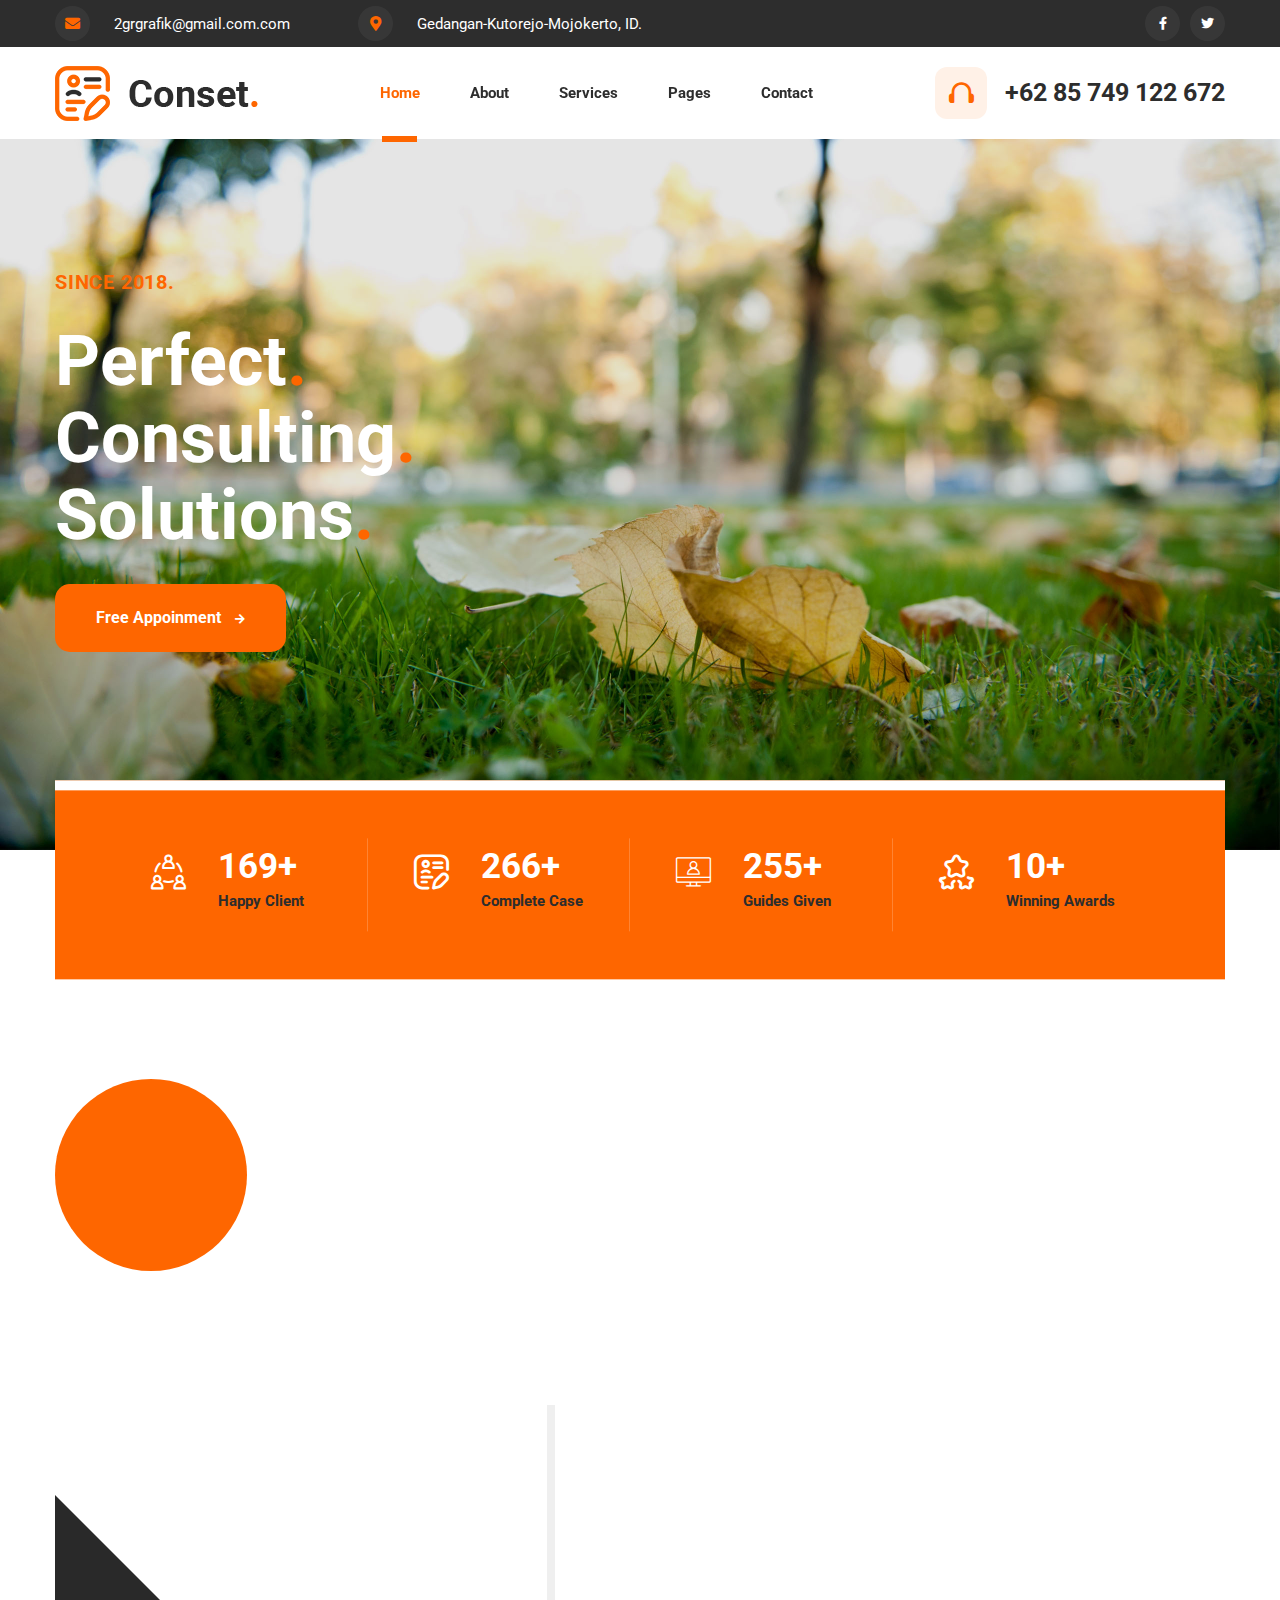
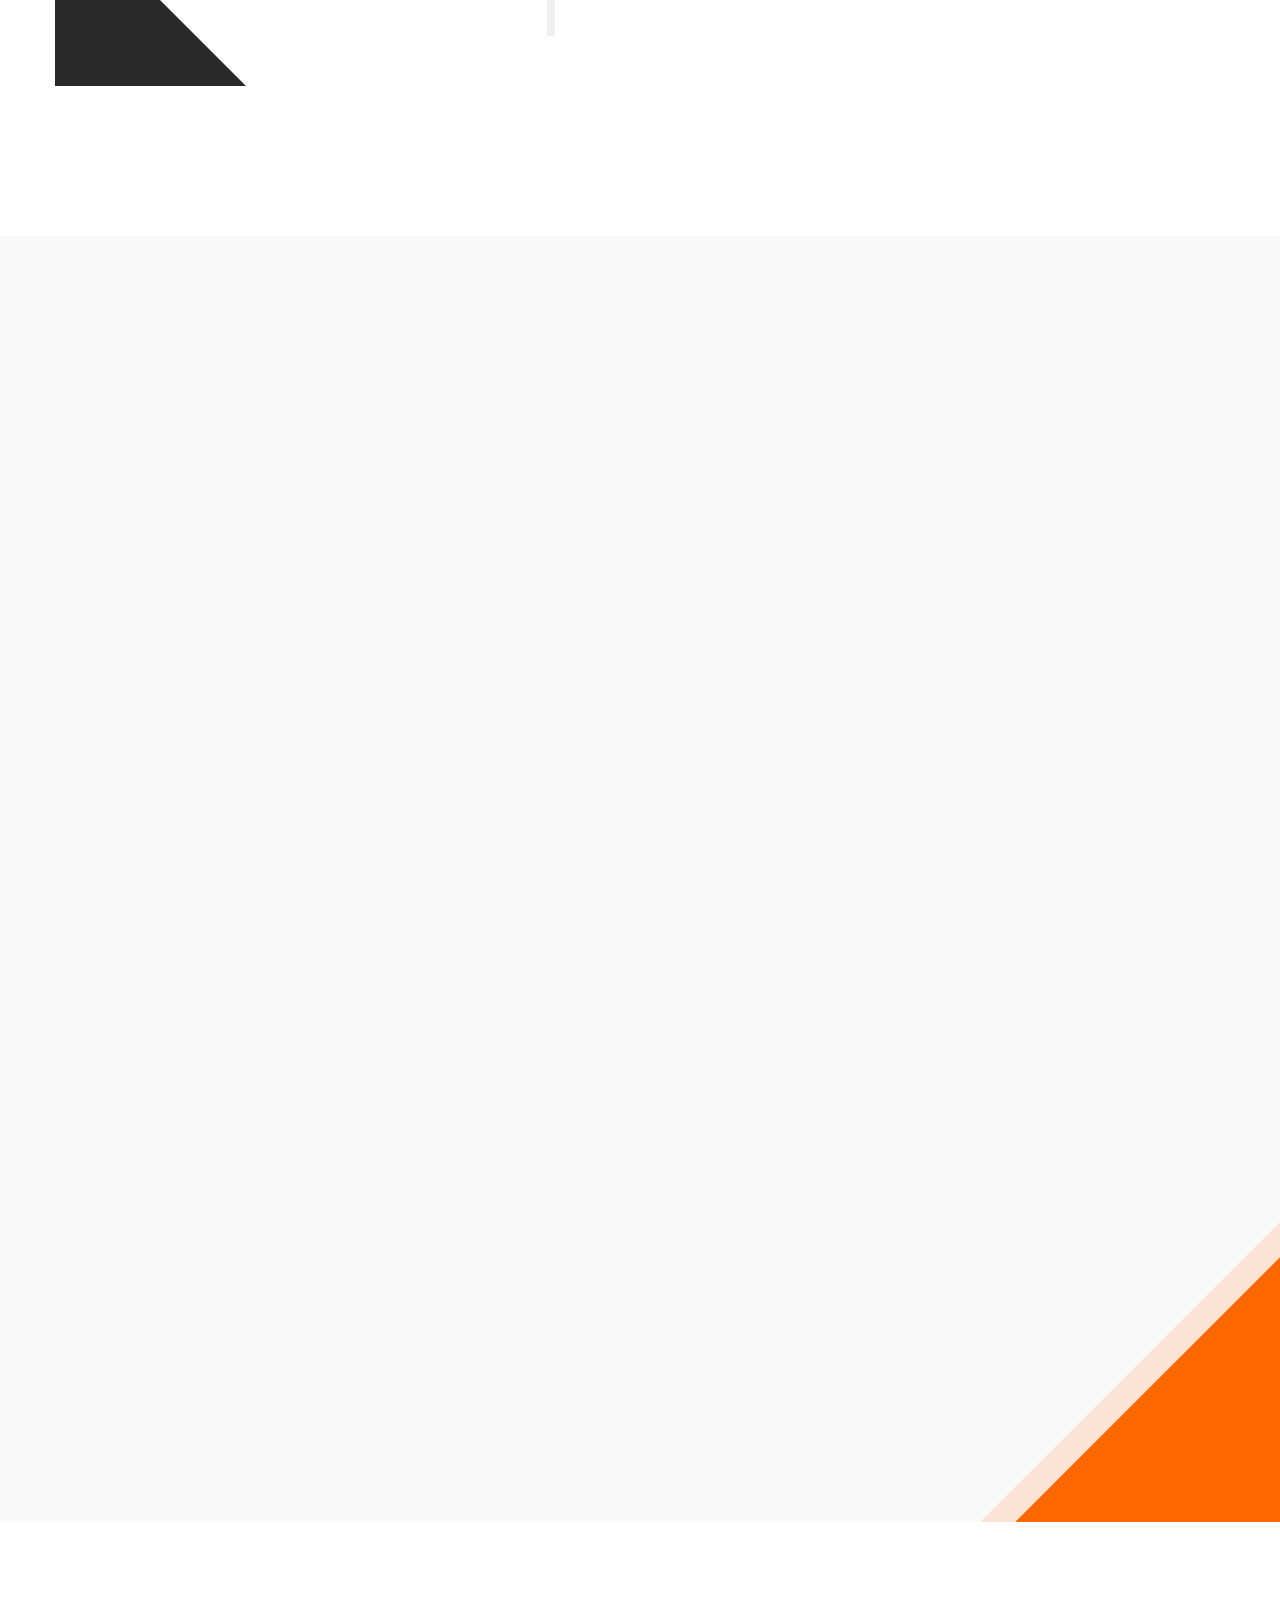
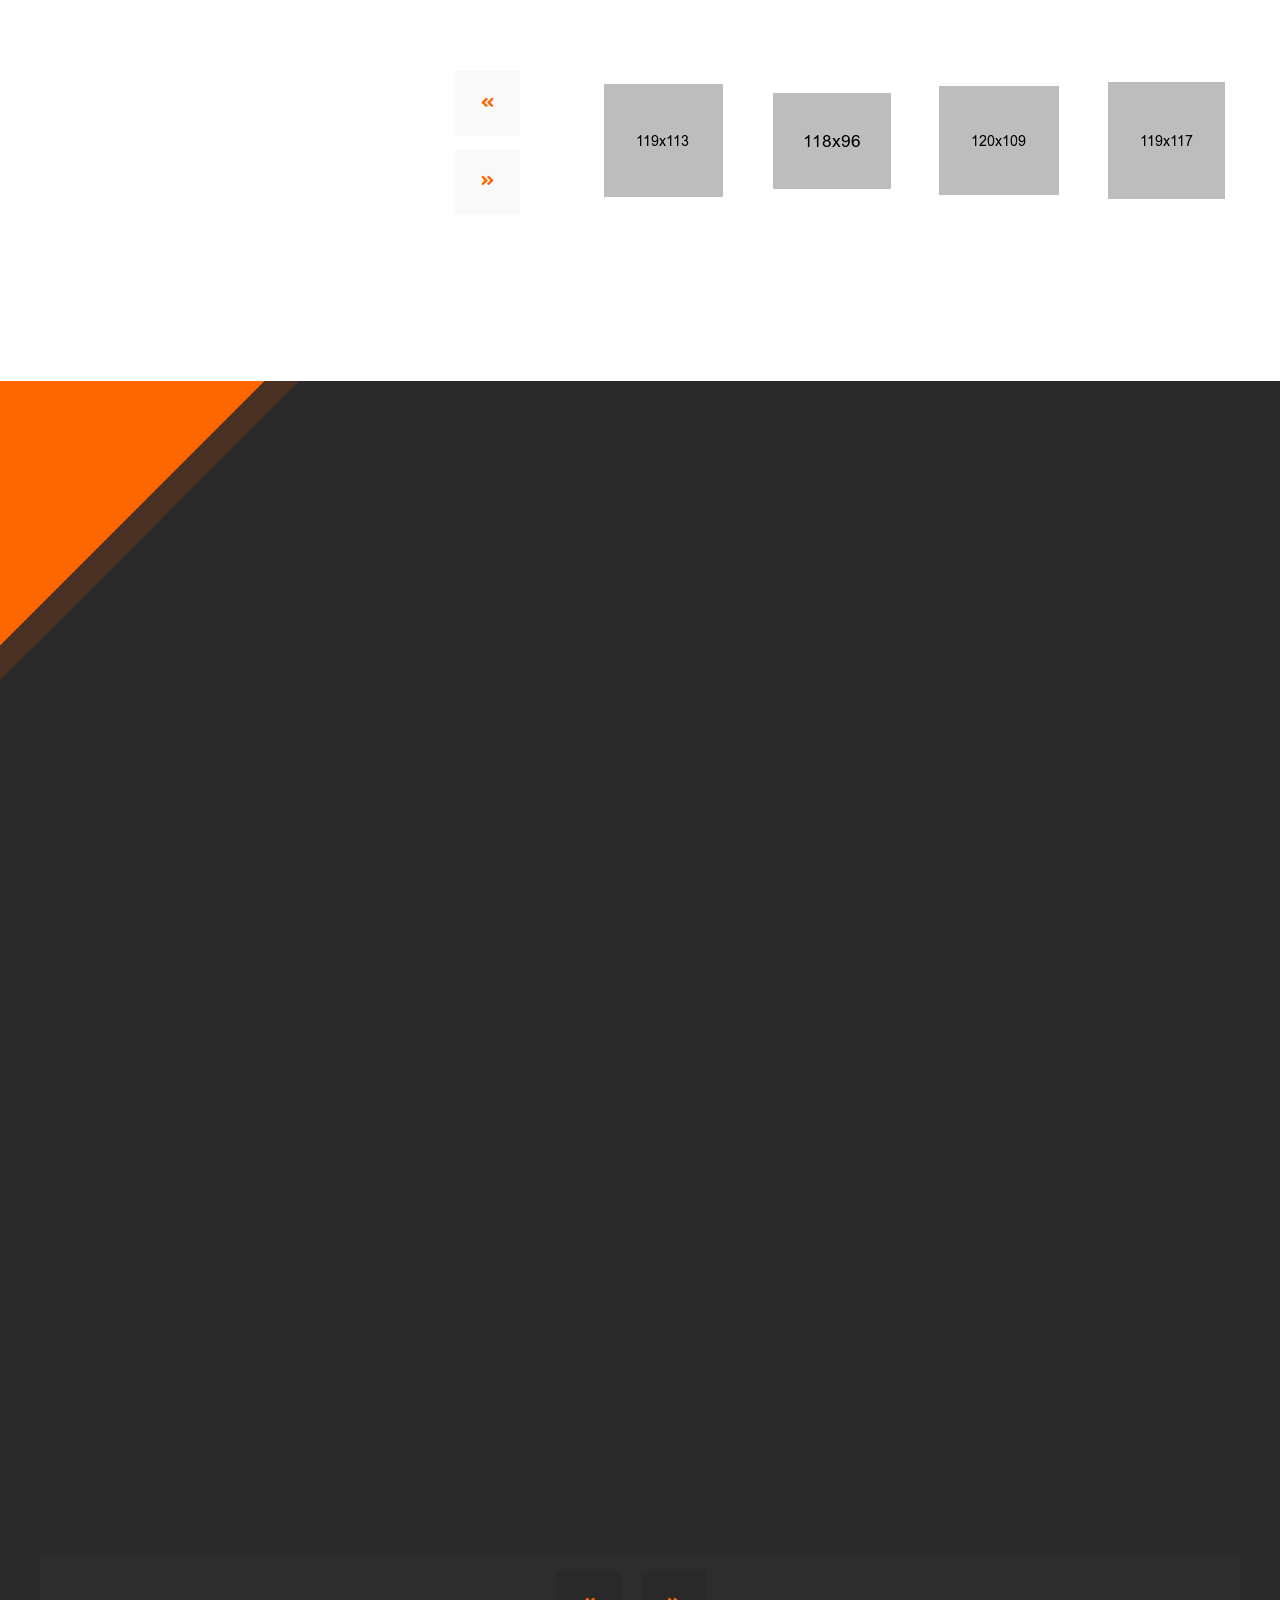
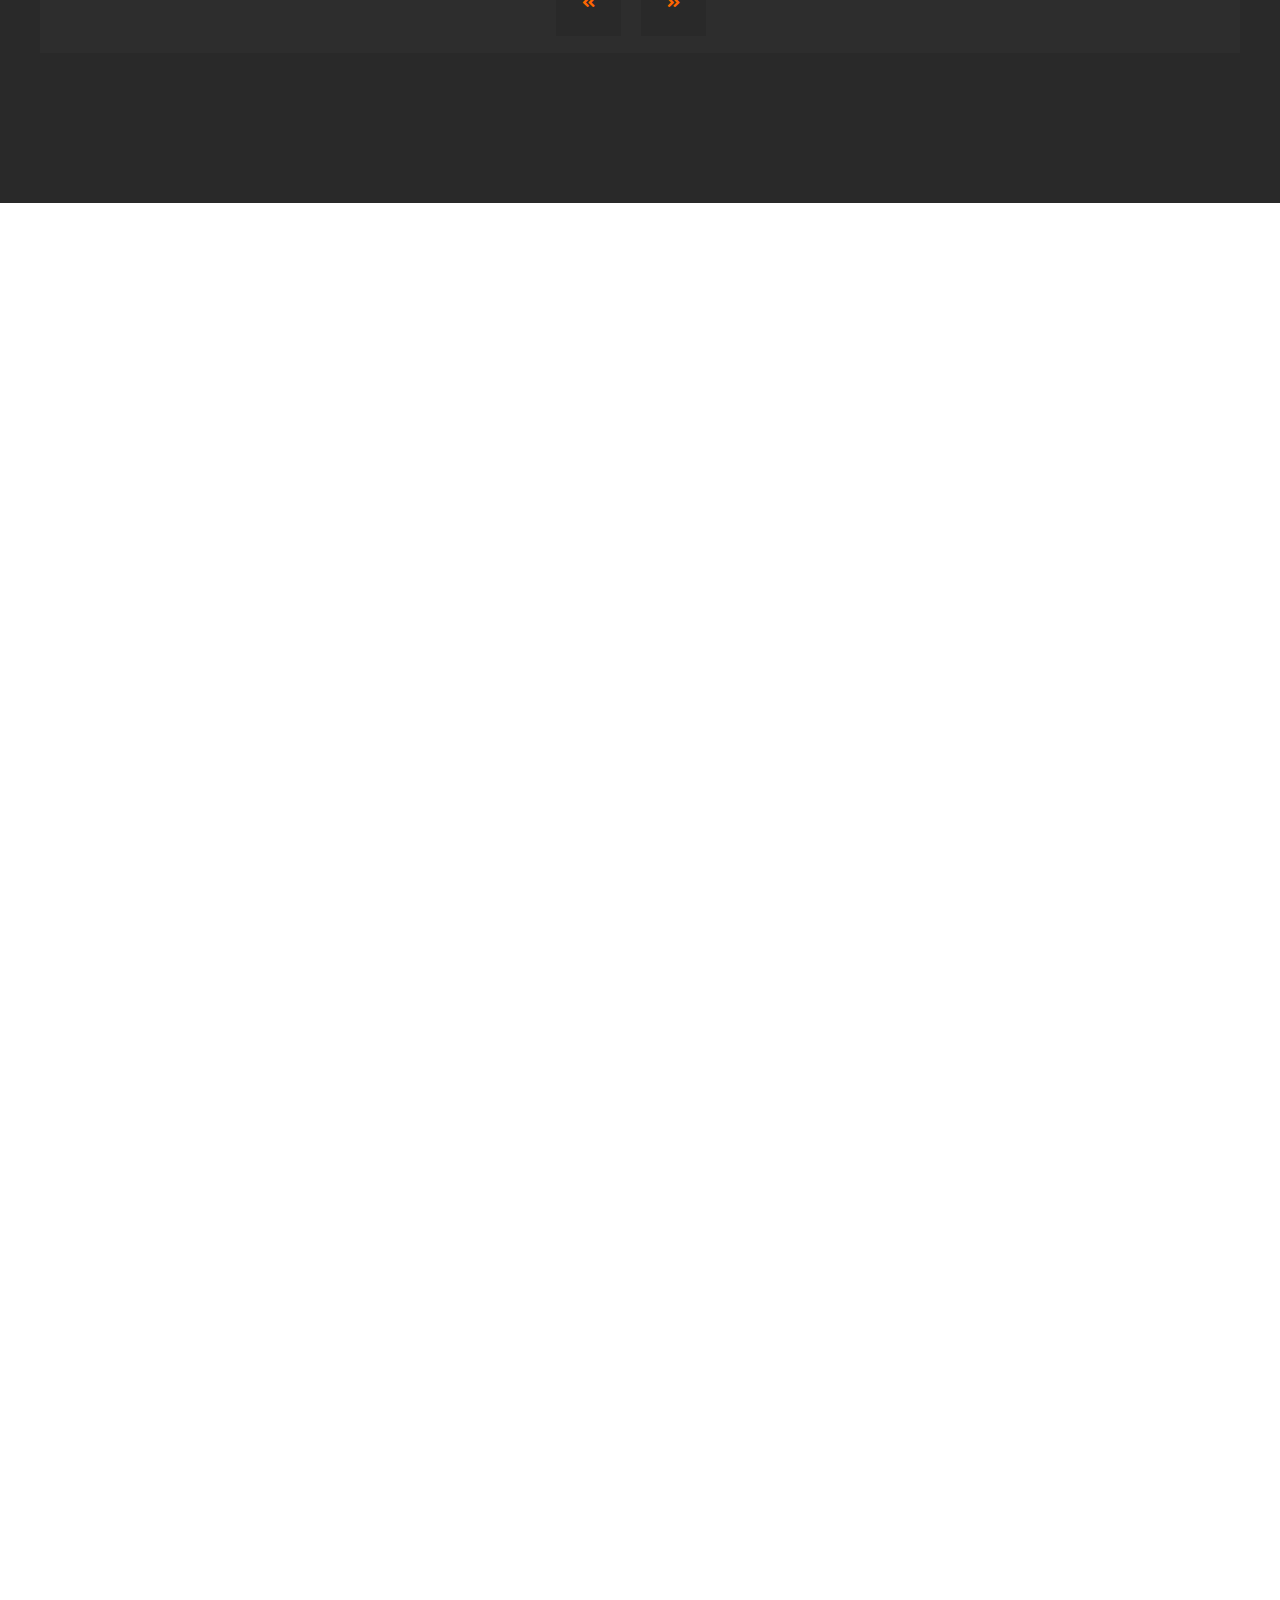
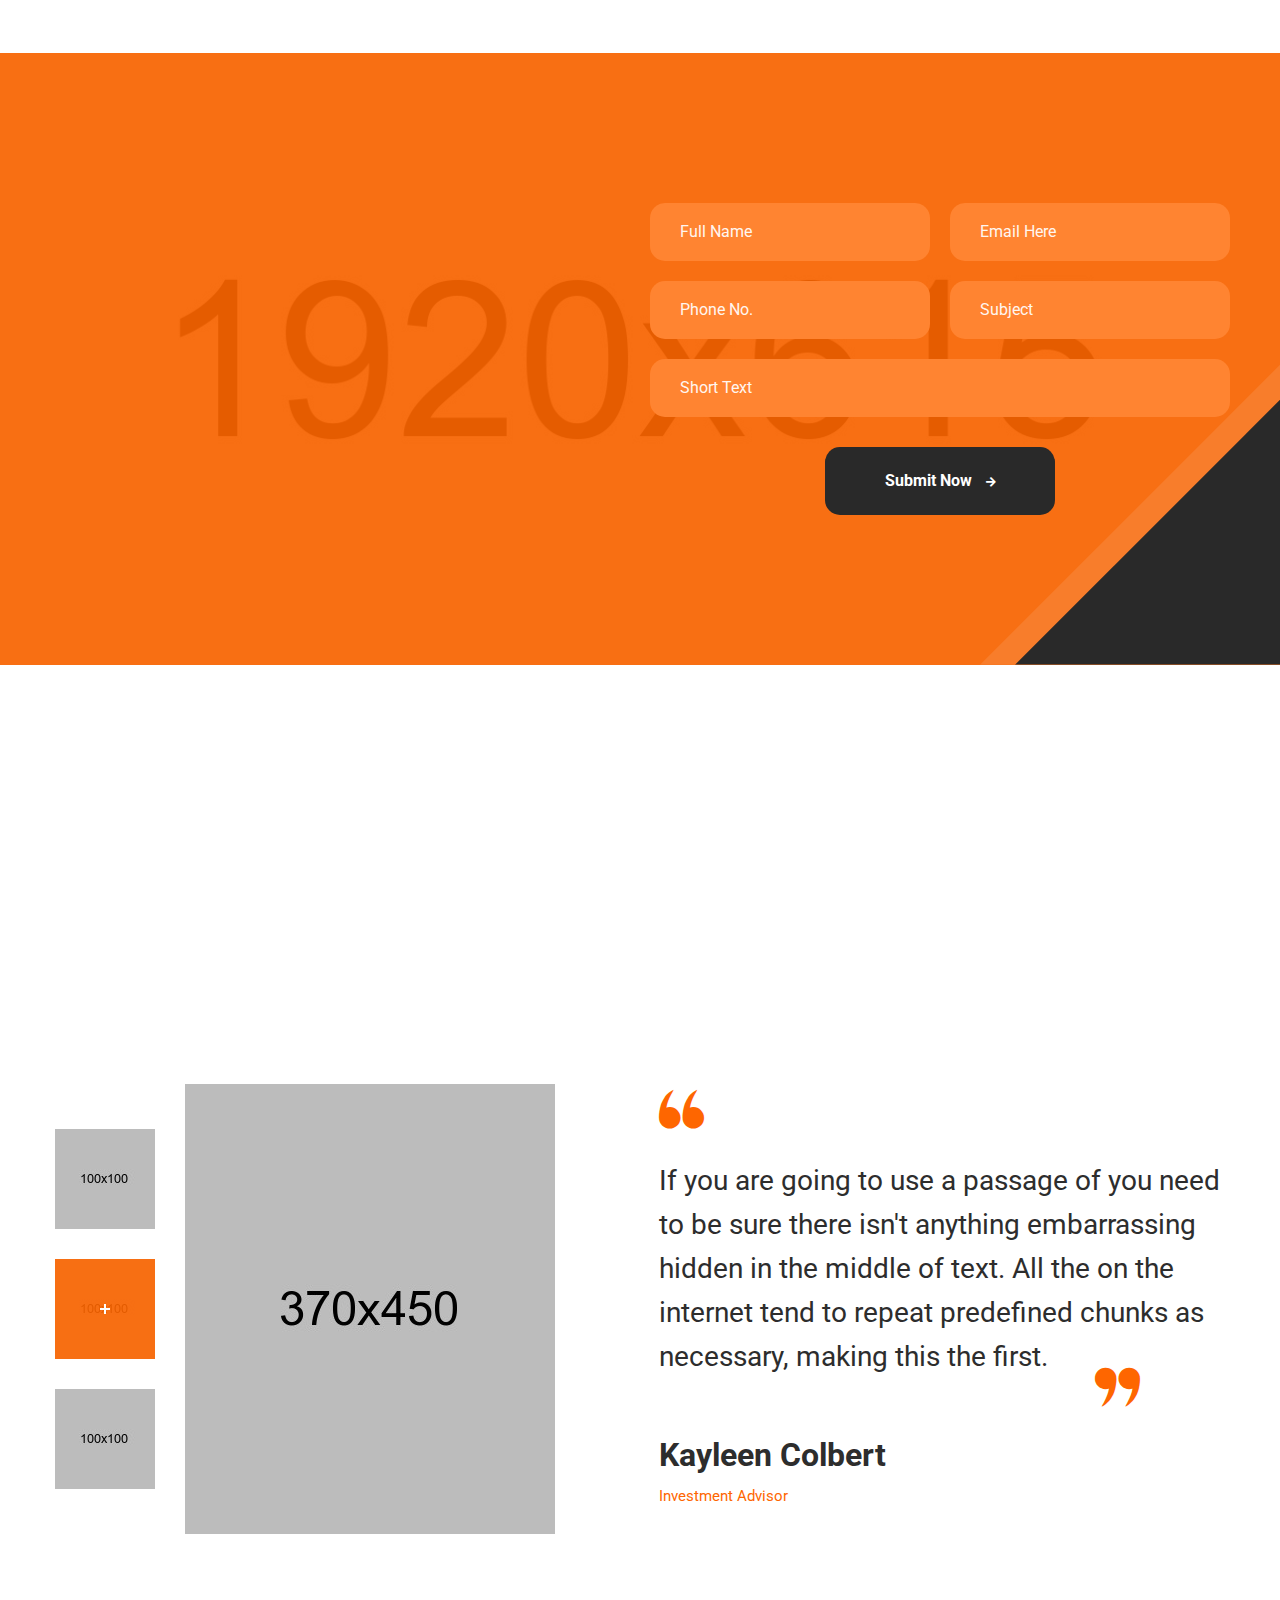
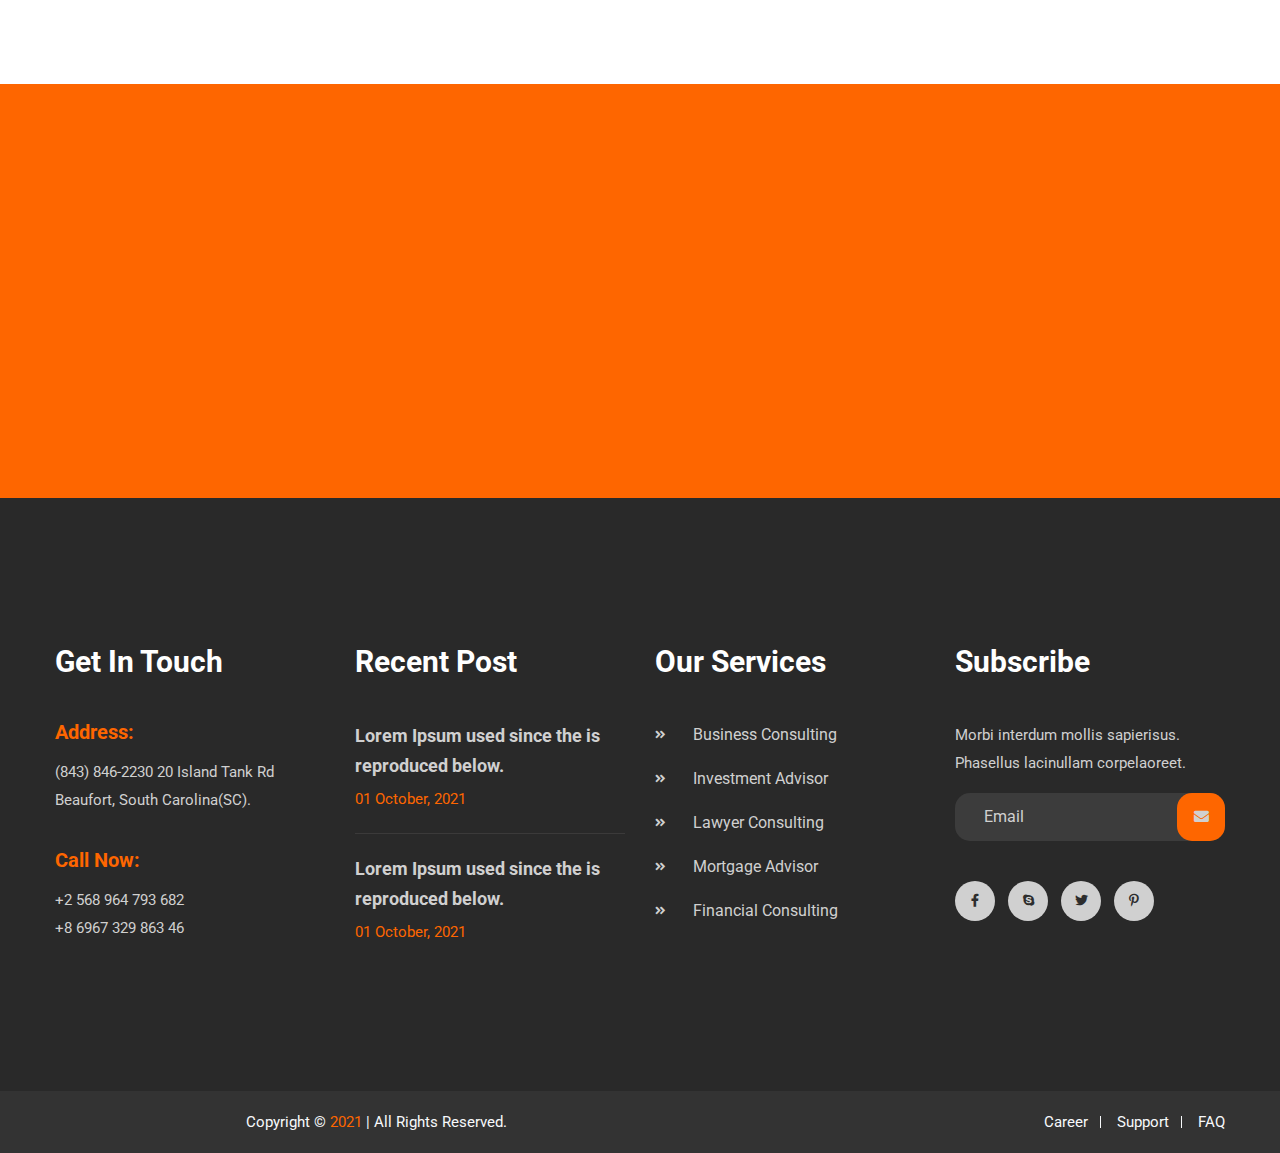
<file: index.html>
<!DOCTYPE html>
<html lang="zxx">
<head>
    <meta charset="utf-8">
    <meta http-equiv="X-UA-Compatible" content="IE=edge">
    <meta name="viewport" content="width=device-width, initial-scale=1, maximum-scale=1, user-scalable=0">
    <title>GR GRAFIK</title>

    <!-- Fav Icons -->
    <link rel="shortcut icon" href="assets/images/favicon.png" type="image/x-icon">

    <!-- Stylesheets -->
    <link rel="stylesheet" href="https://fonts.googleapis.com/css2?family=Roboto:ital,wght@0,400;0,500;0,700;1,400;1,500&display=swap">
    <link rel="stylesheet" href="https://use.fontawesome.com/releases/v5.9.0/css/all.css">
    <link rel="stylesheet" href="assets/css/bootstrap.min.css">
    <link rel="stylesheet" href="assets/css/menu.css">
    <link rel="stylesheet" href="assets/css/slick.css">
    <link rel="stylesheet" href="assets/css/flaticon.css">
    <link rel="stylesheet" href="assets/css/animate.css">
    <link rel="stylesheet" href="assets/css/leaflet.css">
    <link rel="stylesheet" href="assets/css/spacing.min.css">
    <!-- Main Style CSS -->
    <link rel="stylesheet" href="assets/css/style.css">
    <!-- Responsive CSS -->
    <link rel="stylesheet" href="assets/css/responsive.css">

    <!--[if lt IE 9]><script src="https://cdnjs.cloudflare.com/ajax/libs/html5shiv/3.7.3/html5shiv.js"></script><![endif]-->
</head>

<body>
    <div class="page-wrapper">

        <!-- Preloader -->
        <div class="preloader"></div>

        <!--==================================================================== 
                                Start Header area
        =====================================================================-->
        <header class="main-header">

            <div class="header-top bg-orange">
                <div class="container">
                    <div class="top-inner">
                        <ul class="top-left">
                            <li><i class="fa fa-envelope"></i> <a href="2grgrafik@gmail.com">2grgrafik@gmail.com.com</a></li>
                            <li><i class="fas fa-map-marker-alt"></i> Gedangan-Kutorejo-Mojokerto, ID.</li>
                        </ul>

                        <div class="top-right ml-auto">
                            <div class="social-style-one">
                                <a href="#"><i class="fab fa-facebook-f"></i></a>
                                <a href="#"><i class="fab fa-twitter"></i></a>
                            </div>
                        </div>
                    </div>
                </div>
            </div>

            <!--Header-Upper-->
            <div class="header-upper">
                <div class="container clearfix">

                    <div class="header-inner d-lg-flex align-items-center">

                        <div class="logo-outer d-flex align-items-center">
                            <div class="logo"><a href="index.html"><img src="assets/images/logo.png" alt="" title=""></a></div>
                        </div>

                        <div class="nav-outer clearfix ml-lg-auto mr-lg-auto">
                            <!-- Main Menu -->
                            <nav class="main-menu navbar-expand-lg">
                                <div class="navbar-header clearfix">
                                    <!-- Toggle Button -->
                                    <button type="button" class="navbar-toggle" data-toggle="collapse" data-target=".navbar-collapse">
                                        <span class="icon-bar"></span>
                                        <span class="icon-bar"></span>
                                        <span class="icon-bar"></span>
                                    </button>
                                </div>

                                <div class="navbar-collapse collapse clearfix">
                                    <ul class="navigation clearfix">
                                        <li class="current-menu-item"><a href="index.html">Home</a></li>
                                        <li><a href="about.html">About</a></li>
                                        <li><a href="service-details.html">Services</a></li>
                                        <li class="dropdown"><a href="#">Pages</a>
                                            <ul>
                                                <li><a href="case-details.html">Case Details</a></li>
                                                <li><a href="404.html">404</a></li>
                                            </ul>
                                        </li>
                                        <li><a href="contact.html">Contact</a></li>
                                    </ul>
                                </div>

                            </nav>
                            <!-- Main Menu End-->
                        </div>

                        <div class="menu-number">
                            <i class="flaticon-headphone"></i> <a href="callto:+6285749122672">+62 85 749 122 672</a>
                        </div>
                    </div>

                </div>
            </div>
            <!--End Header Upper-->
        </header>
        <!--==================================================================== 
                                End Header area
        =====================================================================-->

        <!--==================================================================== 
            Start Hero Section
        =====================================================================-->
        <section class="hero-section overlay">
            <div class="container">
                <div class="hero-inner">
                    <span class="sub-title wow fadeInUp" data-wow-duration="1s">SINCE 2018.</span>
                    <h1><span class="wow fadeInUp" data-wow-duration="1s" data-wow-delay="0.3s">Perfect</span><br>
                     <span class="wow fadeInUp" data-wow-duration="1s" data-wow-delay="0.5s">Consulting</span><br>
                      <span class="wow fadeInUp" data-wow-duration="1s" data-wow-delay="0.8s">Solutions</span></h1>
                    <a href="contact.html" class="theme-btn wow fadeInUp" data-wow-duration="1s" data-wow-delay="1s">Free Appoinment <i class="fas fa-arrow-right"></i></a>
                </div>
            </div>
        </section>
        <!--==================================================================== 
            End Hero Section
        =====================================================================-->

        <!--==================================================================== 
            Start Our Success Section
        =====================================================================-->
        <div class="our-success pb-30 rpb-0 wow fadeInUp" data-wow-duration="2s">
            <div class="container">
                <div class="success-wrap bg-orange">
                    <div class="row">
                        <div class="col-xl-3 col-lg-6 col-md-6">
                            <div class="success-item">
                                <div class="success-icon">
                                    <i class="flaticon-people"></i>
                                </div>
                                <div class="success-content">
                                    <span class="count-text" data-speed="2500" data-stop="568">0</span>
                                    <p>Happy Client</p>
                                </div>
                            </div>
                        </div>
                        <div class="col-xl-3 col-lg-6 col-md-6">
                            <div class="success-item">
                                <div class="success-icon">
                                    <i class="flaticon-edit"></i>
                                </div>
                                <div class="success-content">
                                    <span class="count-text" data-speed="2500" data-stop="894">0</span>
                                    <p>Complete Case</p>
                                </div>
                            </div>
                        </div>
                        <div class="col-xl-3 col-lg-6 col-md-6">
                            <div class="success-item">
                                <div class="success-icon">
                                    <i class="flaticon-computer"></i>
                                </div>
                                <div class="success-content">
                                    <span class="count-text" data-speed="2500" data-stop="860">0</span>
                                    <p>Guides Given</p>
                                </div>
                            </div>
                        </div>
                        <div class="col-xl-3 col-lg-6 col-md-6">
                            <div class="success-item">
                                <div class="success-icon">
                                    <i class="flaticon-review"></i>
                                </div>
                                <div class="success-content">
                                    <span class="count-text" data-speed="2500" data-stop="34">0</span>
                                    <p>Winning Awards</p>
                                </div>
                            </div>
                        </div>
                    </div>
                </div>
            </div>
        </div>
        <!--==================================================================== 
            End Our Success Section
        =====================================================================-->

        <!--==================================================================== 
            Start About Us Section
        =====================================================================-->
        <section class="about-us pb-150 rpb-100">
            <div class="container">
                <div class="row align-items-center">
                    <div class="col-lg-6">
                        <div class="about-image rmb-50">
                            <img class="wow fadeInBottomLeft" data-wow-duration="2s" src="assets/images/about/about.jpg" alt="About Image">
                            <div class="about-border"></div>
                        </div>
                    </div>
                    <div class="col-lg-6">
                        <div class="about-content">
                            <div class="section-title mb-25 wow fadeInUp" data-wow-duration="2s">
                                <h2>We Will Help<br> You For Grow <span>Business.</span></h2>
                            </div>
                            <p class="wow fadeInUp" data-wow-duration="2s">Lorem ipsum dolor sit amet, consectetur adipisicing elit, sed do eiusmod tempor incididunt ut labore et dolore magna aliqua. Ut enim ad minim veniam, quis nostrud exercitation ullamco aboris nisi ut aliquip ex ea commodo consequat. Duis aute irure dolor reprehenderit in voluptate velit.</p>

                            <i class="wow fadeInUp" data-wow-duration="2s">Lorem ipsum dolor sit amet, consectetur adipisicing elit, sed do eiusmod tempor incididunt ut labore et dolore magna aliqua. Ut enim ad minim veniam.</i>
                            
                            <a href="about.html" class="theme-btn wow fadeInUp" data-wow-duration="2s">Explore More <i class="fas fa-arrow-right"></i></a>
                        </div>
                    </div>
                </div>
            </div>
        </section>
        <!--==================================================================== 
            End About Us Section
        =====================================================================-->
   
        <!--==================================================================== 
            Start Service Section
        =====================================================================-->
        <section class="services-section bg-snow pt-140 rpt-90 pb-110 rpb-60">
            <div class="container">
                <div class="row justify-content-center">
                    <div class="col-lg-7 col-md-8">
                        <div class="section-title text-center mb-80 wow fadeInUp"  data-wow-duration="2s">
                            <h2>Services We Offer.</h2>
                            <p>Lorem ipsum dolor sit amet, consectetur adipisicing elit, sed do eiusmod tempor incididunt labore et dolore magna aliqua. Ut enim ad minim veniam</p>
                        </div>
                    </div>
                </div>
                <div class="row">
                    <div class="col-lg-4 col-md-6">
                        <div class="service-item wow fadeInUp" data-wow-duration="2s">
                            <div class="service-icon d-flex">
                                <img src="assets/images/services/icon1.png" alt="Services">
                                <a href="service-details.html" class="ml-auto"><i class="fas fa-angle-double-right"></i></a>
                            </div>
                            <div class="service-content">
                                <h4><a href="service-details.html">Business<br> Consulting</a></h4>
                                <p>Lorem ipsum dolor sit amet, consectetur adipisicing elit sed do eiusmod tempor.</p>
                            </div>
                        </div>
                    </div>
                    <div class="col-lg-4 col-md-6">
                        <div class="service-item wow fadeInUp" data-wow-duration="2s" data-wow-delay="0.3s">
                            <div class="service-icon d-flex">
                                <img src="assets/images/services/icon2.png" alt="Services">
                                <a href="service-details.html" class="ml-auto"><i class="fas fa-angle-double-right"></i></a>
                            </div>
                            <div class="service-content">
                                <h4><a href="service-details.html">Lawyer<br> Consulting</a></h4>
                                <p>Lorem ipsum dolor sit amet, consectetur adipisicing elit sed do eiusmod tempor.</p>
                            </div>
                        </div>
                    </div>
                    <div class="col-lg-4 col-md-6">
                        <div class="service-item wow fadeInUp" data-wow-duration="2s" data-wow-delay="0.5s">
                            <div class="service-icon d-flex">
                                <img src="assets/images/services/icon3.png" alt="Services">
                                <a href="service-details.html" class="ml-auto"><i class="fas fa-angle-double-right"></i></a>
                            </div>
                            <div class="service-content">
                                <h4><a href="service-details.html">Environment<br> Consulting</a></h4>
                                <p>Lorem ipsum dolor sit amet, consectetur adipisicing elit sed do eiusmod tempor.</p>
                            </div>
                        </div>
                    </div>
                    <div class="separetor wow fadeInUp" data-wow-duration="2s"></div>
                    <div class="col-lg-4 col-md-6">
                        <div class="service-item wow fadeInUp" data-wow-duration="2s">
                            <div class="service-icon d-flex">
                                <img src="assets/images/services/icon4.png" alt="Services">
                                <a href="service-details.html" class="ml-auto"><i class="fas fa-angle-double-right"></i></a>
                            </div>
                            <div class="service-content">
                                <h4><a href="service-details.html">Planning &<br> Management</a></h4>
                                <p>Lorem ipsum dolor sit amet, consectetur adipisicing elit sed do eiusmod tempor.</p>
                            </div>
                        </div>
                    </div>
                    <div class="col-lg-4 col-md-6">
                        <div class="service-item wow fadeInUp" data-wow-duration="2s" data-wow-delay="0.3s">
                            <div class="service-icon d-flex">
                                <img src="assets/images/services/icon5.png" alt="Services">
                                <a href="service-details.html" class="ml-auto"><i class="fas fa-angle-double-right"></i></a>
                            </div>
                            <div class="service-content">
                                <h4><a href="service-details.html">Financial<br> Consulting</a></h4>
                                <p>Lorem ipsum dolor sit amet, consectetur adipisicing elit sed do eiusmod tempor.</p>
                            </div>
                        </div>
                    </div>
                    <div class="col-lg-4 col-md-6">
                        <div class="service-item wow fadeInUp" data-wow-duration="2s" data-wow-delay="0.5s">
                            <div class="service-icon d-flex">
                                <img src="assets/images/services/icon6.png" alt="Services">
                                <a href="service-details.html" class="ml-auto"><i class="fas fa-angle-double-right"></i></a>
                            </div>
                            <div class="service-content">
                                <h4><a href="service-details.html">Mortgage<br> Advisor</a></h4>
                                <p>Lorem ipsum dolor sit amet, consectetur adipisicing elit sed do eiusmod tempor.</p>
                            </div>
                        </div>
                    </div>
                </div>
            </div>
        </section>
        <!--==================================================================== 
            End Service Section
        =====================================================================-->
   
        <!--==================================================================== 
            Star Partners Section
        =====================================================================-->
        <section class="partners-section pt-135 rpt-85 pb-145 rpb-130">
            <div class="container">
                <div class="row">
                    <div class="col-xl-4">
                       <div class="section-title wow fadeInUp" data-wow-duration="2s">
                            <h2>Our Trusted<br> Partners.</h2>
                        </div>
                    </div>
                    <div class="col-xl-8">
                        <div class="partner-wrap">
                            <div class="partner-item">
                                <img src="assets/images/partners/partner1.png" alt="Partner Image">
                            </div>
                            <div class="partner-item">
                                <img src="assets/images/partners/partner2.png" alt="Partner Image">
                            </div>
                            <div class="partner-item">
                                <img src="assets/images/partners/partner3.png" alt="Partner Image">
                            </div>
                            <div class="partner-item">
                                <img src="assets/images/partners/partner4.png" alt="Partner Image">
                            </div>
                            <div class="partner-item">
                                <img src="assets/images/partners/partner2.png" alt="Partner Image">
                            </div>
                        </div>
                    </div>
                </div>
            </div>
        </section>
        <!--==================================================================== 
            End Partners Section
        =====================================================================-->
   
        <!--==================================================================== 
            Star Cases Section
        =====================================================================-->
        <section class="cases-section bg-black pt-140 rpt-90 pb-150 rpb-100">
            <div class="container">
                <div class="row justify-content-center">
                    <div class="col-lg-6">
                        <div class="section-title text-center mb-80 wow fadeInUp" data-wow-duration="2s">
                            <h2>Consultancy Cases</h2>
                            <p>Lorem ipsum dolor sit amet, consectetur adipiscing elit, sed do eiusmod tempor incididunt ut labore et dolore magna aliqua.</p>
                        </div>
                    </div>
                </div>
                <div class="case-wrap">
                    <div class="case-item wow fadeInUp" data-wow-duration="2s">
                        <div class="case-image">
                            <img src="assets/images/cases/case1.jpg" alt="Case Image">
                            <a href="case-details.html"><i class="fas fa-angle-double-right"></i></a>
                        </div>
                        <div class="case-content">
                            <span>HOME / LAND</span>
                            <h4><a href="case-details.html">Mortgage Advisor</a></h4>
                        </div>
                    </div>
                    <div class="case-item wow fadeInUp" data-wow-duration="2s" data-wow-delay="0.3s">
                        <div class="case-image">
                            <img src="assets/images/cases/case2.jpg" alt="Case Image">
                            <a href="case-details.html"><i class="fas fa-angle-double-right"></i></a>
                        </div>
                        <div class="case-content">
                            <span>BUSINESS SOLUTION</span>
                            <h4><a href="case-details.html">Online Consulting</a></h4>
                        </div>
                    </div>
                    <div class="case-item wow fadeInUp" data-wow-duration="2s" data-wow-delay="0.5s">
                        <div class="case-image">
                            <img src="assets/images/cases/case3.jpg" alt="Case Image">
                            <a href="case-details.html"><i class="fas fa-angle-double-right"></i></a>
                        </div>
                        <div class="case-content">
                            <span>CORPORATE SERVICES</span>
                            <h4><a href="case-details.html">Planning & Management</a></h4>
                        </div>
                    </div>
                    <div class="case-item wow fadeInUp" data-wow-duration="2s" data-wow-delay="0.7s">
                        <div class="case-image">
                            <img src="assets/images/cases/case2.jpg" alt="Case Image">
                            <a href="case-details.html"><i class="fas fa-angle-double-right"></i></a>
                        </div>
                        <div class="case-content">
                            <span>BUSINESS SOLUTION</span>
                            <h4><a href="case-details.html">Online Consulting</a></h4>
                        </div>
                    </div>
                </div>
            </div>
        </section>
        <!--==================================================================== 
            End Cases Section
        =====================================================================-->
   
        <!--==================================================================== 
            Start Team Section
        =====================================================================-->
        <section class="team-section pt-135 rpt-90 pb-90 rpb-40">
            <div class="container">
                <div class="row justify-content-center">
                    <div class="col-xl-7 col-md-8">
                        <div class="section-title text-center mb-80 wow fadeInUp"  data-wow-duration="2s">
                            <h2>Our Team Members</h2>
                            <p>Lorem ipsum dolor sit amet, consectetur adipisicing elit, sed do eiusmod tempor incididunt labore et dolore magna aliqua. Ut enim ad minim veniam</p>
                        </div>
                    </div>
                </div>
            </div>
                
            <div class="team-wrap">
                <div class="team-item wow fadeInUp" data-wow-duration="2s">
                    <div class="item-image">
                        <img src="assets/images/team/team1.jpg" alt="Team Image">
                        <div class="social-style-two">
                            <a href="#"><i class="fab fa-facebook-f"></i></a>
                            <a href="#"><i class="fab fa-skype"></i></a>
                            <a href="#"><i class="fab fa-twitter"></i></a>
                            <a href="#"><i class="fab fa-pinterest-p"></i></a>
                        </div>
                    </div>
                    <div class="team-desc">
                        <h3>Kimberlee Garris</h3>
                        <p>Senior Consultant</p>
                    </div>
                </div>
                <div class="team-item wow fadeInUp" data-wow-duration="2s" data-wow-delay="0.3s">
                    <div class="item-image">
                        <img src="assets/images/team/team2.jpg" alt="Team Image">
                        <div class="social-style-two">
                            <a href="#"><i class="fab fa-facebook-f"></i></a>
                            <a href="#"><i class="fab fa-skype"></i></a>
                            <a href="#"><i class="fab fa-twitter"></i></a>
                            <a href="#"><i class="fab fa-pinterest-p"></i></a>
                        </div>
                    </div>
                    <div class="team-desc">
                        <h3>Novella Shrader</h3>
                        <p>Mortgage Advisor</p>
                    </div>
                </div>
                <div class="team-item wow fadeInUp" data-wow-duration="2s" data-wow-delay="0.5s">
                    <div class="item-image">
                        <img src="assets/images/team/team3.jpg" alt="Team Image">
                        <div class="social-style-two">
                            <a href="#"><i class="fab fa-facebook-f"></i></a>
                            <a href="#"><i class="fab fa-skype"></i></a>
                            <a href="#"><i class="fab fa-twitter"></i></a>
                            <a href="#"><i class="fab fa-pinterest-p"></i></a>
                        </div>
                    </div>
                    <div class="team-desc">
                        <h3>Winfred Locklear</h3>
                        <p>Consulting Lawyer</p>
                    </div>
                </div>
                <div class="team-item wow fadeInUp" data-wow-duration="2s" data-wow-delay="0.7s">
                    <div class="item-image">
                        <img src="assets/images/team/team4.jpg" alt="Team Image">
                        <div class="social-style-two">
                            <a href="#"><i class="fab fa-facebook-f"></i></a>
                            <a href="#"><i class="fab fa-skype"></i></a>
                            <a href="#"><i class="fab fa-twitter"></i></a>
                            <a href="#"><i class="fab fa-pinterest-p"></i></a>
                        </div>
                    </div>
                    <div class="team-desc">
                        <h3>Kayleen Colbert</h3>
                        <p>Investment Advisor</p>
                    </div>
                </div>
                <div class="team-item wow fadeInUp" data-wow-duration="2s" data-wow-delay="0.9s">
                    <div class="item-image">
                        <img src="assets/images/team/team5.jpg" alt="Team Image">
                        <div class="social-style-two">
                            <a href="#"><i class="fab fa-facebook-f"></i></a>
                            <a href="#"><i class="fab fa-skype"></i></a>
                            <a href="#"><i class="fab fa-twitter"></i></a>
                            <a href="#"><i class="fab fa-pinterest-p"></i></a>
                        </div>
                    </div>
                    <div class="team-desc">
                        <h3>Alexia Galvez</h3>
                        <p>Trainee Consultant</p>
                    </div>
                </div>
            </div>
        </section>
        <!--==================================================================== 
            End Team Section
        =====================================================================-->
   
        <!--==================================================================== 
            Start Call Back Section
        =====================================================================-->
        <section class="call-back-section text-white py-150 rpt-90 rpb-100">
            <div class="call-back-shap"></div>
            <div class="container">
                <div class="row">
                    <div class="col-lg-6">
                        <div class="section-title wow fadeInUp"  data-wow-duration="2s">
                            <h2>Request A Call Back.</h2>
                            <p>Lorem ipsum dolor sit amet, consectetur adipisicing elit sed do labore et dolore magna aliqua enim ad minim veniam.</p>
                        </div>
                    </div>
                    <div class="col-lg-6">
                        <form id="call-back-form" class="call-back-form" name="call-back-form" action="#" method="post">
                            <div class="row clearfix">
                                <div class="col-md-6">        
                                    <div class="form-group">
                                        <input type="text" name="full-name" class="form-control" value="" placeholder="Full Name" required="">
                                    </div>
                                </div>
                                <div class="col-md-6">
                                    <div class="form-group">
                                        <input type="email" name="email-address" class="form-control" value="" placeholder="Email Here" required="">
                                    </div>
                                </div>
                                <div class="col-md-6">
                                    <div class="form-group">
                                        <input type="text" name="phone-number" class="form-control" value="" placeholder="Phone No.">
                                    </div>
                                </div>
                                <div class="col-md-6">        
                                    <div class="form-group">
                                        <input type="text" name="subject" class="form-control" value="" placeholder="Subject" required>
                                    </div>
                                </div>
                                <div class="col-md-12 mb-10">        
                                    <div class="form-group">
                                        <input type="text" name="short-text" class="form-control" value="" placeholder="Short Text">
                                    </div>
                                </div>                                               
                            </div>
                            <div class="form-group call-submit text-center">
                                <button class="theme-btn" type="submit">Submit Now <i class="fas fa-arrow-right"></i></button>
                            </div>
                        </form>
                    </div>
                </div>
            </div>
        </section>
        <!--==================================================================== 
            End Call Back Section
        =====================================================================-->
   
        <!--==================================================================== 
            Start Testimonial Section
        =====================================================================-->
        <section class="testimonial-section pt-135 rpt-85 pb-150 rpb-100">
            <div class="container">
                <div class="row justify-content-center">
                    <div class="col-xl-6 col-md-8 col-sm-9">
                        <div class="section-title text-center mb-80 wow fadeInUp" data-wow-duration="2s">
                            <h2>What Clients Say <span>About Us!</span></h2>
                            <p>Lorem ipsum dolor sit amet, consectetur adipisicing elit, sed do eiusmod tempor labore et dolore magna aliqua. Ut enim ad minim veniam</p>
                        </div>
                    </div>
                </div>
                <div class="testimonial-area">
                    <div class="review-buttons">
                        <figure>
                            <a href="#" data-review="1" class="review-btn">
                                <img src="assets/images/testimonials/testi-small1.jpg" alt="Reviewed by">
                            </a>
                        </figure>
                        <figure class="active-btn">
                            <a href="#" data-review="2" class="review-btn active">
                                <img src="assets/images/testimonials/testi-small2.jpg" alt="Reviewed by">
                            </a>
                        </figure>
                        <figure>
                            <a href="#" data-review="3" class="review-btn">
                                <img src="assets/images/testimonials/testi-small3.jpg" alt="Reviewed by">
                            </a>
                        </figure>
                    </div>
                    <div class="testimony-content">
                        <div class="review-single">
                            <div class="textimonial-image">
                                <img src="assets/images/testimonials/testi-big1.jpg" alt="Reviewed By">
                            </div>
                            <div class="textimonial-content">
                                <p>After taking the Successfully Speaking Sessions with Lynda I could see a big in my speech patterns. I’m now able to catch myself when I am speaking and when my subjects and verbs don’t agree.</p>
                                <div class="reviewer">
                                    <h3>Daniel Roberts</h3>
                                    <span>Mortgage Advisor</span>
                                </div>
                            </div>
                        </div>
                        <div class="review-single active">
                            <div class="textimonial-image">
                                <img src="assets/images/testimonials/testi-big2.jpg" alt="Reviewed By">
                            </div>
                            <div class="textimonial-content">
                                <p>If you are going to use a passage of you need to be sure there isn't anything embarrassing hidden in the middle of text. All the on the internet tend to repeat predefined chunks as necessary, making this the first.</p>
                                <div class="reviewer">
                                    <h3>Kayleen Colbert</h3>
                                    <span>Investment Advisor</span>
                                </div>
                            </div>
                        </div>
                        <div class="review-single">
                            <div class="textimonial-image">
                                <img src="assets/images/testimonials/testi-big3.jpg" alt="Reviewed By">
                            </div>
                            <div class="textimonial-content">
                                <p>It’s never too late to learn! I’ve learned new skills to help me to be heard when speaking with men, and I sharpened my speaking skills overall. Thanks again for all of your lessons, suggestions, and materials.</p>
                                <div class="reviewer">
                                    <h3>Charles Fuston</h3>
                                    <span>Business Consulting</span>
                                </div>
                            </div>
                        </div>
                    </div>
                </div>
            </div>
        </section>
        <!--==================================================================== 
            End Testimonials Section
        =====================================================================-->   
          
        <!--==================================================================== 
            Start Call To Action Section
        =====================================================================-->
        <section class="cta-section bg-orange pt-130 rpt-80 pb-135 rpb-100">
            <div class="container">
                <div class="row align-items-center">
                    <div class="col-lg-8">
                        <div class="cta-text wow fadeInUp rmb-25" data-wow-duration="2s">
                            <h3>You Want To Work With Best Consulting Solutions Company?</h3>
                        </div>
                    </div>
                    <div class="col-lg-4">
                        <div class="cta-btn wow fadeInUp" data-wow-duration="2s" data-wow-delay="0.3s">
                            <a href="contact.html" class="theme-btn">Contact Now <i class="fas fa-arrow-right"></i></a>
                        </div>
                    </div>
                </div>
            </div>
        </section>
        <!--==================================================================== 
            End Call To Action Section
        =====================================================================-->
   
        <!--==================================================================== 
                                Start Footer Section
        =====================================================================-->
        <footer class="footer-section bg-black pt-150 rpt-100">
            <div class="container">
                <div class="row">
                    <div class="col-lg-3 col-6">
                        <div class="widget contact-info-widget">
                            <h3 class="widget-title">Get In Touch</h3>
                            <ul>
                                <li>
                                    <h5>Address:</h5>
                                    <p>(843) 846-2230 20 Island Tank Rd Beaufort, South Carolina(SC).</p>
                                </li>
                                <li>
                                    <h5>Call Now:</h5>
                                    <p><a href="callto:+2568964793682">+2 568 964 793 682</a></p>
                                    <p><a href="callto:+8696732986346">+8 6967 329 863 46</a></p>
                                </li>
                            </ul>
                        </div>
                    </div>
                    <div class="col-lg-3 col-6">
                        <div class="widget recent-post-widget">
                            <h3 class="widget-title">Recent Post</h3>
                            <ul>
                                <li>
                                    <div class="post-item">
                                        <h5><a href="#">Lorem Ipsum used since the is reproduced below.</a></h5>
                                        <p>01 October, 2021</p>
                                    </div>
                                </li>
                                <li>
                                    <div class="post-item">
                                        <h5><a href="#">Lorem Ipsum used since the is reproduced below.</a></h5>
                                        <p>01 October, 2021</p>
                                    </div>
                                </li>
                            </ul>
                        </div>
                    </div>
                    <div class="col-lg-3 col-6">
                        <div class="widget menu-widget">
                            <h3 class="widget-title">Our Services</h3>
                            <ul>
                                <li><a href="service-details.html">Business Consulting</a></li>
                                <li><a href="service-details.html">Investment Advisor</a></li>
                                <li><a href="service-details.html">Lawyer Consulting</a></li>
                                <li><a href="service-details.html">Mortgage Advisor</a></li>
                                <li><a href="service-details.html">Financial Consulting</a></li>
                            </ul>
                        </div>
                    </div>
                    <div class="col-lg-3 col-6">
                        <div class="widget subscribe-widget">
                            <h3 class="widget-title">Subscribe</h3>
                            <form action="#" method="post" name="subscribe-form" class="subscribe-form">
                               <p>Morbi interdum mollis sapierisus. Phasellus lacinullam corpelaoreet.</p>
                                <div class="form-group">
                                    <input type="email" name="email-address" value="" class="form-control" placeholder="Email" required="">
                                    <button type="submit" class="subscribe-submit"><i class="fa fa-envelope"></i></button>
                                </div>
                            </form>
                            <div class="social-style-two mt-20">
                                <a href="#"><i class="fab fa-facebook-f"></i></a>
                                <a href="#"><i class="fab fa-skype"></i></a>
                                <a href="#"><i class="fab fa-twitter"></i></a>
                                <a href="#"><i class="fab fa-pinterest-p"></i></a>
                            </div>
                        </div>
                    </div>
                </div>
            </div>
            
            <!-- Copyright Area-->
            <div class="copyright-area mt-95 rmt-45">
               <div class="container">
                    <div class="copyright-inner align-items-center">
                        <div class="copyright-wrap order-2 order-md-1">
                            <p>Copyright © <span>2021</span> | All Rights Reserved.</p>
                            <!-- Scroll Top Button -->
                            <button class="scroll-top scroll-to-target wow fadeInUp" data-wow-duration="2s" data-target="html"><i class="fas fa-angle-double-up"></i></button>
                            <!-- footer menu -->
                        </div>
                        <ul class="footer-menu order-1 order-md-2">
                            <li><a href="#">Career</a></li>
                            <li><a href="#">Support</a></li>
                            <li><a href="#">FAQ</a></li>
                        </ul>
                    </div>
                </div>
            </div>
        </footer>
        <!--==================================================================== 
                                End Footer Section
        =====================================================================-->
    </div>
    <!--End pagewrapper-->
    
    <!-- jequery plugins -->
    <script src="assets/js/jquery-3.5.1.min.js"></script>
    <script src="assets/js/bootstrap.min.js"></script>
    <script src="assets/js/slick.min.js"></script>
    <script src="assets/js/wow.min.js"></script>
    <script src="assets/js/leaflet.min.js"></script>
    <script src="assets/js/appear.js"></script>
    <!-- Custom script -->
    <script src="assets/js/script.js"></script>
</body>
</html>
</file>
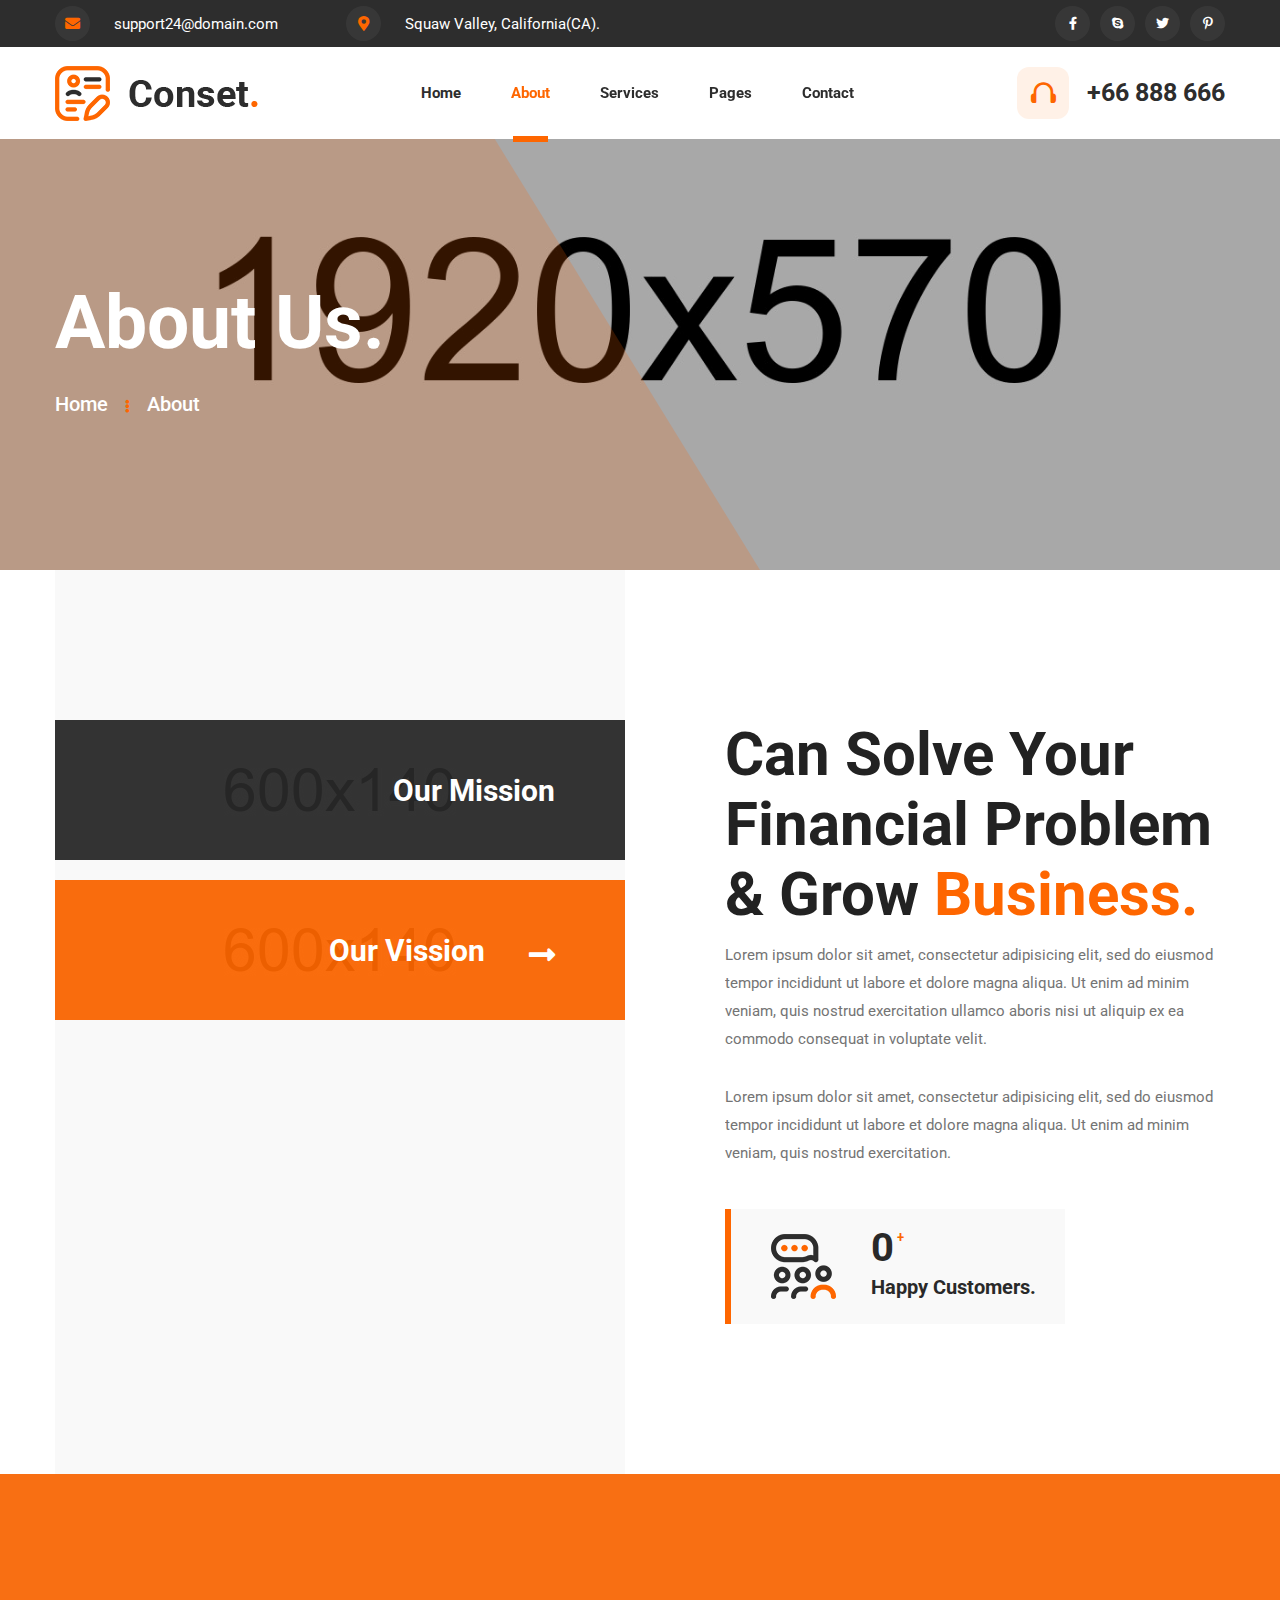
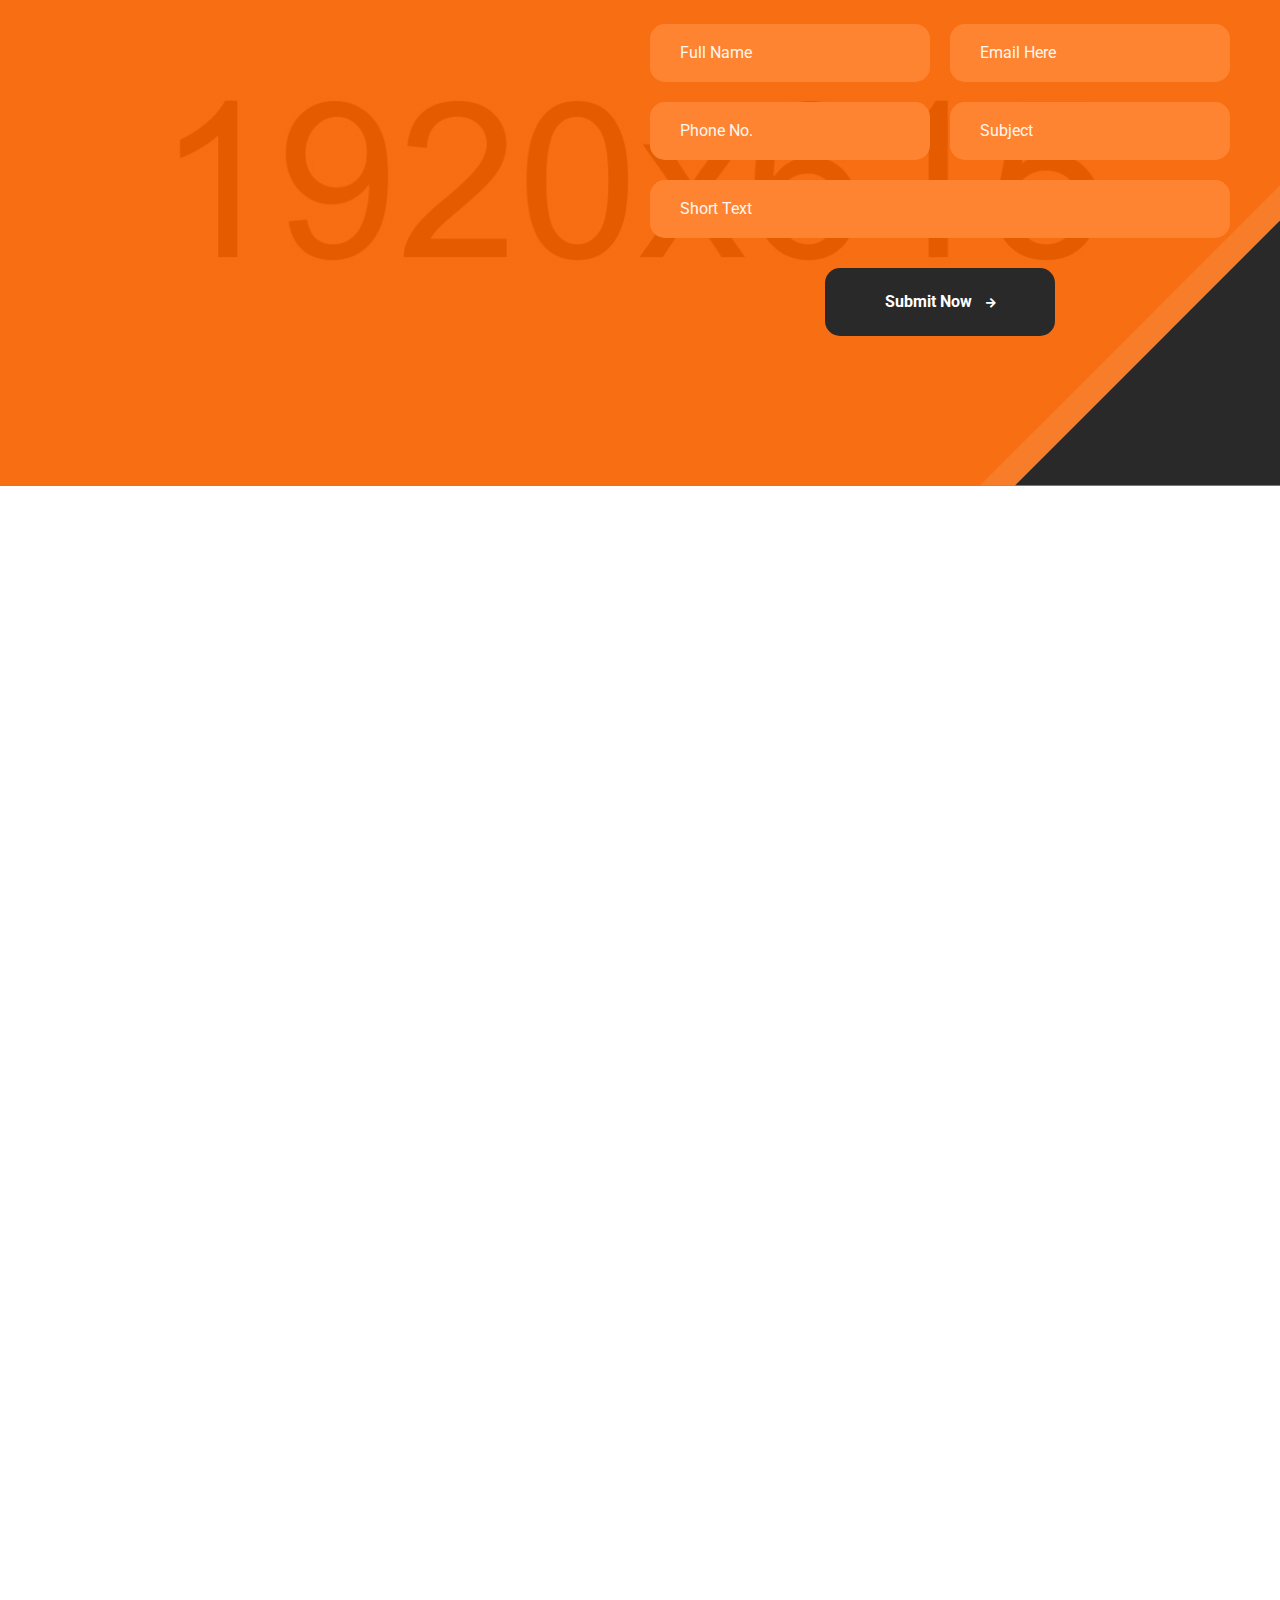
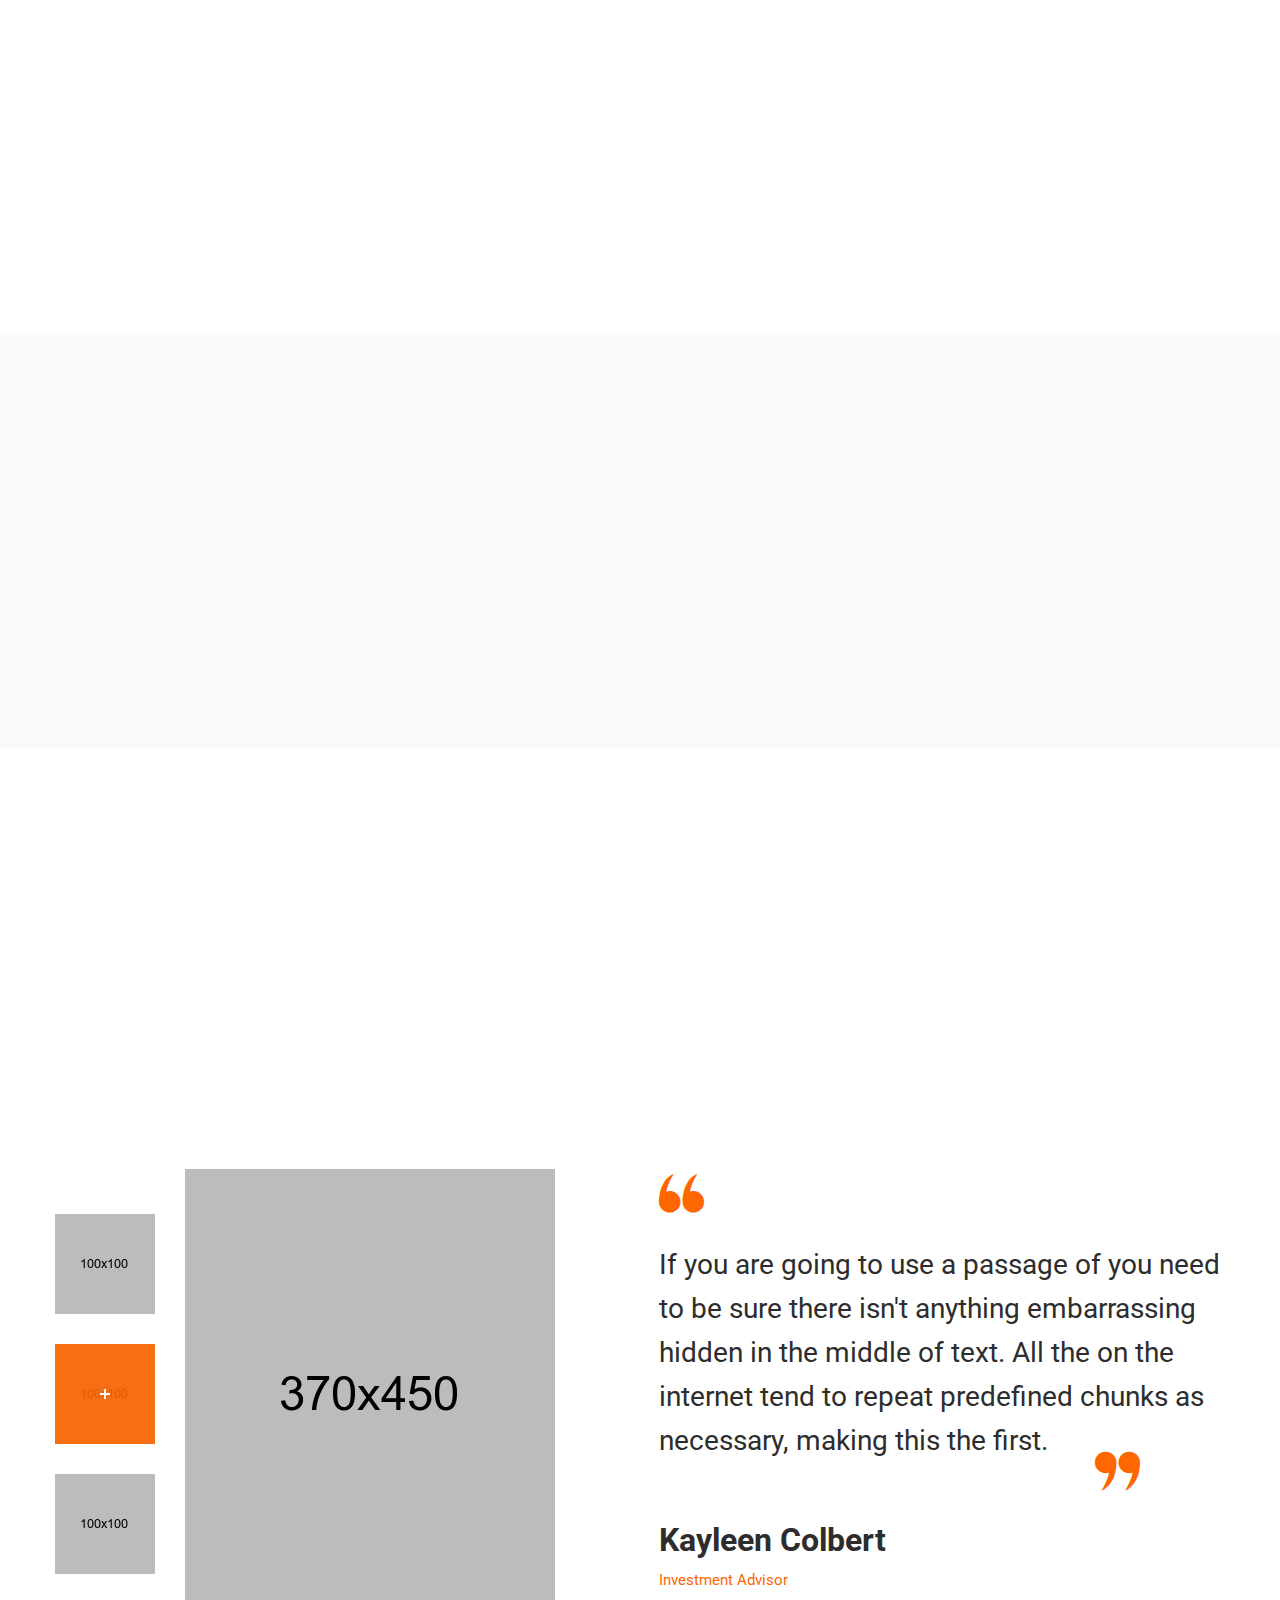
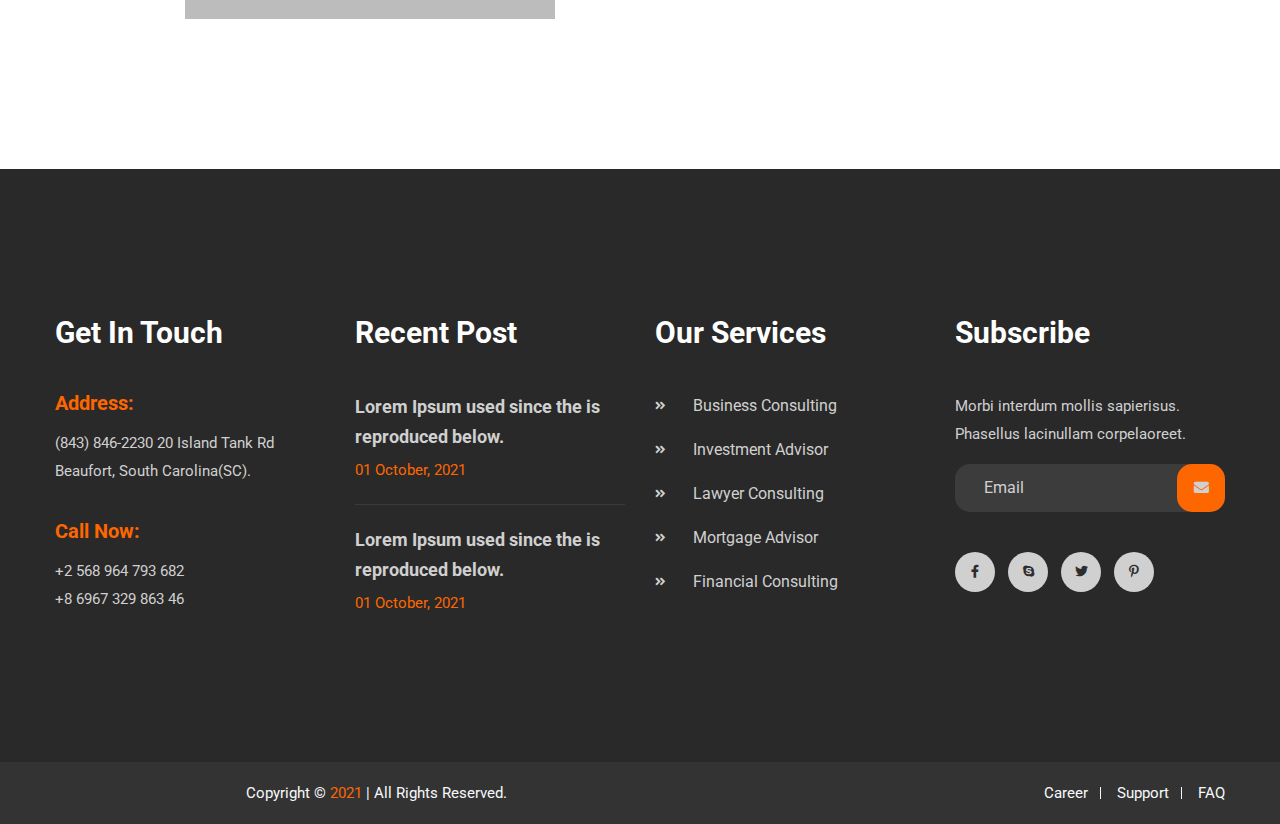
<file: about.html>
<!DOCTYPE html>
<html lang="zxx">

<head>
    <meta charset="utf-8">
    <meta http-equiv="X-UA-Compatible" content="IE=edge">
    <meta name="viewport" content="width=device-width, initial-scale=1, maximum-scale=1, user-scalable=0">
    <title>About Us || Conset - Business Consulting HTML5 Template</title>

    <!-- Fav Icons -->
    <link rel="shortcut icon" href="assets/images/favicon.png" type="image/x-icon">

    <!-- Stylesheets -->
    <link rel="stylesheet" href="https://fonts.googleapis.com/css2?family=Roboto:ital,wght@0,400;0,500;0,700;1,400;1,500&display=swap">
    <link rel="stylesheet" href="https://use.fontawesome.com/releases/v5.9.0/css/all.css">
    <link rel="stylesheet" href="assets/css/bootstrap.min.css">
    <link rel="stylesheet" href="assets/css/menu.css">
    <link rel="stylesheet" href="assets/css/slick.css">
    <link rel="stylesheet" href="assets/css/flaticon.css">
    <link rel="stylesheet" href="assets/css/animate.css">
    <link rel="stylesheet" href="assets/css/leaflet.css">
    <link rel="stylesheet" href="assets/css/spacing.min.css">
    <!-- Main Style CSS -->
    <link rel="stylesheet" href="assets/css/style.css">
    <!-- Responsive CSS -->
    <link rel="stylesheet" href="assets/css/responsive.css">

    <!--[if lt IE 9]><script src="https://cdnjs.cloudflare.com/ajax/libs/html5shiv/3.7.3/html5shiv.js"></script><![endif]-->

</head>

<body>
    <div class="page-wrapper">

        <!-- Preloader -->
        <div class="preloader"></div>

        <!--==================================================================== 
                                Start Header area
        =====================================================================-->
        <header class="main-header">


            <div class="header-top bg-orange">
                <div class="container">
                    <div class="top-inner">
                        <ul class="top-left">
                            <li><i class="fa fa-envelope"></i> <a href="mailto:support24@domain.com">support24@domain.com</a></li>
                            <li><i class="fas fa-map-marker-alt"></i> Squaw Valley, California(CA).</li>
                        </ul>

                        <div class="top-right ml-auto">
                            <div class="social-style-one">
                                <a href="#"><i class="fab fa-facebook-f"></i></a>
                                <a href="#"><i class="fab fa-skype"></i></a>
                                <a href="#"><i class="fab fa-twitter"></i></a>
                                <a href="#"><i class="fab fa-pinterest-p"></i></a>
                            </div>
                        </div>
                    </div>
                </div>
            </div>


            <!--Header-Upper-->
            <div class="header-upper">
                <div class="container clearfix">

                    <div class="header-inner d-lg-flex align-items-center">

                        <div class="logo-outer d-flex align-items-center">
                            <div class="logo"><a href="index.html"><img src="assets/images/logo.png" alt="" title=""></a></div>
                        </div>

                        <div class="nav-outer clearfix ml-lg-auto mr-lg-auto">
                            <!-- Main Menu -->
                            <nav class="main-menu navbar-expand-lg">
                                <div class="navbar-header clearfix">
                                    <!-- Toggle Button -->
                                    <button type="button" class="navbar-toggle" data-toggle="collapse" data-target=".navbar-collapse">
                                        <span class="icon-bar"></span>
                                        <span class="icon-bar"></span>
                                        <span class="icon-bar"></span>
                                    </button>
                                </div>

                                <div class="navbar-collapse collapse clearfix">
                                    <ul class="navigation clearfix">
                                        <li><a href="index.html">Home</a></li>
                                        <li class="current-menu-item"><a href="about.html">About</a></li>
                                        <li><a href="service-details.html">Services</a></li>
                                        <li class="dropdown"><a href="#">Pages</a>
                                            <ul>
                                                <li><a href="case-details.html">Case Details</a></li>
                                                <li><a href="404.html">404</a></li>
                                            </ul>
                                        </li>
                                        <li><a href="contact.html">Contact</a></li>
                                    </ul>
                                </div>

                            </nav>
                            <!-- Main Menu End-->
                        </div>

                        <div class="menu-number">
                            <i class="flaticon-headphone"></i> <a href="callto:+66888666">+66 888 666</a>
                        </div>
                    </div>

                </div>
            </div>
            <!--End Header Upper-->

        </header>
        <!--==================================================================== 
                                End Header area
        =====================================================================-->


        <!--==================================================================== 
            Start Page Banner Section
        =====================================================================-->
        <section class="page-banner overlay">
            <div class="container">
                <div class="banner-inner">
                    <h2 class="wow fadeInUp" data-wow-duration="1.5s">About Us.</h2>
                    <nav aria-label="breadcrumb" class="wow fadeInUp" data-wow-duration="1.5s" data-wow-delay="0.3s">
                        <ol class="breadcrumb">
                            <li class="breadcrumb-item"><a href="index.html">Home</a></li>
                            <li class="breadcrumb-item active" aria-current="page">About</li>
                        </ol>
                    </nav>
                </div>
            </div>
        </section>
        <!--==================================================================== 
            End Page Banner Section
        =====================================================================-->


        <!--==================================================================== 
            Start Vission Mission Section
        =====================================================================-->
        <section class="vission-mission py-150 rpy-100">
            <div class="container">
                <div class="row">
                    <div class="col-lg-6">
                        <ul class="vission-tabs">
                            <li class="wow fadeInUp" data-tab="tab_1" data-wow-duration="1.5s"><h3>Our Mission</h3></li>
                            <li class="active wow fadeInUp" data-tab="tab_2" data-wow-duration="1.5s" data-wow-delay="0.3s"><h3>Our Vission</h3></li>
                            <li class="wow fadeInUp" data-tab="tab_3" data-wow-duration="1.5s" data-wow-delay="0.5s"><h3>Our Mission</h3></li>
                        </ul>
                    </div>
                    <div class="col-lg-6">
                        <div class="vission-content-wrap">
                            <div id="tab_1" class="vission-tab-content">
                                <div class="section-title">
                                    <h2>Can Solve Your Financial Problem & Grow <span>Business.</span></h2>
                                </div>
                                <p>Lorem ipsum dolor sit amet, consectetur adipisicing elit, sed do eiusmod tempor incididunt ut labore et dolore magna aliqua. Ut enim ad minim veniam, quis nostrud exercitation.</p>
                                <p>Lorem ipsum dolor sit amet, consectetur adipisicing elit, sed do eiusmod tempor incididunt ut labore et dolore magna aliqua. Ut enim ad minim veniam, quis nostrud exercitation ullamco aboris nisi ut aliquip ex ea commodo consequat in voluptate velit.</p>
                                <div class="success-item bg-snow">
                                    <div class="icon-image">
                                        <img src="assets/images/services/icon2.png" alt="Success Icon Image">
                                    </div>
                                    <div class="success-content">
                                        <span class="count-text" data-speed="2500" data-stop="568">0</span>
                                        <h5>Complete Projects.</h5>
                                    </div>
                                </div>
                            </div>
                            <div id="tab_2" class="vission-tab-content active">
                                <div class="section-title">
                                    <h2>Can Solve Your Financial Problem & Grow <span>Business.</span></h2>
                                </div>
                                <p>Lorem ipsum dolor sit amet, consectetur adipisicing elit, sed do eiusmod tempor incididunt ut labore et dolore magna aliqua. Ut enim ad minim veniam, quis nostrud exercitation ullamco aboris nisi ut aliquip ex ea commodo consequat in voluptate velit.</p>
                                <p>Lorem ipsum dolor sit amet, consectetur adipisicing elit, sed do eiusmod tempor incididunt ut labore et dolore magna aliqua. Ut enim ad minim veniam, quis nostrud exercitation.</p>
                                <div class="success-item bg-snow">
                                    <div class="icon-image">
                                        <img src="assets/images/about/icon.png" alt="Success Icon Image">
                                    </div>
                                    <div class="success-content">
                                        <span class="count-text" data-speed="2500" data-stop="890">0</span>
                                        <h5>Happy Customers.</h5>
                                    </div>
                                </div>
                            </div>
                            <div id="tab_3" class="vission-tab-content">
                                <div class="section-title">
                                    <h2>Can Solve Your Financial Problem & Grow <span>Business.</span></h2>
                                </div>
                                <p>Consectetur adipisicing elit, sed do eiusmod tempor incididunt ut labore et dolore magna aliqua. Ut enim ad minim veniam, quis nostrud exercitation ullamco aboris nisi ut aliquip ex ea commodo consequat in voluptate velit.</p>
                                <p>Lorem ipsum dolor sit amet, consectetur adipisicing elit, sed do eiusmod tempor incididunt ut labore et dolore magna aliqua. Ut enim ad minim veniam, quis nostrud exercitation.</p>
                                <div class="success-item bg-snow">
                                    <div class="icon-image">
                                        <img src="assets/images/services/icon6.png" alt="Success Icon Image">
                                    </div>
                                    <div class="success-content">
                                        <span class="count-text" data-speed="2500" data-stop="134">0</span>
                                        <h5>Winning Awards.</h5>
                                    </div>
                                </div>
                            </div>
                        </div>
                    </div>
                </div>
            </div>
        </section>
        <!--==================================================================== 
            End Vission Mission Section
        =====================================================================-->
   
       
        <!--==================================================================== 
            Start Call Back Section
        =====================================================================-->
        <section class="call-back-section text-white py-150 rpt-90 rpb-100">
            <div class="call-back-shap"></div>
            <div class="container">
                <div class="row">
                    <div class="col-lg-6">
                        <div class="section-title wow fadeInUp"  data-wow-duration="2s">
                            <h2>Request A Call Back.</h2>
                            <p>Lorem ipsum dolor sit amet, consectetur adipisicing elit sed do labore et dolore magna aliqua enim ad minim veniam.</p>
                        </div>
                    </div>
                    <div class="col-lg-6">
                        <form id="call-back-form" class="call-back-form" name="call-back-form" action="#" method="post">
                            <div class="row clearfix">
                                <div class="col-md-6">        
                                    <div class="form-group">
                                        <input type="text" name="full-name" class="form-control" value="" placeholder="Full Name" required="">
                                    </div>
                                </div>
                                <div class="col-md-6">
                                    <div class="form-group">
                                        <input type="email" name="email-address" class="form-control" value="" placeholder="Email Here" required="">
                                    </div>
                                </div>
                                <div class="col-md-6">
                                    <div class="form-group">
                                        <input type="text" name="phone-number" class="form-control" value="" placeholder="Phone No.">
                                    </div>
                                </div>
                                <div class="col-md-6">        
                                    <div class="form-group">
                                        <input type="text" name="subject" class="form-control" value="" placeholder="Subject" required>
                                    </div>
                                </div>
                                <div class="col-md-12 mb-10">        
                                    <div class="form-group">
                                        <input type="text" name="short-text" class="form-control" value="" placeholder="Short Text">
                                    </div>
                                </div>                                               
                            </div>
                            <div class="form-group call-submit text-center">
                                <button class="theme-btn" type="submit">Submit Now <i class="fas fa-arrow-right"></i></button>
                            </div>
                        </form>
                    </div>
                </div>
            </div>
        </section>
        <!--==================================================================== 
            End Call Back Section
        =====================================================================-->

       
        <!--==================================================================== 
            Start Team Section
        =====================================================================-->
        <section class="team-section pt-135 rpt-90 pb-90 rpb-40">
            <div class="container">
                <div class="row justify-content-center">
                    <div class="col-xl-7 col-md-8">
                        <div class="section-title text-center mb-80 wow fadeInUp"  data-wow-duration="2s">
                            <h2>Our Team Members</h2>
                            <p>Lorem ipsum dolor sit amet, consectetur adipisicing elit, sed do eiusmod tempor incididunt labore et dolore magna aliqua. Ut enim ad minim veniam</p>
                        </div>
                    </div>
                </div>
            </div>
                
            <div class="team-wrap">
                <div class="team-item wow fadeInUp" data-wow-duration="2s">
                    <div class="item-image">
                        <img src="assets/images/team/team1.jpg" alt="Team Image">
                        <div class="social-style-two">
                            <a href="#"><i class="fab fa-facebook-f"></i></a>
                            <a href="#"><i class="fab fa-skype"></i></a>
                            <a href="#"><i class="fab fa-twitter"></i></a>
                            <a href="#"><i class="fab fa-pinterest-p"></i></a>
                        </div>
                    </div>
                    <div class="team-desc">
                        <h3>Kimberlee Garris</h3>
                        <p>Senior Consultant</p>
                    </div>
                </div>
                <div class="team-item wow fadeInUp" data-wow-duration="2s" data-wow-delay="0.3s">
                    <div class="item-image">
                        <img src="assets/images/team/team2.jpg" alt="Team Image">
                        <div class="social-style-two">
                            <a href="#"><i class="fab fa-facebook-f"></i></a>
                            <a href="#"><i class="fab fa-skype"></i></a>
                            <a href="#"><i class="fab fa-twitter"></i></a>
                            <a href="#"><i class="fab fa-pinterest-p"></i></a>
                        </div>
                    </div>
                    <div class="team-desc">
                        <h3>Novella Shrader</h3>
                        <p>Mortgage Advisor</p>
                    </div>
                </div>
                <div class="team-item wow fadeInUp" data-wow-duration="2s" data-wow-delay="0.5s">
                    <div class="item-image">
                        <img src="assets/images/team/team3.jpg" alt="Team Image">
                        <div class="social-style-two">
                            <a href="#"><i class="fab fa-facebook-f"></i></a>
                            <a href="#"><i class="fab fa-skype"></i></a>
                            <a href="#"><i class="fab fa-twitter"></i></a>
                            <a href="#"><i class="fab fa-pinterest-p"></i></a>
                        </div>
                    </div>
                    <div class="team-desc">
                        <h3>Winfred Locklear</h3>
                        <p>Consulting Lawyer</p>
                    </div>
                </div>
                <div class="team-item wow fadeInUp" data-wow-duration="2s" data-wow-delay="0.7s">
                    <div class="item-image">
                        <img src="assets/images/team/team4.jpg" alt="Team Image">
                        <div class="social-style-two">
                            <a href="#"><i class="fab fa-facebook-f"></i></a>
                            <a href="#"><i class="fab fa-skype"></i></a>
                            <a href="#"><i class="fab fa-twitter"></i></a>
                            <a href="#"><i class="fab fa-pinterest-p"></i></a>
                        </div>
                    </div>
                    <div class="team-desc">
                        <h3>Kayleen Colbert</h3>
                        <p>Investment Advisor</p>
                    </div>
                </div>
                <div class="team-item wow fadeInUp" data-wow-duration="2s" data-wow-delay="0.9s">
                    <div class="item-image">
                        <img src="assets/images/team/team5.jpg" alt="Team Image">
                        <div class="social-style-two">
                            <a href="#"><i class="fab fa-facebook-f"></i></a>
                            <a href="#"><i class="fab fa-skype"></i></a>
                            <a href="#"><i class="fab fa-twitter"></i></a>
                            <a href="#"><i class="fab fa-pinterest-p"></i></a>
                        </div>
                    </div>
                    <div class="team-desc">
                        <h3>Alexia Galvez</h3>
                        <p>Trainee Consultant</p>
                    </div>
                </div>
            </div>
        </section>
        <!--==================================================================== 
            End Team Section
        =====================================================================-->
          
      
        <!--==================================================================== 
            Start Call To Action Section
        =====================================================================-->
        <section class="cta-section bg-snow pt-130 rpt-80 pb-135 rpb-100">
            <div class="container">
                <div class="row align-items-center">
                    <div class="col-lg-8">
                        <div class="cta-text wow fadeInUp rmb-25" data-wow-duration="2s">
                            <h3>You Want To Work With Best Consulting<span> Solutions Company?</span></h3>
                        </div>
                    </div>
                    <div class="col-lg-4">
                        <div class="cta-btn wow fadeInUp" data-wow-duration="2s" data-wow-delay="0.3s">
                            <a href="contact.html" class="theme-btn">Contact Now <i class="fas fa-arrow-right"></i></a>
                        </div>
                    </div>
                </div>
            </div>
        </section>
        <!--==================================================================== 
            End Call To Action Section
        =====================================================================-->
   
        
        <!--==================================================================== 
            Start Testimonial Section
        =====================================================================-->
        <section class="testimonial-section pt-135 rpt-85 pb-150 rpb-100">
            <div class="container">
                <div class="row justify-content-center">
                    <div class="col-xl-6 col-md-8 col-sm-9">
                        <div class="section-title text-center mb-80 wow fadeInUp" data-wow-duration="2s">
                            <h2>What Clients Say <span>About Us!</span></h2>
                            <p>Lorem ipsum dolor sit amet, consectetur adipisicing elit, sed do eiusmod tempor labore et dolore magna aliqua. Ut enim ad minim veniam</p>
                        </div>
                    </div>
                </div>
                <div class="testimonial-area">
                    <div class="review-buttons">
                        <figure>
                            <a href="#" data-review="1" class="review-btn">
                                <img src="assets/images/testimonials/testi-small1.jpg" alt="Reviewed by">
                            </a>
                        </figure>
                        <figure class="active-btn">
                            <a href="#" data-review="2" class="review-btn active">
                                <img src="assets/images/testimonials/testi-small2.jpg" alt="Reviewed by">
                            </a>
                        </figure>
                        <figure>
                            <a href="#" data-review="3" class="review-btn">
                                <img src="assets/images/testimonials/testi-small3.jpg" alt="Reviewed by">
                            </a>
                        </figure>
                    </div>
                    <div class="testimony-content">
                        <div class="review-single">
                            <div class="textimonial-image">
                                <img src="assets/images/testimonials/testi-big1.jpg" alt="Reviewed By">
                            </div>
                            <div class="textimonial-content">
                                <p>After taking the Successfully Speaking Sessions with Lynda I could see a big in my speech patterns. I’m now able to catch myself when I am speaking and when my subjects and verbs don’t agree.</p>
                                <div class="reviewer">
                                    <h3>Daniel Roberts</h3>
                                    <span>Mortgage Advisor</span>
                                </div>
                            </div>
                        </div>
                        <div class="review-single active">
                            <div class="textimonial-image">
                                <img src="assets/images/testimonials/testi-big2.jpg" alt="Reviewed By">
                            </div>
                            <div class="textimonial-content">
                                <p>If you are going to use a passage of you need to be sure there isn't anything embarrassing hidden in the middle of text. All the on the internet tend to repeat predefined chunks as necessary, making this the first.</p>
                                <div class="reviewer">
                                    <h3>Kayleen Colbert</h3>
                                    <span>Investment Advisor</span>
                                </div>
                            </div>
                        </div>
                        <div class="review-single">
                            <div class="textimonial-image">
                                <img src="assets/images/testimonials/testi-big3.jpg" alt="Reviewed By">
                            </div>
                            <div class="textimonial-content">
                                <p>It’s never too late to learn! I’ve learned new skills to help me to be heard when speaking with men, and I sharpened my speaking skills overall. Thanks again for all of your lessons, suggestions, and materials.</p>
                                <div class="reviewer">
                                    <h3>Charles Fuston</h3>
                                    <span>Business Consulting</span>
                                </div>
                            </div>
                        </div>
                    </div>
                </div>
            </div>
        </section>
        <!--==================================================================== 
            End Testimonials Section
        =====================================================================-->   
   
       
        <!--==================================================================== 
                                Start Footer Section
        =====================================================================-->
        <footer class="footer-section bg-black pt-150 rpt-100">
            <div class="container">
                <div class="row">
                    <div class="col-lg-3 col-6">
                        <div class="widget contact-info-widget">
                            <h3 class="widget-title">Get In Touch</h3>
                            <ul>
                                <li>
                                    <h5>Address:</h5>
                                    <p>(843) 846-2230 20 Island Tank Rd Beaufort, South Carolina(SC).</p>
                                </li>
                                <li>
                                    <h5>Call Now:</h5>
                                    <p><a href="callto:+2568964793682">+2 568 964 793 682</a></p>
                                    <p><a href="callto:+8696732986346">+8 6967 329 863 46</a></p>
                                </li>
                            </ul>
                        </div>
                    </div>
                    <div class="col-lg-3 col-6">
                        <div class="widget recent-post-widget">
                            <h3 class="widget-title">Recent Post</h3>
                            <ul>
                                <li>
                                    <div class="post-item">
                                        <h5><a href="#">Lorem Ipsum used since the is reproduced below.</a></h5>
                                        <p>01 October, 2021</p>
                                    </div>
                                </li>
                                <li>
                                    <div class="post-item">
                                        <h5><a href="#">Lorem Ipsum used since the is reproduced below.</a></h5>
                                        <p>01 October, 2021</p>
                                    </div>
                                </li>
                            </ul>
                        </div>
                    </div>
                    <div class="col-lg-3 col-6">
                        <div class="widget menu-widget">
                            <h3 class="widget-title">Our Services</h3>
                            <ul>
                                <li><a href="service-details.html">Business Consulting</a></li>
                                <li><a href="service-details.html">Investment Advisor</a></li>
                                <li><a href="service-details.html">Lawyer Consulting</a></li>
                                <li><a href="service-details.html">Mortgage Advisor</a></li>
                                <li><a href="service-details.html">Financial Consulting</a></li>
                            </ul>
                        </div>
                    </div>
                    <div class="col-lg-3 col-6">
                        <div class="widget subscribe-widget">
                            <h3 class="widget-title">Subscribe</h3>
                            <form action="#" method="post" name="subscribe-form" class="subscribe-form">
                               <p>Morbi interdum mollis sapierisus. Phasellus lacinullam corpelaoreet.</p>
                                <div class="form-group">
                                    <input type="email" name="email-address" value="" class="form-control" placeholder="Email" required="">
                                    <button type="submit" class="subscribe-submit"><i class="fa fa-envelope"></i></button>
                                </div>
                            </form>
                            <div class="social-style-two mt-20">
                                <a href="#"><i class="fab fa-facebook-f"></i></a>
                                <a href="#"><i class="fab fa-skype"></i></a>
                                <a href="#"><i class="fab fa-twitter"></i></a>
                                <a href="#"><i class="fab fa-pinterest-p"></i></a>
                            </div>
                        </div>
                    </div>
                </div>
            </div>
            
            <!-- Copyright Area-->
            <div class="copyright-area mt-95 rmt-45">
               <div class="container">
                    <div class="copyright-inner align-items-center">
                        <div class="copyright-wrap order-2 order-md-1">
                            <p>Copyright © <span>2021</span> | All Rights Reserved.</p>
                            <!-- Scroll Top Button -->
                            <button class="scroll-top scroll-to-target wow fadeInUp" data-wow-duration="2s" data-target="html"><i class="fas fa-angle-double-up"></i></button>
                            <!-- footer menu -->
                        </div>
                        <ul class="footer-menu order-1 order-md-2">
                            <li><a href="#">Career</a></li>
                            <li><a href="#">Support</a></li>
                            <li><a href="#">FAQ</a></li>
                        </ul>
                    </div>
                </div>
            </div>
        </footer>
        <!--==================================================================== 
                                End Footer Section
        =====================================================================-->


    </div>
    <!--End pagewrapper-->


    
    <!-- jequery plugins -->
    <script src="assets/js/jquery-3.5.1.min.js"></script>
    <script src="assets/js/bootstrap.min.js"></script>
    <script src="assets/js/slick.min.js"></script>
    <script src="assets/js/wow.min.js"></script>
    <script src="assets/js/leaflet.min.js"></script>
    <script src="assets/js/appear.js"></script>

    <!-- Custom script -->
    <script src="assets/js/script.js"></script>

</body>

</html>
</file>
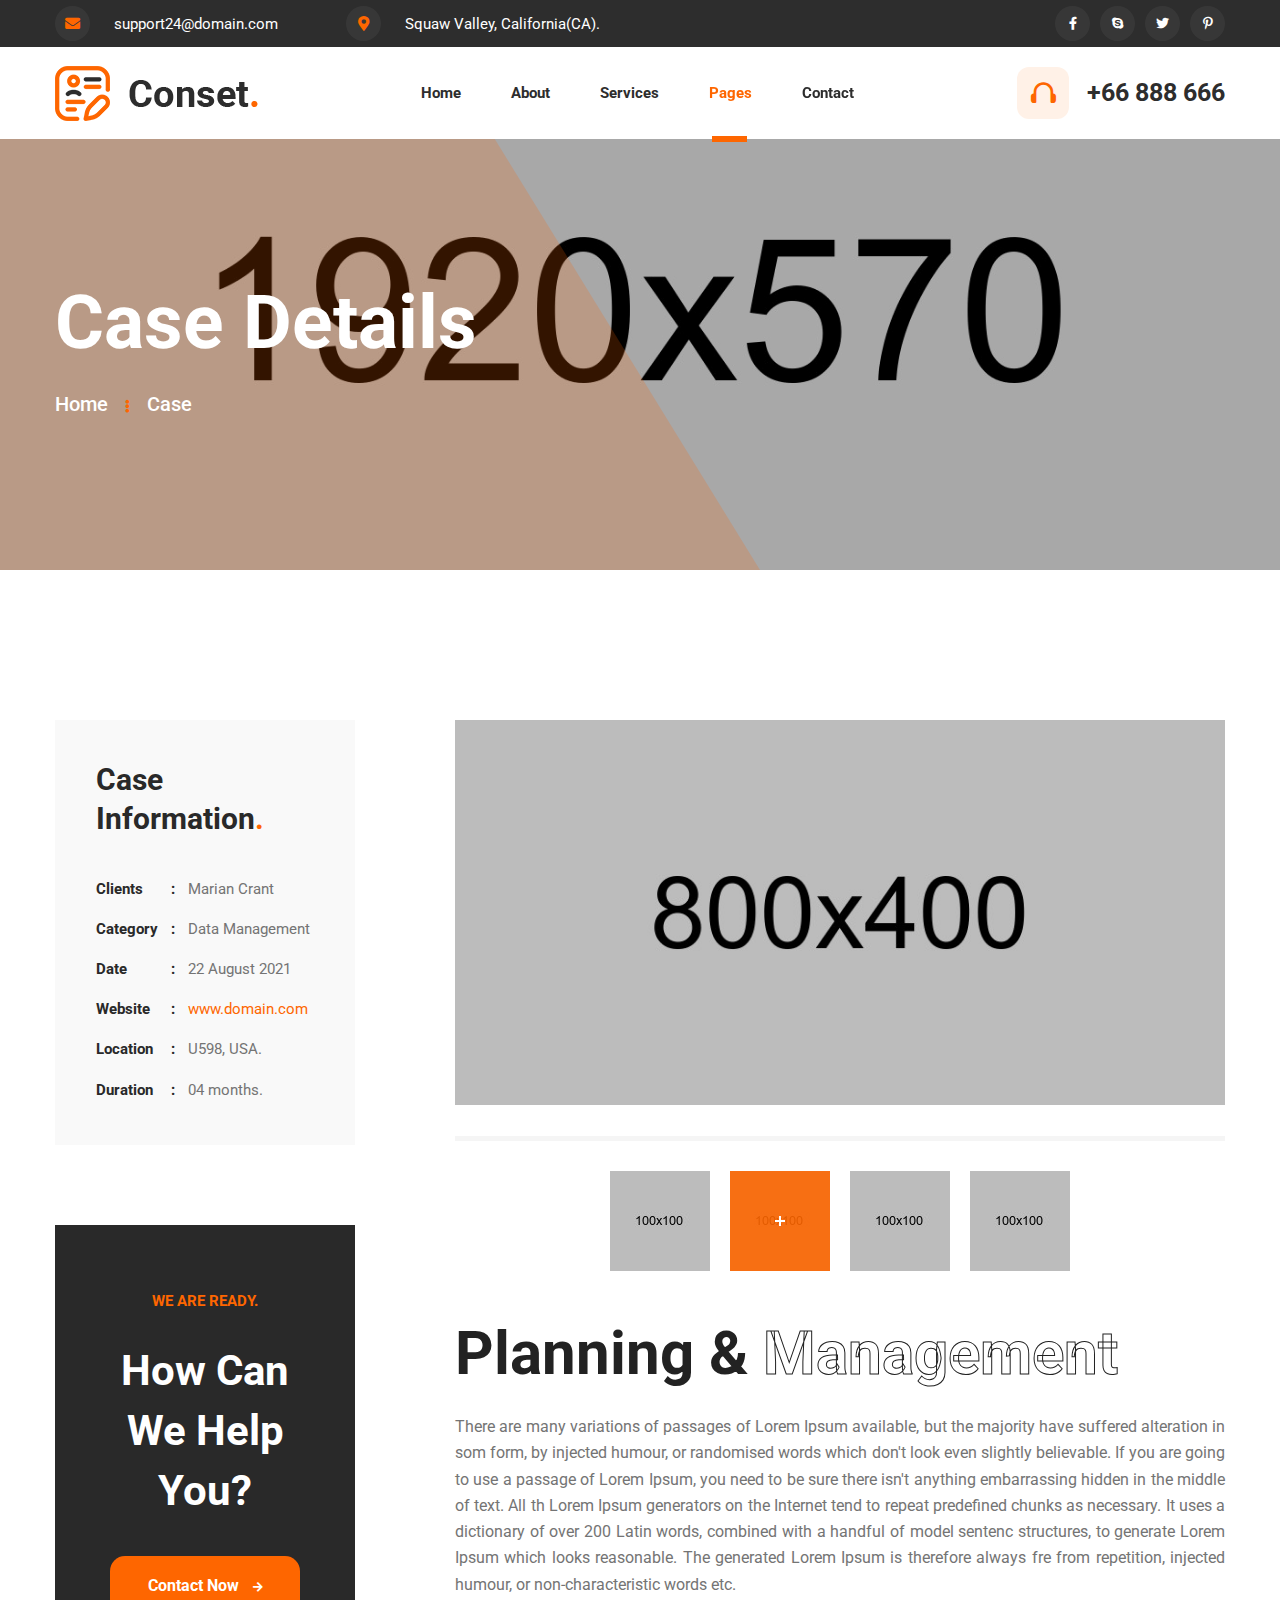
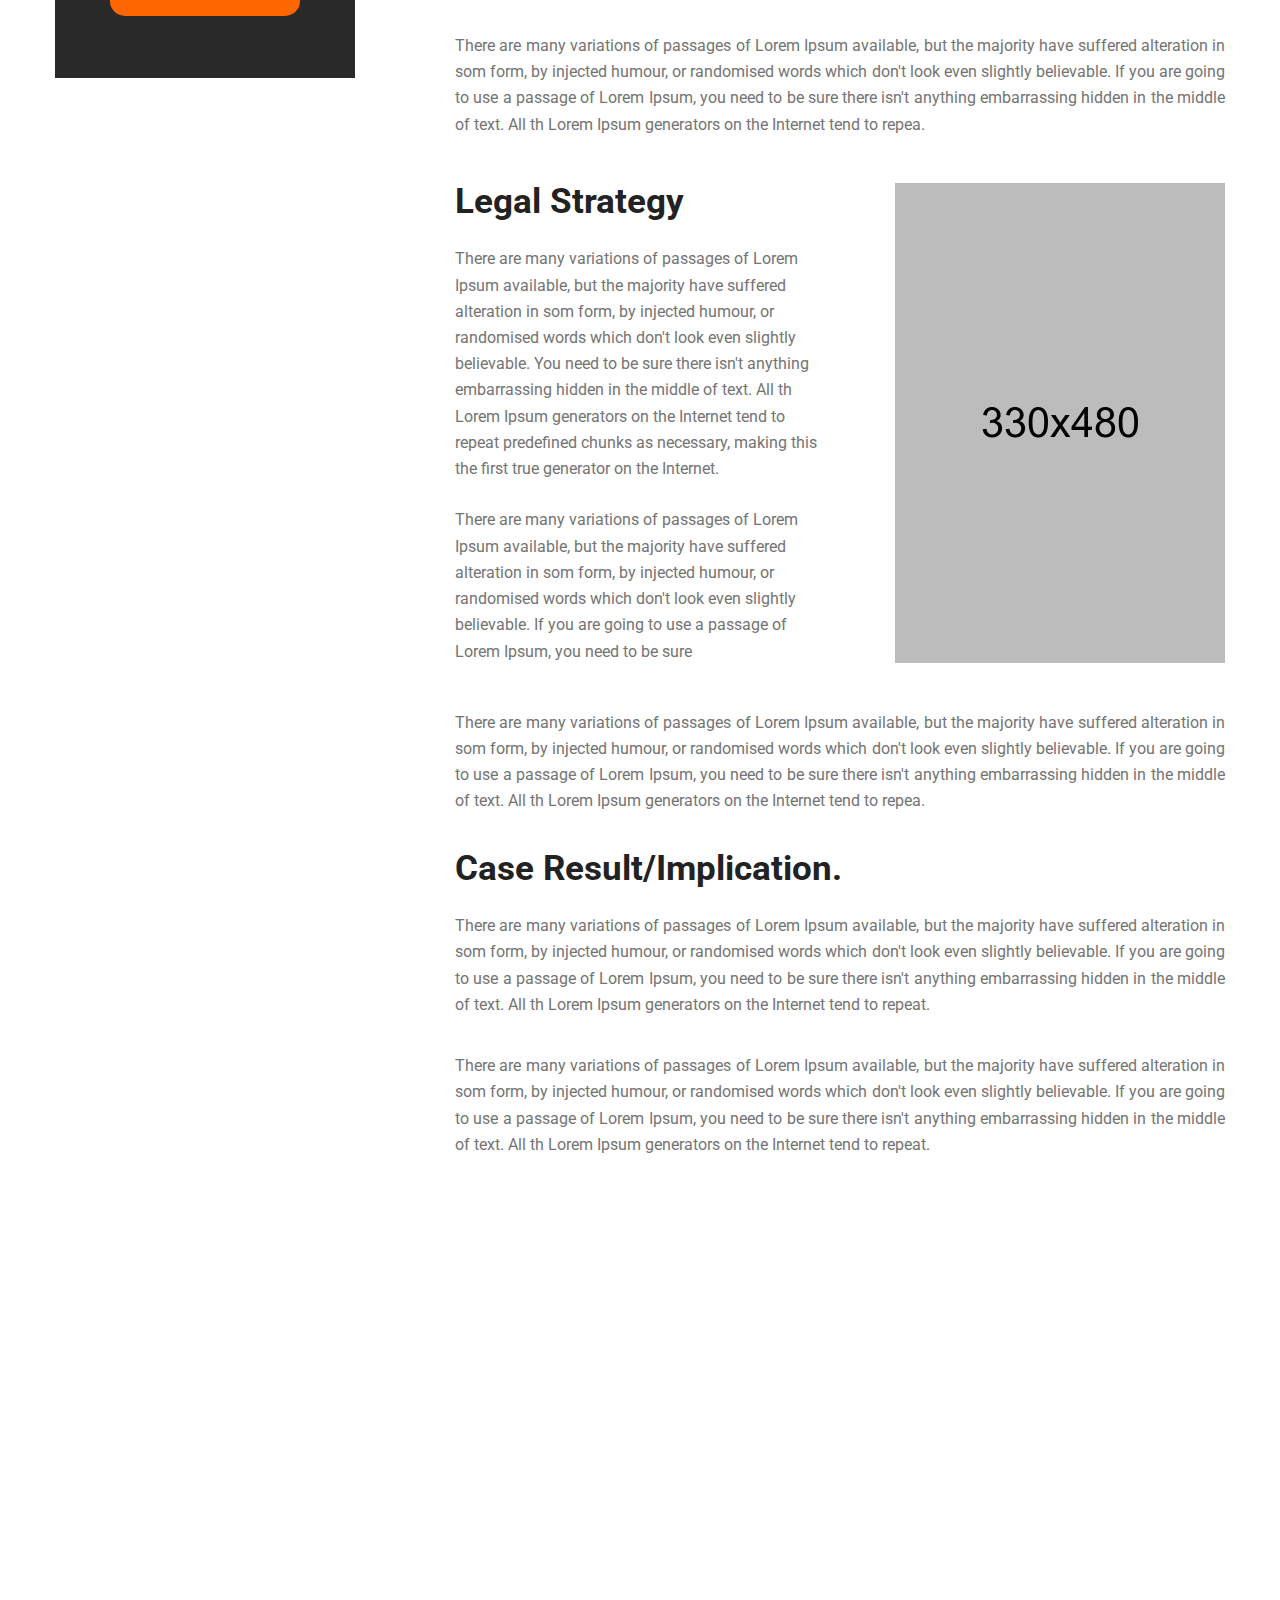
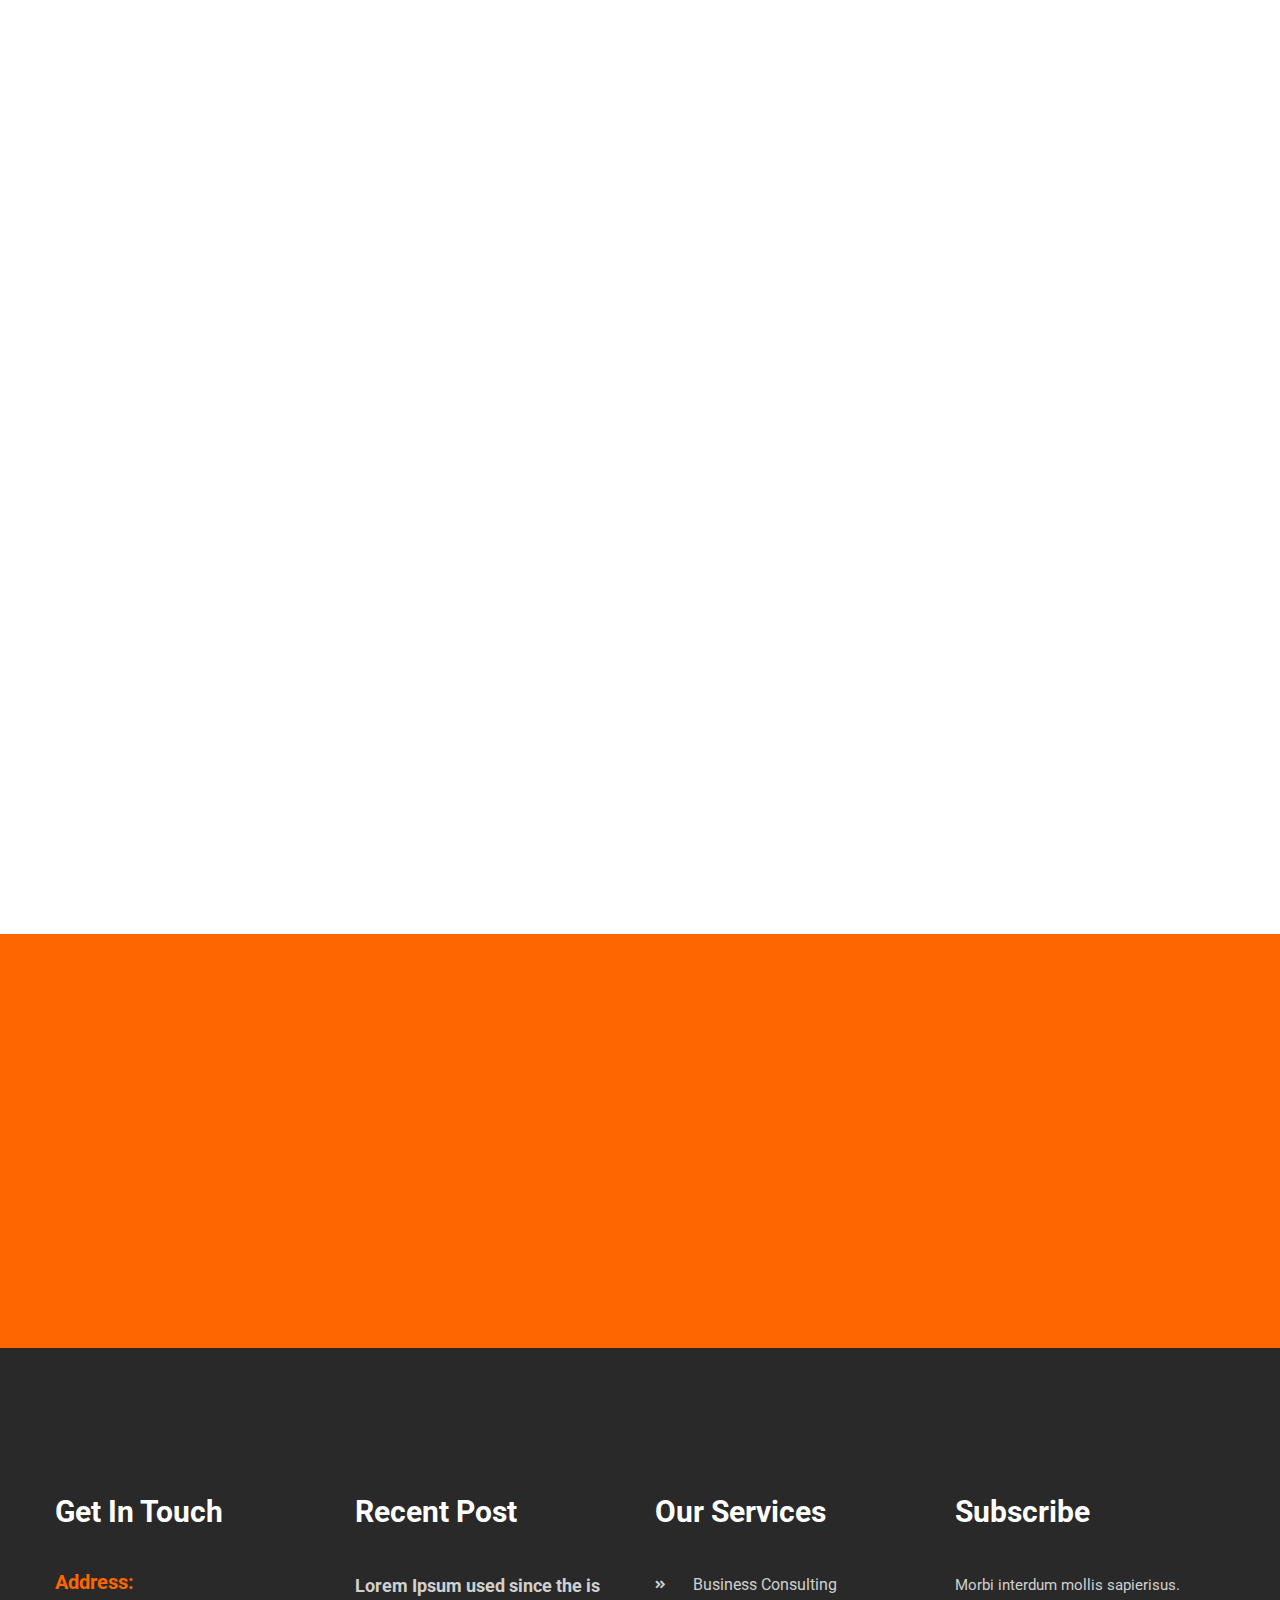
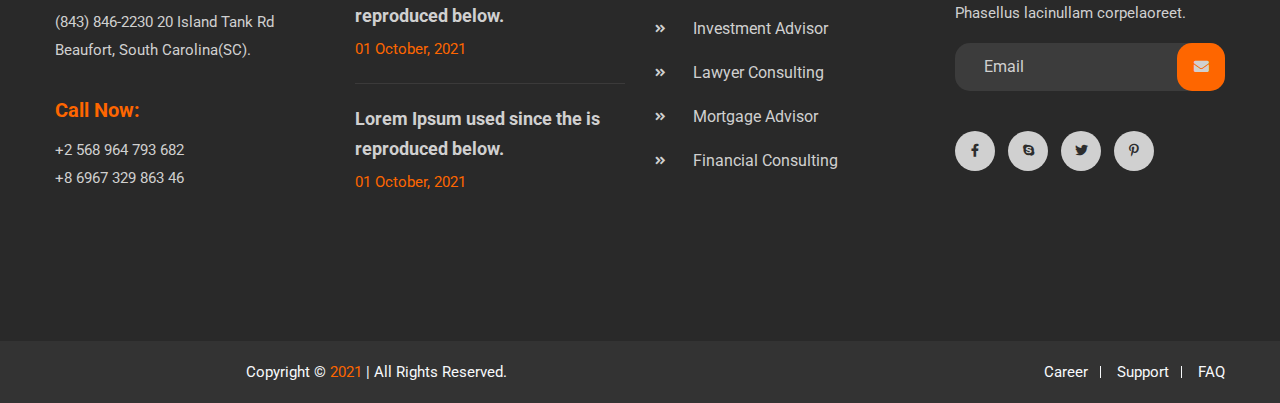
<file: case-details.html>
<!DOCTYPE html>
<html lang="zxx">

<head>
    <meta charset="utf-8">
    <meta http-equiv="X-UA-Compatible" content="IE=edge">
    <meta name="viewport" content="width=device-width, initial-scale=1, maximum-scale=1, user-scalable=0">
    <title>Case Details || Conset - Business Consulting HTML5 Template</title>

    <!-- Fav Icons -->
    <link rel="shortcut icon" href="assets/images/favicon.png" type="image/x-icon">

    <!-- Stylesheets -->
    <link rel="stylesheet" href="https://fonts.googleapis.com/css2?family=Roboto:ital,wght@0,400;0,500;0,700;1,400;1,500&display=swap">
    <link rel="stylesheet" href="https://use.fontawesome.com/releases/v5.9.0/css/all.css">
    <link rel="stylesheet" href="assets/css/bootstrap.min.css">
    <link rel="stylesheet" href="assets/css/menu.css">
    <link rel="stylesheet" href="assets/css/slick.css">
    <link rel="stylesheet" href="assets/css/flaticon.css">
    <link rel="stylesheet" href="assets/css/animate.css">
    <link rel="stylesheet" href="assets/css/leaflet.css">
    <link rel="stylesheet" href="assets/css/spacing.min.css">
    <!-- Main Style CSS -->
    <link rel="stylesheet" href="assets/css/style.css">
    <!-- Responsive CSS -->
    <link rel="stylesheet" href="assets/css/responsive.css">

    <!--[if lt IE 9]><script src="https://cdnjs.cloudflare.com/ajax/libs/html5shiv/3.7.3/html5shiv.js"></script><![endif]-->
</head>

<body>
    <div class="page-wrapper">

        <!-- Preloader -->
        <div class="preloader"></div>

        <!--==================================================================== 
                                Start Header area
        =====================================================================-->
        <header class="main-header">

            <div class="header-top bg-orange">
                <div class="container">
                    <div class="top-inner">
                        <ul class="top-left">
                            <li><i class="fa fa-envelope"></i> <a href="mailto:support24@domain.com">support24@domain.com</a></li>
                            <li><i class="fas fa-map-marker-alt"></i> Squaw Valley, California(CA).</li>
                        </ul>

                        <div class="top-right ml-auto">
                            <div class="social-style-one">
                                <a href="#"><i class="fab fa-facebook-f"></i></a>
                                <a href="#"><i class="fab fa-skype"></i></a>
                                <a href="#"><i class="fab fa-twitter"></i></a>
                                <a href="#"><i class="fab fa-pinterest-p"></i></a>
                            </div>
                        </div>
                    </div>
                </div>
            </div>


            <!--Header-Upper-->
            <div class="header-upper">
                <div class="container clearfix">

                    <div class="header-inner d-lg-flex align-items-center">

                        <div class="logo-outer d-flex align-items-center">
                            <div class="logo"><a href="index.html"><img src="assets/images/logo.png" alt="" title=""></a></div>
                        </div>

                        <div class="nav-outer clearfix ml-lg-auto mr-lg-auto">
                            <!-- Main Menu -->
                            <nav class="main-menu navbar-expand-lg">
                                <div class="navbar-header clearfix">
                                    <!-- Toggle Button -->
                                    <button type="button" class="navbar-toggle" data-toggle="collapse" data-target=".navbar-collapse">
                                        <span class="icon-bar"></span>
                                        <span class="icon-bar"></span>
                                        <span class="icon-bar"></span>
                                    </button>
                                </div>

                                <div class="navbar-collapse collapse clearfix">
                                    <ul class="navigation clearfix">
                                        <li><a href="index.html">Home</a></li>
                                        <li><a href="about.html">About</a></li>
                                        <li><a href="service-details.html">Services</a></li>
                                        <li class="dropdown current-menu-item"><a href="#">Pages</a>
                                            <ul>
                                                <li><a href="case-details.html">Case Details</a></li>
                                                <li><a href="404.html">404</a></li>
                                            </ul>
                                        </li>
                                        <li><a href="contact.html">Contact</a></li>
                                    </ul>
                                </div>

                            </nav>
                            <!-- Main Menu End-->
                        </div>

                        <div class="menu-number">
                            <i class="flaticon-headphone"></i> <a href="callto:+66888666">+66 888 666</a>
                        </div>
                    </div>

                </div>
            </div>
            <!--End Header Upper-->

        </header>
        <!--==================================================================== 
                                End Header area
        =====================================================================-->


        <!--==================================================================== 
            Start Page Banner Section
        =====================================================================-->
        <section class="page-banner overlay">
            <div class="container">
                <div class="banner-inner">
                    <h2 class="wow fadeInUp" data-wow-duration="1.5s">Case Details</h2>
                    <nav aria-label="breadcrumb" class="wow fadeInUp" data-wow-duration="1.5s" data-wow-delay="0.3s">
                        <ol class="breadcrumb">
                            <li class="breadcrumb-item"><a href="index.html">Home</a></li>
                            <li class="breadcrumb-item active" aria-current="page">Case</li>
                        </ol>
                    </nav>
                </div>
            </div>
        </section>
        <!--==================================================================== 
            End Page Banner Section
        =====================================================================-->


        <!--==================================================================== 
            Start Case Details Section
        =====================================================================-->
        <section class="case-details pt-150 rpt-100">
            <div class="container">
                <div class="row">
                    <div class="col-lg-4">
                        <div class="case-sidebar">
                            <div class="sidebar-widget information-widget bg-snow">
                                <h3>Case Information<span>.</span></h3>
                                <ul>
                                    <li><span>Clients </span> Marian Crant</li>
                                    <li><span>Category </span> Data Management</li>
                                    <li><span>Date </span> 22 August 2021</li>
                                    <li><span>Website </span> <a href="https://www.domain.com">www.domain.com</a></li>
                                    <li><span>Location </span> U598, USA.</li>
                                    <li><span>Duration </span> 04 months.</li>
                                </ul>
                            </div>
                            <div class="sidebar-widget contact-widget text-center bg-black">
                                <p>WE ARE READY.</p>
                                <h3>How Can We Help You?</h3>
                                <a href="contact.html" class="theme-btn">Contact Now <i class="fas fa-arrow-right"></i></a>
                            </div>
                        </div>
                    </div>
                    <div class="col-lg-8">
                        <div class="case-details-content">
                            <div class="case-gallery">
                                <div class="tab-content" id="img-gallery">
                                    <div class="tab-pane" id="tab1" role="tabpanel" aria-labelledby="tab-01">
                                        <figure>
                                            <img src="assets/images/cases/case-details2.jpg" alt="Case Details Image">
                                        </figure>
                                    </div>
                                    <div class="tab-pane fade fade show active" id="tab2" role="tabpanel" aria-labelledby="tab-02">
                                        <figure>
                                            <img src="assets/images/cases/case-details1.jpg" alt="Case Details Image">
                                        </figure>
                                    </div>
                                    <div class="tab-pane fade" id="tab3" role="tabpanel" aria-labelledby="tab-03">
                                        <figure>
                                            <img src="assets/images/cases/case-details2.jpg" alt="Case Details Image">
                                        </figure>
                                    </div>
                                    <div class="tab-pane fade" id="tab4" role="tabpanel" aria-labelledby="tab-04">
                                        <figure>
                                            <img src="assets/images/cases/case-details1.jpg" alt="Case Details Image">
                                        </figure>
                                    </div>
                                </div>
                                <ul class="case-gallery-list nav" id="case-images" role="tablist">
                                    <li>
                                        <a id="tab-01" data-toggle="tab" href="#tab1" role="tab" aria-controls="tab1" aria-selected="true">
                                            <figure>
                                                <img src="assets/images/cases/thumb2.jpg" alt="Case Thumb Image">
                                            </figure>
                                        </a>
                                    </li>
                                    <li>
                                        <a class="active" id="tab-02" data-toggle="tab" href="#tab2" role="tab" aria-controls="tab2" aria-selected="false">
                                            <figure>
                                                <img src="assets/images/cases/thumb1.jpg" alt="Case Thumb Image">
                                            </figure>
                                        </a>
                                    </li>
                                    <li>
                                        <a id="tab-03" data-toggle="tab" href="#tab3" role="tab" aria-controls="tab3" aria-selected="false">
                                            <figure>
                                                <img src="assets/images/cases/thumb3.jpg" alt="Case Thumb Image">
                                            </figure>
                                        </a>
                                    </li>
                                    <li>
                                        <a id="tab-04" data-toggle="tab" href="#tab4" role="tab" aria-controls="tab4" aria-selected="false">
                                            <figure>
                                                <img src="assets/images/cases/thumb4.jpg" alt="Case Thumb Image">
                                            </figure>
                                        </a>
                                    </li>
                                </ul>
                            </div>
                            <div class="section-title">
                                <h2>Planning & <span>Management</span></h2>
                            </div>
                            <p>There are many variations of passages of Lorem Ipsum available, but the majority have suffered alteration in som form, by injected humour, or randomised words which don't look even slightly believable. If you are going to use a passage of Lorem Ipsum, you need to be sure there isn't anything embarrassing hidden in the middle of text. All th Lorem Ipsum generators on the Internet tend to repeat predefined chunks as necessary. It uses a dictionary of over 200 Latin words, combined with a handful of model sentenc structures, to generate Lorem Ipsum which looks reasonable. The generated Lorem Ipsum is therefore always fre from repetition, injected humour, or non-characteristic words etc.</p>
                            <p>There are many variations of passages of Lorem Ipsum available, but the majority have suffered alteration in som form, by injected humour, or randomised words which don't look even slightly believable. If you are going to use a passage of Lorem Ipsum, you need to be sure there isn't anything embarrassing hidden in the middle of text. All th Lorem Ipsum generators on the Internet tend to repea.</p>
                            <div class="case-middle">
                                <div class="row">
                                    <div class="col-md-6">
                                        <div class="middle-content">
                                            <h3>Legal Strategy</h3>
                                            <p>There are many variations of passages of Lorem Ipsum available, but the majority have suffered alteration in som form, by injected humour, or randomised words which don't look even slightly believable. You need to be sure there isn't anything embarrassing hidden in the middle of text. All th Lorem Ipsum generators on the Internet tend to repeat predefined chunks as necessary, making this the first true generator on the Internet.</p>
                                            <p>There are many variations of passages of Lorem Ipsum available, but the majority have suffered alteration in som form, by injected humour, or randomised words which don't look even slightly believable. If you are going to use a passage of Lorem Ipsum, you need to be sure</p>
                                        </div>
                                    </div>
                                    <div class="col-md-6">
                                        <div class="middle-image">
                                            <img src="assets/images/cases/case-middle.jpg" alt="Case Middle Image">
                                        </div>
                                    </div>
                                </div>
                            </div>
                            <p>There are many variations of passages of Lorem Ipsum available, but the majority have suffered alteration in som form, by injected humour, or randomised words which don't look even slightly believable. If you are going to use a passage of Lorem Ipsum, you need to be sure there isn't anything embarrassing hidden in the middle of text. All th Lorem Ipsum generators on the Internet tend to repea.</p>
                            <h3>Case Result/Implication.</h3>
                            <p>There are many variations of passages of Lorem Ipsum available, but the majority have suffered alteration in som form, by injected humour, or randomised words which don't look even slightly believable. If you are going to use a passage of Lorem Ipsum, you need to be sure there isn't anything embarrassing hidden in the middle of text. All th Lorem Ipsum generators on the Internet tend to repeat.</p>
                            <p>There are many variations of passages of Lorem Ipsum available, but the majority have suffered alteration in som form, by injected humour, or randomised words which don't look even slightly believable. If you are going to use a passage of Lorem Ipsum, you need to be sure there isn't anything embarrassing hidden in the middle of text. All th Lorem Ipsum generators on the Internet tend to repeat.</p>
                            <div class="prev-next-area">
                                <div class="row">
                                    <div class="col-sm-6">
                                        <a class="prev-next-btn prev-btn wow fadeInUp" data-wow-duration="2s" href="case-details.html"><span>Previous.</span></a>
                                    </div>
                                    <div class="col-sm-6">
                                        <a class="prev-next-btn next-btn wow fadeInUp" data-wow-duration="2s" data-wow-delay="0.3s" href="case-details.html"><span>Next.</span></a>
                                    </div>
                                </div>
                            </div>
                        </div>
                    </div>
                </div>
            </div>
        </section>
        <!--==================================================================== 
            End Case Details Section
        =====================================================================-->


        <!--==================================================================== 
            Star Related Cases Section
        =====================================================================-->
        <section class="related-cases pt-140 rpt-90 pb-150 rpb-100">
            <div class="container">
                <div class="row justify-content-center">
                    <div class="col-lg-6">
                        <div class="section-title text-center mb-80 wow fadeInUp" data-wow-duration="2s">
                            <h2>Related Cases</h2>
                            <p>Lorem ipsum dolor sit amet, consectetur adipiscing elit, sed do eiusmod tempor incididunt ut labore et dolore magna aliqua.</p>
                        </div>
                    </div>
                </div>
                <div class="row">
                    <div class="col-lg-4 col-sm-6">
                        <div class="case-item wow fadeInUp" data-wow-duration="2s">
                            <div class="case-image">
                                <img src="assets/images/cases/case1.jpg" alt="Case Image">
                                <a href="case-details.html"><i class="fas fa-angle-double-right"></i></a>
                            </div>
                            <div class="case-content">
                                <span>HOME / LAND</span>
                                <h4><a href="case-details.html">Mortgage Advisor</a></h4>
                            </div>
                        </div>
                    </div>
                    <div class="col-lg-4 col-sm-6">
                        <div class="case-item wow fadeInUp" data-wow-duration="2s" data-wow-delay="0.3s">
                            <div class="case-image">
                                <img src="assets/images/cases/case2.jpg" alt="Case Image">
                                <a href="case-details.html"><i class="fas fa-angle-double-right"></i></a>
                            </div>
                            <div class="case-content">
                                <span>BUSINESS SOLUTION</span>
                                <h4><a href="case-details.html">Online Consulting</a></h4>
                            </div>
                        </div>
                    </div>
                    <div class="col-lg-4 col-sm-6">
                        <div class="case-item wow fadeInUp" data-wow-duration="2s" data-wow-delay="0.5s">
                            <div class="case-image">
                                <img src="assets/images/cases/case3.jpg" alt="Case Image">
                                <a href="case-details.html"><i class="fas fa-angle-double-right"></i></a>
                            </div>
                            <div class="case-content">
                                <span>CORPORATE SERVICES</span>
                                <h4><a href="case-details.html">Planning & Management</a></h4>
                            </div>
                        </div>
                    </div>
                </div>
            </div>
        </section>
        <!--==================================================================== 
            End Related Cases Section
        =====================================================================-->  
          
      
        <!--==================================================================== 
            Start Call To Action Section
        =====================================================================-->
        <section class="cta-section bg-orange pt-130 rpt-80 pb-135 rpb-100">
            <div class="container">
                <div class="row align-items-center">
                    <div class="col-lg-8">
                        <div class="cta-text wow fadeInUp rmb-25" data-wow-duration="2s">
                            <h3>You Want To Work With Best Consulting Solutions Company?</h3>
                        </div>
                    </div>
                    <div class="col-lg-4">
                        <div class="cta-btn wow fadeInUp" data-wow-duration="2s" data-wow-delay="0.3s">
                            <a href="contact.html" class="theme-btn">Contact Now <i class="fas fa-arrow-right"></i></a>
                        </div>
                    </div>
                </div>
            </div>
        </section>
        <!--==================================================================== 
            End Call To Action Section
        =====================================================================-->
   
       
        <!--==================================================================== 
                                Start Footer Section
        =====================================================================-->
        <footer class="footer-section bg-black pt-150 rpt-100">
            <div class="container">
                <div class="row">
                    <div class="col-lg-3 col-6">
                        <div class="widget contact-info-widget">
                            <h3 class="widget-title">Get In Touch</h3>
                            <ul>
                                <li>
                                    <h5>Address:</h5>
                                    <p>(843) 846-2230 20 Island Tank Rd Beaufort, South Carolina(SC).</p>
                                </li>
                                <li>
                                    <h5>Call Now:</h5>
                                    <p><a href="callto:+2568964793682">+2 568 964 793 682</a></p>
                                    <p><a href="callto:+8696732986346">+8 6967 329 863 46</a></p>
                                </li>
                            </ul>
                        </div>
                    </div>
                    <div class="col-lg-3 col-6">
                        <div class="widget recent-post-widget">
                            <h3 class="widget-title">Recent Post</h3>
                            <ul>
                                <li>
                                    <div class="post-item">
                                        <h5><a href="#">Lorem Ipsum used since the is reproduced below.</a></h5>
                                        <p>01 October, 2021</p>
                                    </div>
                                </li>
                                <li>
                                    <div class="post-item">
                                        <h5><a href="#">Lorem Ipsum used since the is reproduced below.</a></h5>
                                        <p>01 October, 2021</p>
                                    </div>
                                </li>
                            </ul>
                        </div>
                    </div>
                    <div class="col-lg-3 col-6">
                        <div class="widget menu-widget">
                            <h3 class="widget-title">Our Services</h3>
                            <ul>
                                <li><a href="service-details.html">Business Consulting</a></li>
                                <li><a href="service-details.html">Investment Advisor</a></li>
                                <li><a href="service-details.html">Lawyer Consulting</a></li>
                                <li><a href="service-details.html">Mortgage Advisor</a></li>
                                <li><a href="service-details.html">Financial Consulting</a></li>
                            </ul>
                        </div>
                    </div>
                    <div class="col-lg-3 col-6">
                        <div class="widget subscribe-widget">
                            <h3 class="widget-title">Subscribe</h3>
                            <form action="#" method="post" name="subscribe-form" class="subscribe-form">
                               <p>Morbi interdum mollis sapierisus. Phasellus lacinullam corpelaoreet.</p>
                                <div class="form-group">
                                    <input type="email" name="email-address" value="" class="form-control" placeholder="Email" required="">
                                    <button type="submit" class="subscribe-submit"><i class="fa fa-envelope"></i></button>
                                </div>
                            </form>
                            <div class="social-style-two mt-20">
                                <a href="#"><i class="fab fa-facebook-f"></i></a>
                                <a href="#"><i class="fab fa-skype"></i></a>
                                <a href="#"><i class="fab fa-twitter"></i></a>
                                <a href="#"><i class="fab fa-pinterest-p"></i></a>
                            </div>
                        </div>
                    </div>
                </div>
            </div>
            
            <!-- Copyright Area-->
            <div class="copyright-area mt-95 rmt-45">
               <div class="container">
                    <div class="copyright-inner align-items-center">
                        <div class="copyright-wrap order-2 order-md-1">
                            <p>Copyright © <span>2021</span> | All Rights Reserved.</p>
                            <!-- Scroll Top Button -->
                            <button class="scroll-top scroll-to-target wow fadeInUp" data-wow-duration="2s" data-target="html"><i class="fas fa-angle-double-up"></i></button>
                            <!-- footer menu -->
                        </div>
                        <ul class="footer-menu order-1 order-md-2">
                            <li><a href="#">Career</a></li>
                            <li><a href="#">Support</a></li>
                            <li><a href="#">FAQ</a></li>
                        </ul>
                    </div>
                </div>
            </div>
        </footer>
        <!--==================================================================== 
                                End Footer Section
        =====================================================================-->
    </div>
    <!--End pagewrapper-->
    
    <!-- jequery plugins -->
    <script src="assets/js/jquery-3.5.1.min.js"></script>
    <script src="assets/js/bootstrap.min.js"></script>
    <script src="assets/js/slick.min.js"></script>
    <script src="assets/js/wow.min.js"></script>
    <script src="assets/js/leaflet.min.js"></script>
    <script src="assets/js/appear.js"></script>

    <!-- Custom script -->
    <script src="assets/js/script.js"></script>

</body>
</html>
</file>
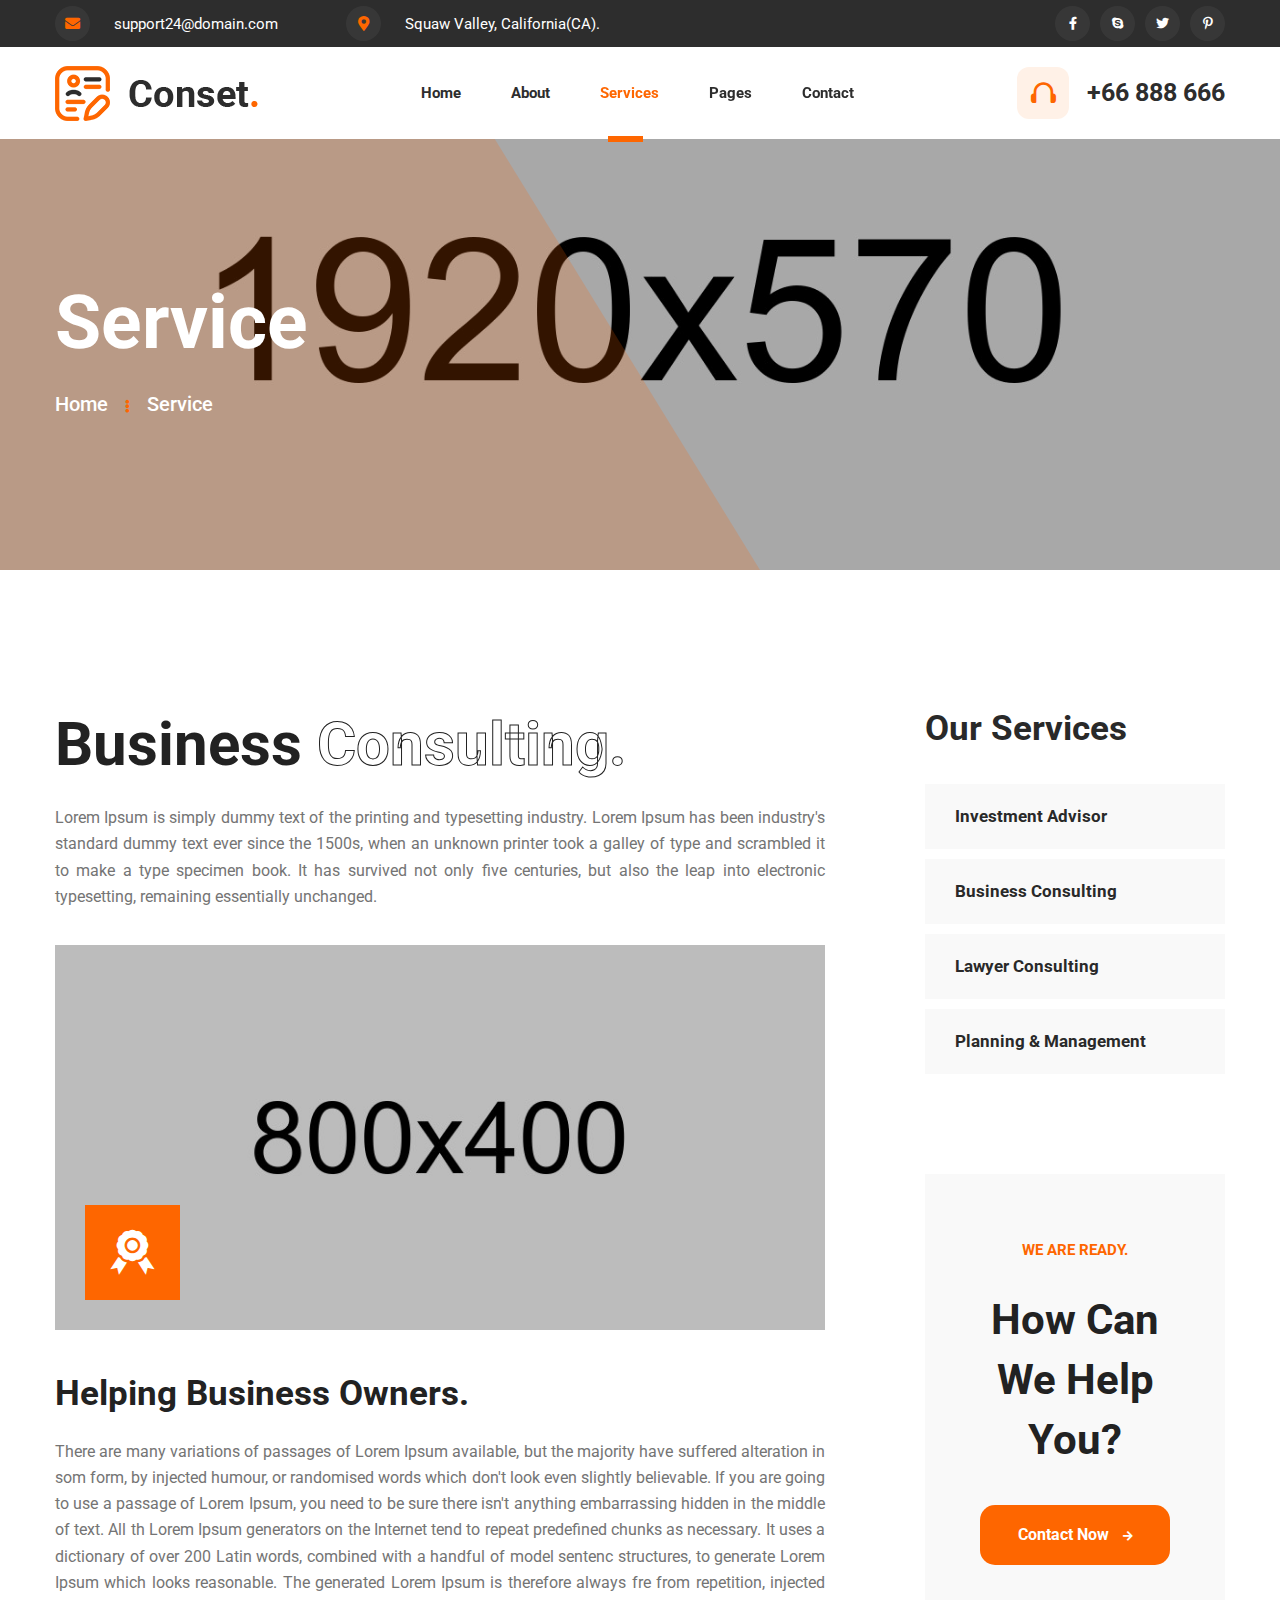
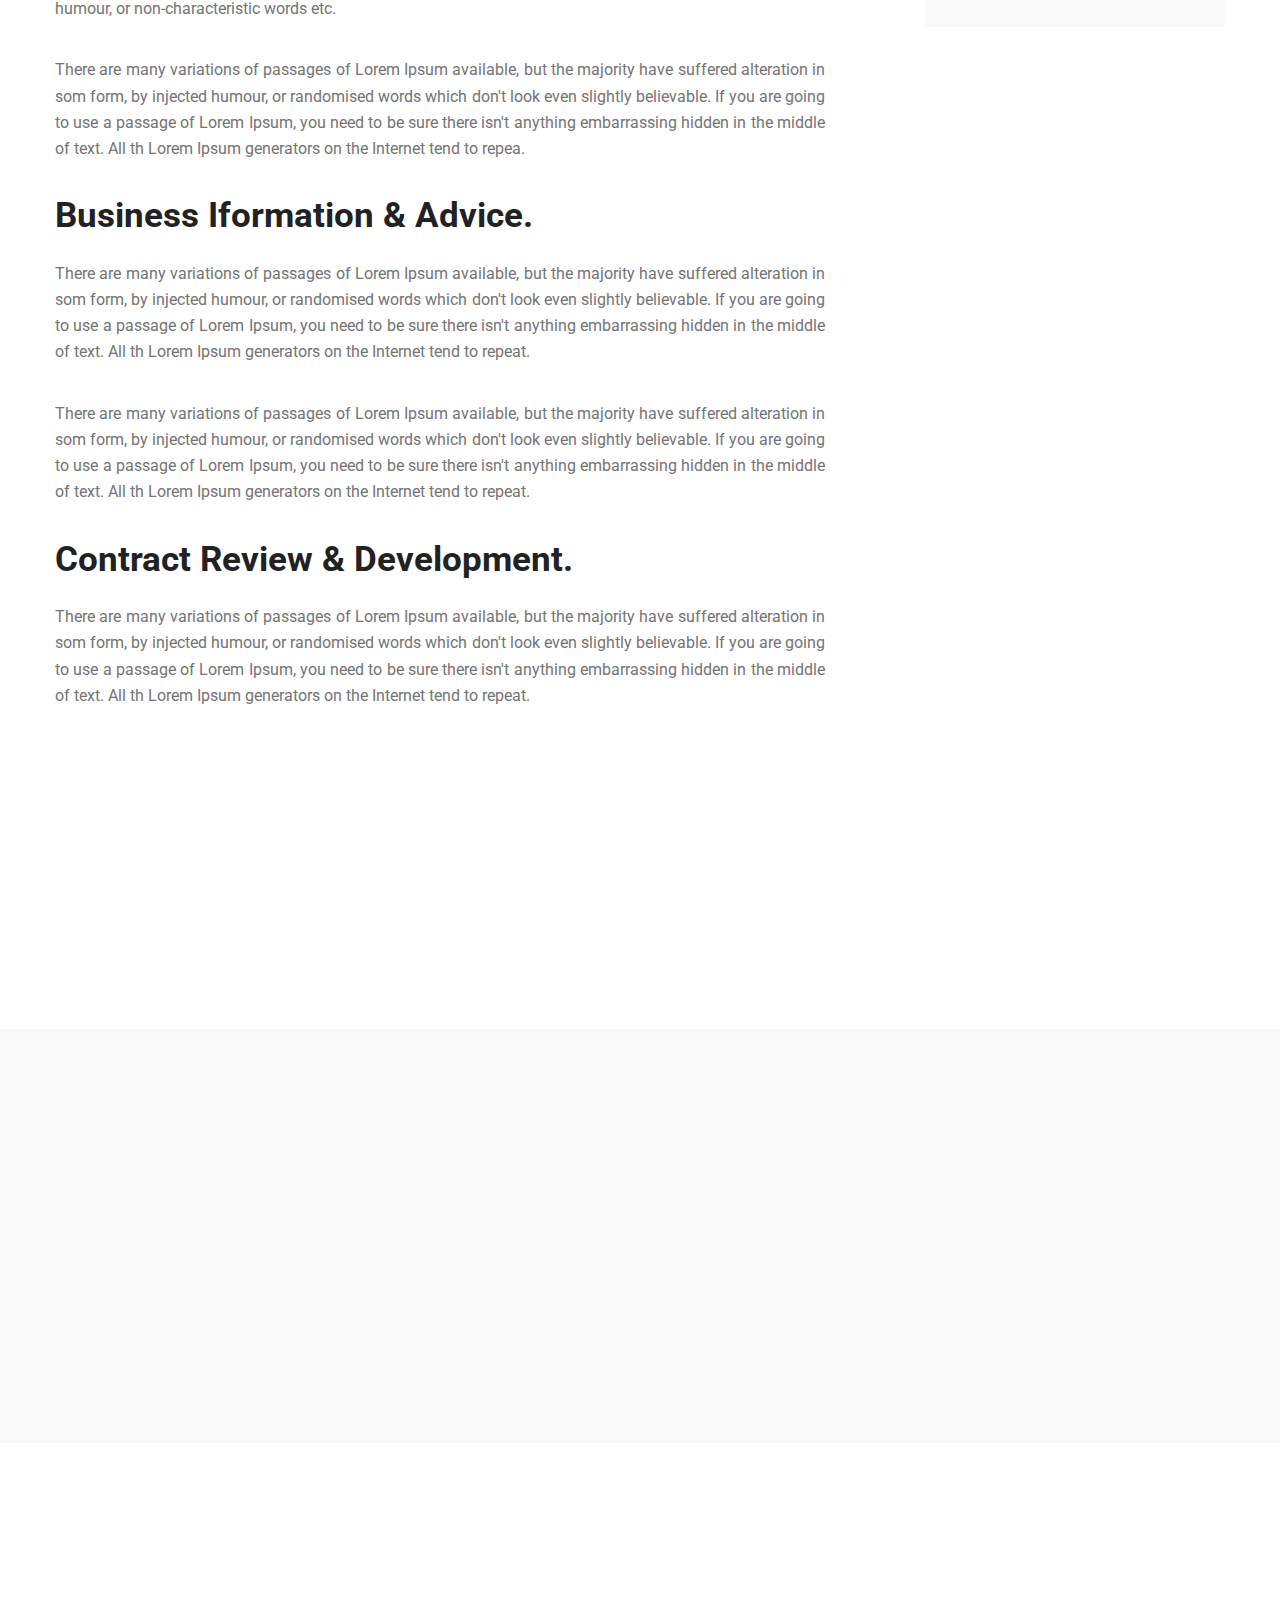
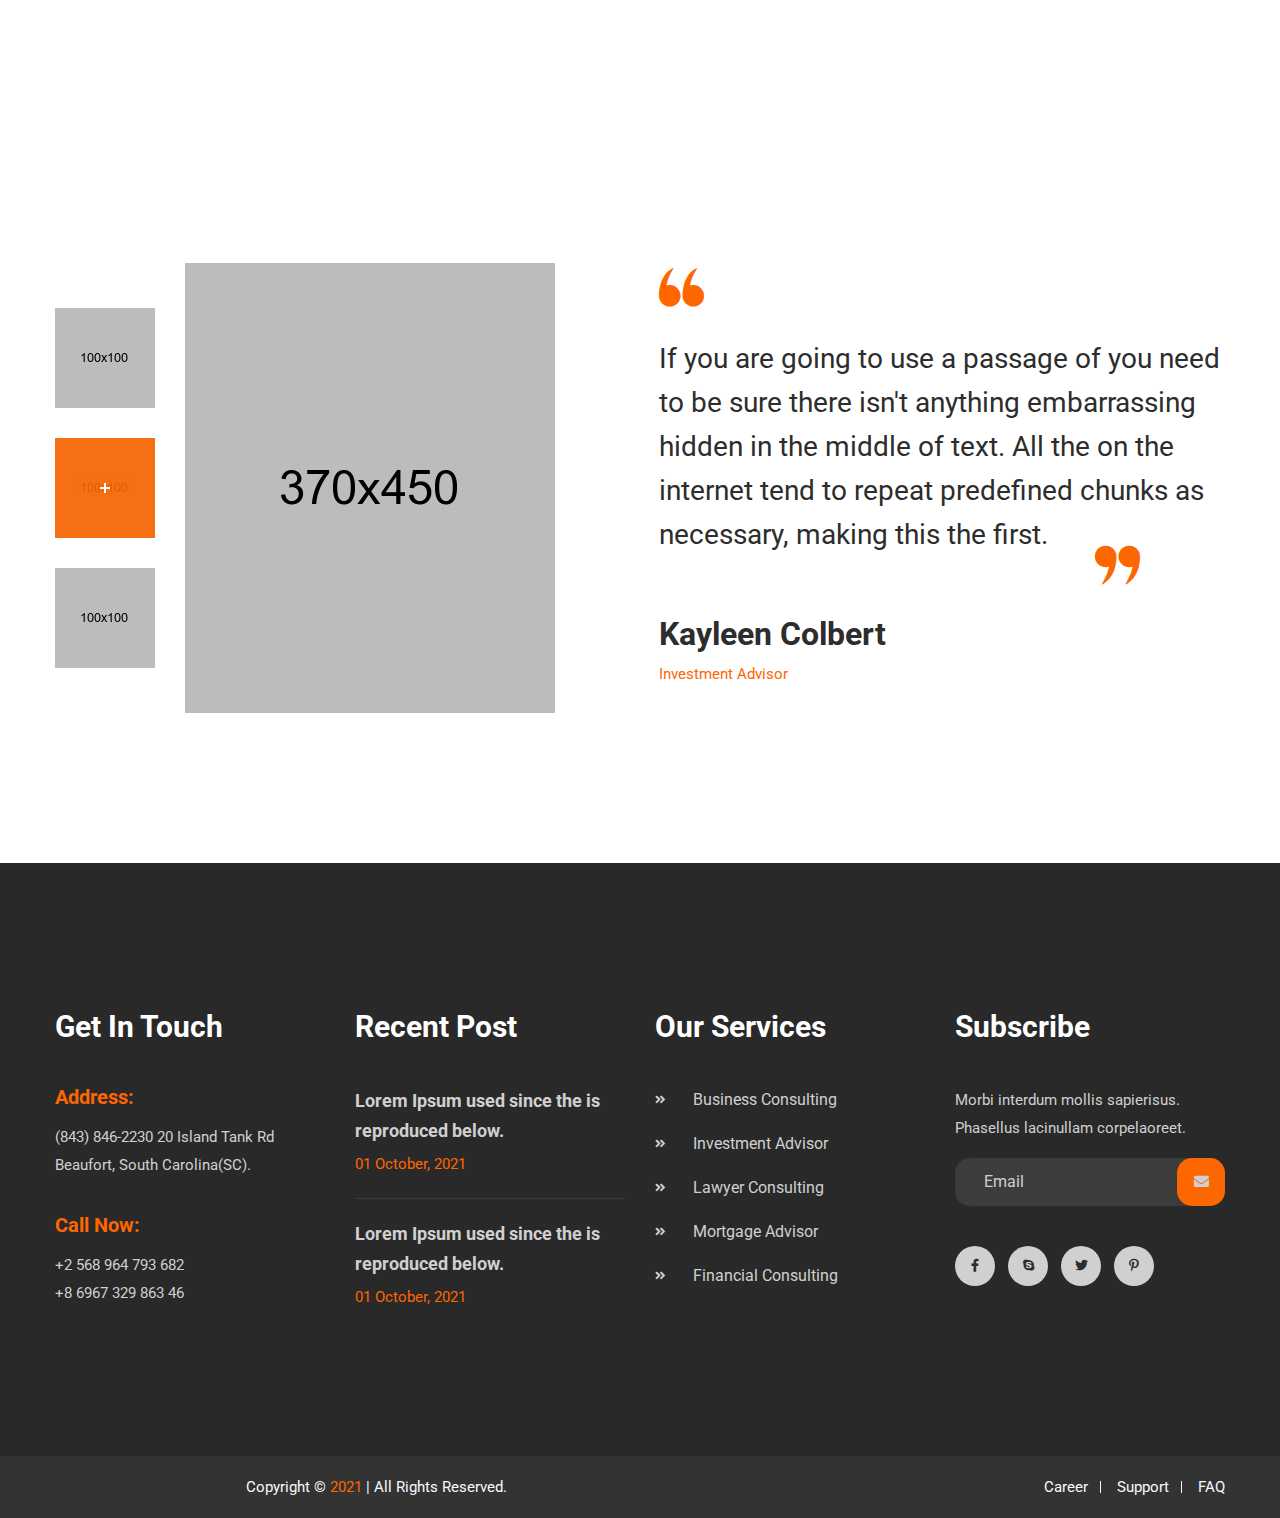
<file: service-details.html>
<!DOCTYPE html>
<html lang="zxx">

<head>
    <meta charset="utf-8">
    <title>Service Details || Conset - Business Consulting HTML5 Template</title>

    <!-- Fav Icons -->
    <link rel="shortcut icon" href="assets/images/favicon.png" type="image/x-icon">


    <!-- Stylesheets -->
    <link rel="stylesheet" href="https://fonts.googleapis.com/css2?family=Roboto:ital,wght@0,400;0,500;0,700;1,400;1,500&display=swap">
    <link rel="stylesheet" href="https://use.fontawesome.com/releases/v5.9.0/css/all.css">
    <link rel="stylesheet" href="assets/css/bootstrap.min.css">
    <link rel="stylesheet" href="assets/css/menu.css">
    <link rel="stylesheet" href="assets/css/slick.css">
    <link rel="stylesheet" href="assets/css/flaticon.css">
    <link rel="stylesheet" href="assets/css/animate.css">
    <link rel="stylesheet" href="assets/css/leaflet.css">
    <link rel="stylesheet" href="assets/css/spacing.min.css">
    <!-- Main Style CSS -->
    <link rel="stylesheet" href="assets/css/style.css">
    <!-- Responsive CSS -->
    <link rel="stylesheet" href="assets/css/responsive.css">

    <!--[if lt IE 9]><script src="https://cdnjs.cloudflare.com/ajax/libs/html5shiv/3.7.3/html5shiv.js"></script><![endif]-->

</head>

<body>
    <div class="page-wrapper">

        <!-- Preloader -->
        <div class="preloader"></div>
        

        <!--==================================================================== 
                                Start Header area
        =====================================================================-->
        <header class="main-header">


            <div class="header-top bg-orange">
                <div class="container">
                    <div class="top-inner">
                        <ul class="top-left">
                            <li><i class="fa fa-envelope"></i> <a href="mailto:support24@domain.com">support24@domain.com</a></li>
                            <li><i class="fas fa-map-marker-alt"></i> Squaw Valley, California(CA).</li>
                        </ul>

                        <div class="top-right ml-auto">
                            <div class="social-style-one">
                                <a href="#"><i class="fab fa-facebook-f"></i></a>
                                <a href="#"><i class="fab fa-skype"></i></a>
                                <a href="#"><i class="fab fa-twitter"></i></a>
                                <a href="#"><i class="fab fa-pinterest-p"></i></a>
                            </div>
                        </div>
                    </div>
                </div>
            </div>


            <!--Header-Upper-->
            <div class="header-upper">
                <div class="container clearfix">

                    <div class="header-inner d-lg-flex align-items-center">

                        <div class="logo-outer d-flex align-items-center">
                            <div class="logo"><a href="index.html"><img src="assets/images/logo.png" alt="" title=""></a></div>
                        </div>

                        <div class="nav-outer clearfix ml-lg-auto mr-lg-auto">
                            <!-- Main Menu -->
                            <nav class="main-menu navbar-expand-lg">
                                <div class="navbar-header clearfix">
                                    <!-- Toggle Button -->
                                    <button type="button" class="navbar-toggle" data-toggle="collapse" data-target=".navbar-collapse">
                                        <span class="icon-bar"></span>
                                        <span class="icon-bar"></span>
                                        <span class="icon-bar"></span>
                                    </button>
                                </div>

                                <div class="navbar-collapse collapse clearfix">
                                    <ul class="navigation clearfix">
                                        <li><a href="index.html">Home</a></li>
                                        <li><a href="about.html">About</a></li>
                                        <li class="current-menu-item"><a href="service-details.html">Services</a></li>
                                        <li class="dropdown"><a href="#">Pages</a>
                                            <ul>
                                                <li><a href="case-details.html">Case Details</a></li>
                                                <li><a href="404.html">404</a></li>
                                            </ul>
                                        </li>
                                        <li><a href="contact.html">Contact</a></li>
                                    </ul>
                                </div>

                            </nav>
                            <!-- Main Menu End-->
                        </div>

                        <div class="menu-number">
                            <i class="flaticon-headphone"></i> <a href="callto:+66888666">+66 888 666</a>
                        </div>
                    </div>

                </div>
            </div>
            <!--End Header Upper-->

        </header>
        <!--==================================================================== 
                                End Header area
        =====================================================================-->


        <!--==================================================================== 
            Start Page Banner Section
        =====================================================================-->
        <section class="page-banner overlay">
            <div class="container">
                <div class="banner-inner">
                    <h2 class="wow fadeInUp" data-wow-duration="1.5s">Service</h2>
                    <nav aria-label="breadcrumb" class="wow fadeInUp" data-wow-duration="1.5s" data-wow-delay="0.3s">
                        <ol class="breadcrumb">
                            <li class="breadcrumb-item"><a href="index.html">Home</a></li>
                            <li class="breadcrumb-item active" aria-current="page">Service</li>
                        </ol>
                    </nav>
                </div>
            </div>
        </section>
        <!--==================================================================== 
            End Page Banner Section
        =====================================================================-->


        <!--==================================================================== 
            Start Service Details Section
        =====================================================================-->
        <section class="service-details pt-140 pb-150 rpt-90 rpb-100">
            <div class="container">
                <div class="row">
                    <div class="col-lg-8">
                        <div class="service-details-content">
                            <div class="section-title">
                                <h2>Business <span>Consulting.</span></h2>
                            </div>
                            <p>Lorem Ipsum is simply dummy text of the printing and typesetting industry. Lorem Ipsum has been industry's standard dummy text ever since the 1500s, when an unknown printer took a galley of type and scrambled it to make a type specimen book. It has survived not only five centuries, but also the leap into electronic typesetting, remaining essentially unchanged.</p>
                            <div class="details-image">
                                <img src="assets/images/services/service-details.jpg" alt="Service Details Image">
                            </div>
                            <h3>Helping Business Owners.</h3>
                            <p>There are many variations of passages of Lorem Ipsum available, but the majority have suffered alteration in som form, by injected humour, or randomised words which don't look even slightly believable. If you are going to use a passage of Lorem Ipsum, you need to be sure there isn't anything embarrassing hidden in the middle of text. All th Lorem Ipsum generators on the Internet tend to repeat predefined chunks as necessary. It uses a dictionary of over 200 Latin words, combined with a handful of model sentenc structures, to generate Lorem Ipsum which looks reasonable. The generated Lorem Ipsum is therefore always fre from repetition, injected humour, or non-characteristic words etc.</p>
                            <p>There are many variations of passages of Lorem Ipsum available, but the majority have suffered alteration in som form, by injected humour, or randomised words which don't look even slightly believable. If you are going to use a passage of Lorem Ipsum, you need to be sure there isn't anything embarrassing hidden in the middle of text. All th Lorem Ipsum generators on the Internet tend to repea.</p>
                            <h3>Business Iformation & Advice.</h3>
                            <p>There are many variations of passages of Lorem Ipsum available, but the majority have suffered alteration in som form, by injected humour, or randomised words which don't look even slightly believable. If you are going to use a passage of Lorem Ipsum, you need to be sure there isn't anything embarrassing hidden in the middle of text. All th Lorem Ipsum generators on the Internet tend to repeat.</p>
                            <p>There are many variations of passages of Lorem Ipsum available, but the majority have suffered alteration in som form, by injected humour, or randomised words which don't look even slightly believable. If you are going to use a passage of Lorem Ipsum, you need to be sure there isn't anything embarrassing hidden in the middle of text. All th Lorem Ipsum generators on the Internet tend to repeat.</p>
                            <h3>Contract Review & Development.</h3>
                            <p>There are many variations of passages of Lorem Ipsum available, but the majority have suffered alteration in som form, by injected humour, or randomised words which don't look even slightly believable. If you are going to use a passage of Lorem Ipsum, you need to be sure there isn't anything embarrassing hidden in the middle of text. All th Lorem Ipsum generators on the Internet tend to repeat.</p>
                            <div class="prev-next-area">
                                <div class="row">
                                    <div class="col-sm-6">
                                        <a class="prev-next-btn prev-btn wow fadeInUp" data-wow-duration="2s" href="service-details.html"><span>Previous.</span></a>
                                    </div>
                                    <div class="col-sm-6">
                                        <a class="prev-next-btn next-btn wow fadeInUp" data-wow-duration="2s" data-wow-delay="0.3s" href="service-details.html"><span>Next.</span></a>
                                    </div>
                                </div>
                            </div>
                        </div>
                    </div>
                    <div class="col-lg-4">
                        <div class="service-sidebar">
                            <div class="sidebar-widget service-widget">
                                <h3>Our Services</h3>
                                <ul>
                                    <li><a href="service-details.html">Investment Advisor</a></li>
                                    <li><a href="service-details.html">Business Consulting</a></li>
                                    <li><a href="service-details.html">Lawyer Consulting</a></li>
                                    <li><a href="service-details.html">Planning & Management</a></li>
                                </ul>
                            </div>
                            <div class="sidebar-widget contact-widget text-center bg-snow">
                                <p>WE ARE READY.</p>
                                <h3>How Can We Help You?</h3>
                                <a href="contact.html" class="theme-btn">Contact Now <i class="fas fa-arrow-right"></i></a>
                            </div>
                        </div>
                    </div>
                </div>
            </div>
        </section>
        <!--==================================================================== 
            End Service Details Section
        =====================================================================-->
   
       
        <!--==================================================================== 
            Start Call To Action Section
        =====================================================================-->
        <section class="cta-section bg-snow pt-130 rpt-80 pb-135 rpb-100">
            <div class="container">
                <div class="row align-items-center">
                    <div class="col-lg-8">
                        <div class="cta-text wow fadeInUp rmb-25" data-wow-duration="2s">
                            <h3>You Want To Work With Best Consulting<span> Solutions Company?</span></h3>
                        </div>
                    </div>
                    <div class="col-lg-4">
                        <div class="cta-btn wow fadeInUp" data-wow-duration="2s" data-wow-delay="0.3s">
                            <a href="contact.html" class="theme-btn">Contact Now <i class="fas fa-arrow-right"></i></a>
                        </div>
                    </div>
                </div>
            </div>
        </section>
        <!--==================================================================== 
            End Call To Action Section
        =====================================================================-->
   
        
        <!--==================================================================== 
            Start Testimonial Section
        =====================================================================-->
        <section class="testimonial-section pt-135 rpt-85 pb-150 rpb-100">
            <div class="container">
                <div class="row justify-content-center">
                    <div class="col-xl-6 col-md-8 col-sm-9">
                        <div class="section-title text-center mb-80 wow fadeInUp" data-wow-duration="2s">
                            <h2>What Clients Say <span>About Us!</span></h2>
                            <p>Lorem ipsum dolor sit amet, consectetur adipisicing elit, sed do eiusmod tempor labore et dolore magna aliqua. Ut enim ad minim veniam</p>
                        </div>
                    </div>
                </div>
                <div class="testimonial-area">
                    <div class="review-buttons">
                        <figure>
                            <a href="#" data-review="1" class="review-btn">
                                <img src="assets/images/testimonials/testi-small1.jpg" alt="Reviewed by">
                            </a>
                        </figure>
                        <figure class="active-btn">
                            <a href="#" data-review="2" class="review-btn active">
                                <img src="assets/images/testimonials/testi-small2.jpg" alt="Reviewed by">
                            </a>
                        </figure>
                        <figure>
                            <a href="#" data-review="3" class="review-btn">
                                <img src="assets/images/testimonials/testi-small3.jpg" alt="Reviewed by">
                            </a>
                        </figure>
                    </div>
                    <div class="testimony-content">
                        <div class="review-single">
                            <div class="textimonial-image">
                                <img src="assets/images/testimonials/testi-big1.jpg" alt="Reviewed By">
                            </div>
                            <div class="textimonial-content">
                                <p>After taking the Successfully Speaking Sessions with Lynda I could see a big in my speech patterns. I’m now able to catch myself when I am speaking and when my subjects and verbs don’t agree.</p>
                                <div class="reviewer">
                                    <h3>Daniel Roberts</h3>
                                    <span>Mortgage Advisor</span>
                                </div>
                            </div>
                        </div>
                        <div class="review-single active">
                            <div class="textimonial-image">
                                <img src="assets/images/testimonials/testi-big2.jpg" alt="Reviewed By">
                            </div>
                            <div class="textimonial-content">
                                <p>If you are going to use a passage of you need to be sure there isn't anything embarrassing hidden in the middle of text. All the on the internet tend to repeat predefined chunks as necessary, making this the first.</p>
                                <div class="reviewer">
                                    <h3>Kayleen Colbert</h3>
                                    <span>Investment Advisor</span>
                                </div>
                            </div>
                        </div>
                        <div class="review-single">
                            <div class="textimonial-image">
                                <img src="assets/images/testimonials/testi-big3.jpg" alt="Reviewed By">
                            </div>
                            <div class="textimonial-content">
                                <p>It’s never too late to learn! I’ve learned new skills to help me to be heard when speaking with men, and I sharpened my speaking skills overall. Thanks again for all of your lessons, suggestions, and materials.</p>
                                <div class="reviewer">
                                    <h3>Charles Fuston</h3>
                                    <span>Business Consulting</span>
                                </div>
                            </div>
                        </div>
                    </div>
                </div>
            </div>
        </section>
        <!--==================================================================== 
            End Testimonials Section
        =====================================================================-->   
   
       
        <!--==================================================================== 
                                Start Footer Section
        =====================================================================-->
        <footer class="footer-section bg-black pt-150 rpt-100">
            <div class="container">
                <div class="row">
                    <div class="col-lg-3 col-6">
                        <div class="widget contact-info-widget">
                            <h3 class="widget-title">Get In Touch</h3>
                            <ul>
                                <li>
                                    <h5>Address:</h5>
                                    <p>(843) 846-2230 20 Island Tank Rd Beaufort, South Carolina(SC).</p>
                                </li>
                                <li>
                                    <h5>Call Now:</h5>
                                    <p><a href="callto:+2568964793682">+2 568 964 793 682</a></p>
                                    <p><a href="callto:+8696732986346">+8 6967 329 863 46</a></p>
                                </li>
                            </ul>
                        </div>
                    </div>
                    <div class="col-lg-3 col-6">
                        <div class="widget recent-post-widget">
                            <h3 class="widget-title">Recent Post</h3>
                            <ul>
                                <li>
                                    <div class="post-item">
                                        <h5><a href="#">Lorem Ipsum used since the is reproduced below.</a></h5>
                                        <p>01 October, 2021</p>
                                    </div>
                                </li>
                                <li>
                                    <div class="post-item">
                                        <h5><a href="#">Lorem Ipsum used since the is reproduced below.</a></h5>
                                        <p>01 October, 2021</p>
                                    </div>
                                </li>
                            </ul>
                        </div>
                    </div>
                    <div class="col-lg-3 col-6">
                        <div class="widget menu-widget">
                            <h3 class="widget-title">Our Services</h3>
                            <ul>
                                <li><a href="service-details.html">Business Consulting</a></li>
                                <li><a href="service-details.html">Investment Advisor</a></li>
                                <li><a href="service-details.html">Lawyer Consulting</a></li>
                                <li><a href="service-details.html">Mortgage Advisor</a></li>
                                <li><a href="service-details.html">Financial Consulting</a></li>
                            </ul>
                        </div>
                    </div>
                    <div class="col-lg-3 col-6">
                        <div class="widget subscribe-widget">
                            <h3 class="widget-title">Subscribe</h3>
                            <form action="#" method="post" name="subscribe-form" class="subscribe-form">
                               <p>Morbi interdum mollis sapierisus. Phasellus lacinullam corpelaoreet.</p>
                                <div class="form-group">
                                    <input type="email" name="email-address" value="" class="form-control" placeholder="Email" required="">
                                    <button type="submit" class="subscribe-submit"><i class="fa fa-envelope"></i></button>
                                </div>
                            </form>
                            <div class="social-style-two mt-20">
                                <a href="#"><i class="fab fa-facebook-f"></i></a>
                                <a href="#"><i class="fab fa-skype"></i></a>
                                <a href="#"><i class="fab fa-twitter"></i></a>
                                <a href="#"><i class="fab fa-pinterest-p"></i></a>
                            </div>
                        </div>
                    </div>
                </div>
            </div>
            
            <!-- Copyright Area-->
            <div class="copyright-area mt-95 rmt-45">
               <div class="container">
                    <div class="copyright-inner align-items-center">
                        <div class="copyright-wrap order-2 order-md-1">
                            <p>Copyright © <span>2021</span> | All Rights Reserved.</p>
                            <!-- Scroll Top Button -->
                            <button class="scroll-top scroll-to-target wow fadeInUp" data-wow-duration="2s" data-target="html"><i class="fas fa-angle-double-up"></i></button>
                            <!-- footer menu -->
                        </div>
                        <ul class="footer-menu order-1 order-md-2">
                            <li><a href="#">Career</a></li>
                            <li><a href="#">Support</a></li>
                            <li><a href="#">FAQ</a></li>
                        </ul>
                    </div>
                </div>
            </div>
        </footer>
        <!--==================================================================== 
                                End Footer Section
        =====================================================================-->


    </div>
    <!--End pagewrapper-->


    
    <!-- jequery plugins -->
    <script src="assets/js/jquery-3.5.1.min.js"></script>
    <script src="assets/js/bootstrap.min.js"></script>
    <script src="assets/js/slick.min.js"></script>
    <script src="assets/js/wow.min.js"></script>
    <script src="assets/js/leaflet.min.js"></script>
    <script src="assets/js/appear.js"></script>

    <!-- Custom script -->
    <script src="assets/js/script.js"></script>

</body>

</html>
</file>
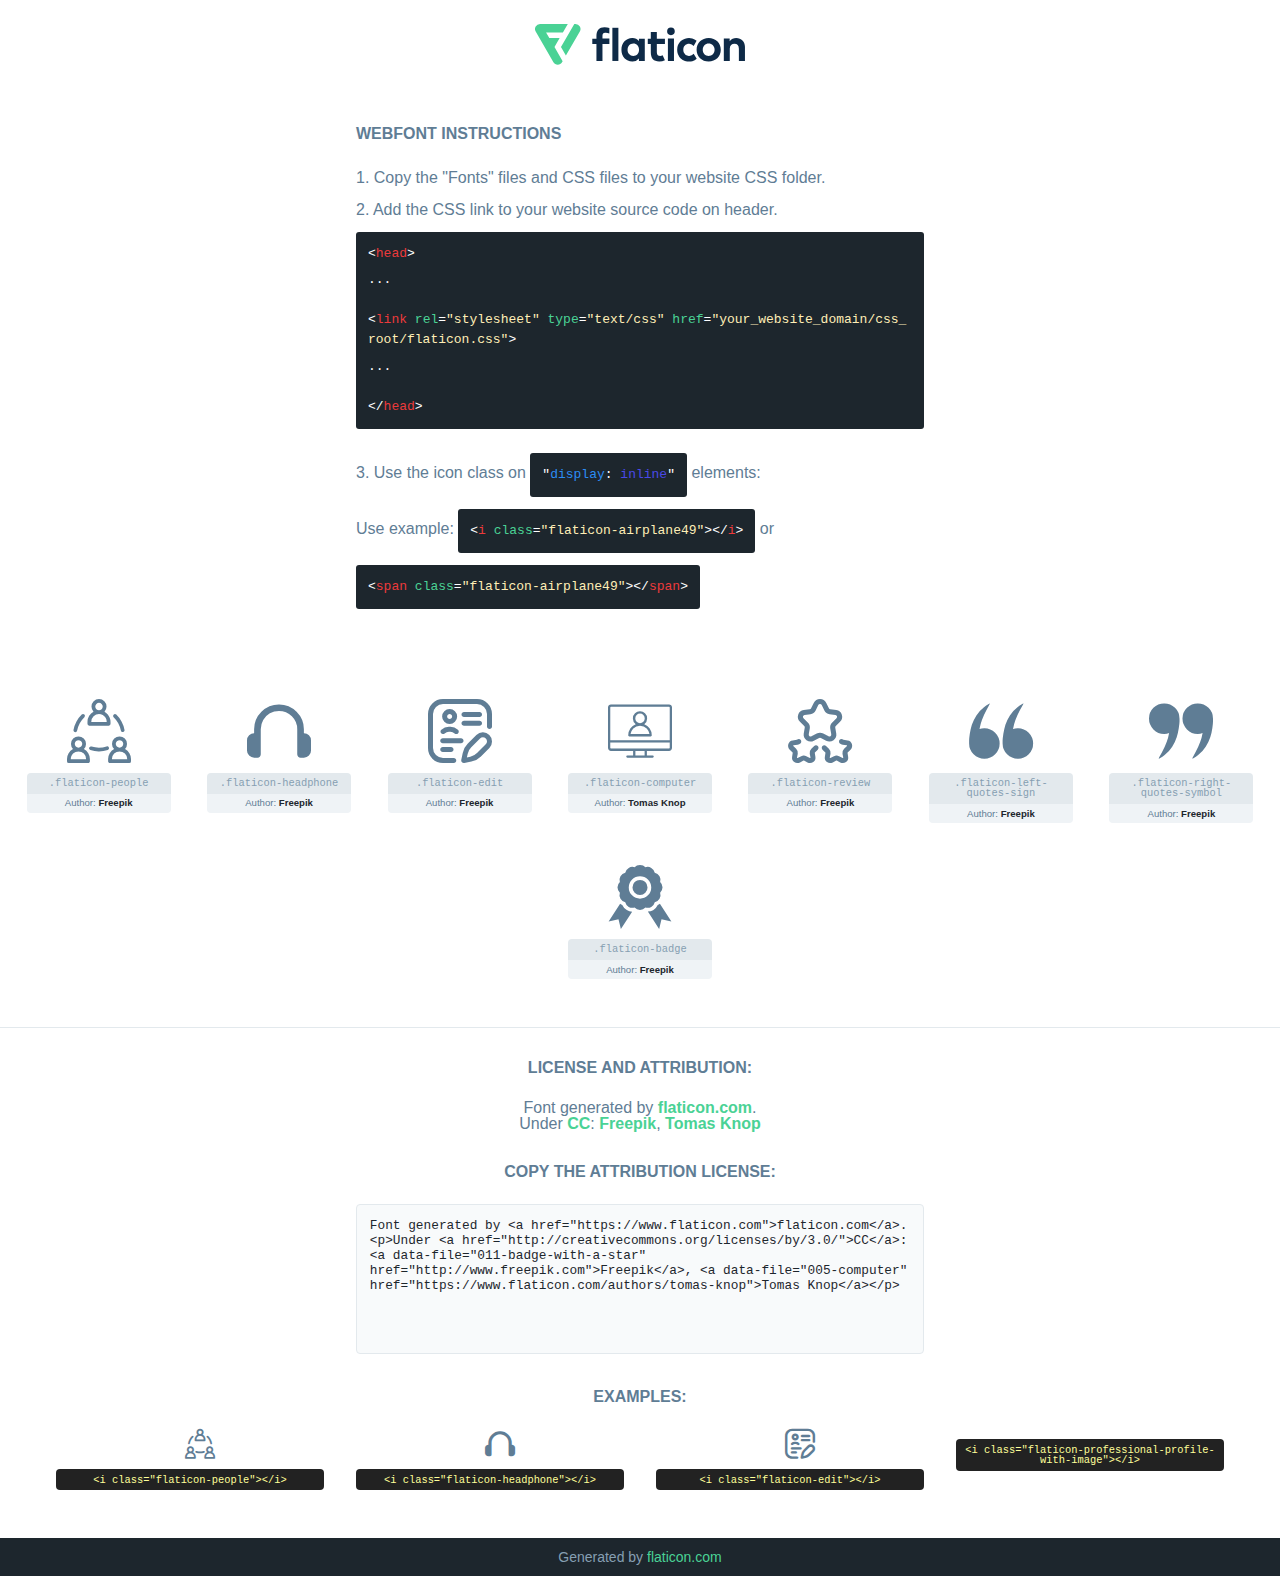
<file: assets/fonts/flaticon.html>
<!DOCTYPE html>
<!--
  Flaticon icon font: Flaticon
  Creation date: 17/01/2021 15:46
-->
<html>

<head>
    <title>Flaticon Webfont</title>
    <link rel="stylesheet" type="text/css" href="flaticon.css">
    <meta charset="UTF-8">
    <style>
    html, body, div, span, applet, object, iframe,
    h1, h2, h3, h4, h5, h6, p, blockquote, pre,
    a, abbr, acronym, address, big, cite, code,
    del, dfn, em, img, ins, kbd, q, s, samp,
    small, strike, strong, sub, sup, tt, var,
    b, u, i, center,
    dl, dt, dd, ol, ul, li,
    fieldset, form, label, legend,
    table, caption, tbody, tfoot, thead, tr, th, td,
    article, aside, canvas, details, embed,
    figure, figcaption, footer, header, hgroup,
    menu, nav, output, ruby, section, summary,
    time, mark, audio, video {
        margin: 0;
        padding: 0;
        border: 0;
        font-size: 100%;
        font: inherit;
        vertical-align: baseline;
    }
    /* HTML5 display-role reset for older browsers */
    article, aside, details, figcaption, figure,
    footer, header, hgroup, menu, nav, section {
        display: block;
    }
    body {
        line-height: 1;
    }
    ol, ul {
        list-style: none;
    }
    blockquote, q {
        quotes: none;
    }
    blockquote:before, blockquote:after,
    q:before, q:after {
        content: '';
        content: none;
    }
    table {
        border-collapse: collapse;
        border-spacing: 0;
    }
    body {
        font-family: Helvetica, Arial, sans-serif;
        font-size: 16px;
        color: #5f7d95;
    }
    a {
        color: #4AD295;
        font-weight: bold;
        text-decoration: none;
    }
    * {
        -moz-box-sizing: border-box;
        -webkit-box-sizing: border-box;
        box-sizing: border-box;
        margin: 0;
        padding: 0;
    }
    [class^="flaticon-"]:before, [class*=" flaticon-"]:before, [class^="flaticon-"]:after, [class*=" flaticon-"]:after {
        font-family: Flaticon;
        font-size: 30px;
        font-style: normal;
        margin-left: 20px;
        color: #333;
    }
    .wrapper {
        max-width: 600px;
        margin: auto;
        padding: 0 1em;
    }
    .title {
        margin-bottom: 24px;
        text-transform: uppercase;
        font-weight: bold;
    }
    header {
        text-align: center;
        padding: 24px;
    }
    header .logo {
        width: 210px;
        height: auto;
        border: none;
        display: inline-block;
    }
    header strong {
        font-size: 28px;
        font-weight: 500;
        vertical-align: middle;
    }
    .demo {
        margin: 2em auto;
        line-height: 1.25em;
    }
    .demo ul li {
        margin-bottom: 12px;
    }
    .demo ul li code {
        background-color: #1D262D;
        border-radius: 3px;
        padding: 12px;
        display: inline-block;
        color: #fff;
        font-family: Consolas,Monaco,Lucida Console,Liberation Mono,DejaVu Sans Mono,Bitstream Vera Sans Mono,Courier New, monospace;
        font-weight: lighter;
        margin-top: 12px;
        font-size: 13px;
        word-break: break-all;
    }
    .demo ul li code .red {
        color: #EC3A3B;
    }
    .demo ul li code .green {
        color: #4AD295;
    }
    .demo ul li code .yellow {
        color: #FFEEB6;
    }
    .demo ul li code .blue {
        color: #2C8CF4;
    }
    .demo ul li code .purple {
        color: #4949E7;
    }
    .demo ul li code .dots {
        margin-top: 0.5em;
        display: block;
    }
    #glyphs {
        border-bottom: 1px solid #E3E9ED;
        padding: 2em 0;
        text-align: center;
    }
    .glyph {
        display: inline-block;
        width: 9em;
        margin: 1em;
        text-align: center;
        vertical-align: top;
        background: #FFF;
    }
    .glyph .glyph-icon {
        padding: 10px;
        display: block;
        font-family:"Flaticon";
        font-size: 64px;
        line-height: 1;
    }
    .glyph .glyph-icon:before {
        font-size: 64px;
        color: #5f7d95;
        margin-left: 0;
    }
    .class-name {
        font-size: 0.65em;
        background-color: #E3E9ED;
        color: #869FB2;
        border-radius: 4px 4px 0 0;
        padding: 0.5em;
        font-family: Consolas,Monaco,Lucida Console,Liberation Mono,DejaVu Sans Mono,Bitstream Vera Sans Mono,Courier New, monospace;
    }
    .author-name {
        font-size: 0.6em;
        background-color: #EFF3F6;
        border-top: 0;
        border-radius: 0 0 4px 4px;
        padding: 0.5em;
    }
    .author-name a {
        color: #1D262D;
    }
    .class-name:last-child {
        font-size: 10px;
        color:#888;
    }
    .class-name:last-child a {
        font-size: 10px;
        color:#555;
    }
    .glyph > input {
        display: block;
        width: 100px;
        margin: 5px auto;
        text-align: center;
        font-size: 12px;
        cursor: text;
    }
    .glyph > input.icon-input {
        font-family:"Flaticon";
        font-size: 16px;
        margin-bottom: 10px;
    }
    .attribution .title {
        margin-top: 2em;
    }
    .attribution textarea {
        background-color: #F8FAFB;
        color: #1D262D;
        padding: 1em;
        border: none;
        box-shadow: none;
        border: 1px solid #E3E9ED;
        border-radius: 4px;
        resize: none;
        width: 100%;
        height: 150px;
        font-size: 0.8em;
        font-family: Consolas,Monaco,Lucida Console,Liberation Mono,DejaVu Sans Mono,Bitstream Vera Sans Mono,Courier New, monospace;
        -webkit-appearance: none;
    }
    .attribution textarea:hover {
        border-color: #CFD9E0;
    }
    .attribution textarea:focus {
        border-color: #4AD295;
    }
    .iconsuse {
        margin: 2em auto;
        text-align: center;
        max-width: 1200px;
    }
    .iconsuse:after {
        content: '';
        display: table;
        clear: both;
    }
    .iconsuse .image {
        float: left;
        width: 25%;
        padding: 0 1em;
    }
    .iconsuse .image p {
        margin-bottom: 1em;
    }
    .iconsuse .image span {
        display: block;
        font-size: 0.65em;
        background-color: #222;
        color: #fff;
        border-radius: 4px;
        padding: 0.5em;
        color: #FFFF99;
        margin-top: 1em;
        font-family: Consolas,Monaco,Lucida Console,Liberation Mono,DejaVu Sans Mono,Bitstream Vera Sans Mono,Courier New, monospace;
    }
    .glyph-icon:before {
        color: #5f7d95;
    }
    #footer {
        text-align: center;
        background-color: #1D262D;
        color: #869FB2;
        padding: 12px;
        font-size: 14px;
    }
    #footer a {
        font-weight: normal;
    }
    @media (max-width: 960px) {
        .iconsuse .image {
            width: 50%;
        }
    }
    </style>
</head>

<body class="characters-off">

    <header>
        <a href="https://www.flaticon.com/" target="_blank" class="logo">
            <svg xmlns="http://www.w3.org/2000/svg" viewBox="0 0 394.3 76.5"><path d="M156.6,69.4H145.3V7.1h11.3Z" style="fill:#0e2a47"/><path d="M206.2,69.4h-11V64.8a15.4,15.4,0,0,1-12.6,5.7c-11.6,0-20.3-9.5-20.3-22.1s8.8-22.1,20.3-22.1a15.4,15.4,0,0,1,12.6,5.8V27.5h11Zm-32.4-21c0,6.4,4.2,11.6,10.8,11.6s10.8-4.9,10.8-11.6-4.4-11.6-10.8-11.6S173.9,42,173.9,48.4Z" style="fill:#0e2a47"/><path d="M262.5,13.7a7.2,7.2,0,0,1-14.4,0,7.2,7.2,0,1,1,14.4,0ZM261,69.4H249.6v-42H261Z" style="fill:#0e2a47"/><path id="_Trazado_" data-name="&lt;Trazado&gt;" d="M139.6,17.8a16.6,16.6,0,0,0-8-1.4c-3.2.4-4.9,2-4.9,5.9v5.1h13V37.5h-13v32H115.4v-32h-7.8v-10h7.8V22.2c0-9.9,5.2-16.3,15-16.3a23.4,23.4,0,0,1,9.3,1.8Z" style="fill:#0e2a47"/><path d="M235.1,60c-3.5,0-6.3-1.9-6.3-7.1V37.5H244v-10H228.8V15H217.5V27.5h-5.7v10h5.7V53.7c0,10.9,5.3,16.8,15.7,16.8A22.9,22.9,0,0,0,244,68l-4.3-9.1A12.3,12.3,0,0,1,235.1,60Z" style="fill:#0e2a47"/><path d="M348.9,48.4c0,12.6-9.7,22.1-22.7,22.1s-22.7-9.4-22.7-22.1,9.6-22.1,22.7-22.1S348.9,35.8,348.9,48.4Zm-33.9,0c0,6.8,4.8,11.6,11.1,11.6s11.2-4.8,11.2-11.6-4.8-11.6-11.2-11.6S315.1,41.6,315.1,48.4Z" style="fill:#0e2a47"/><path d="M394.3,42.7V69.4H382.9V46.3c0-6.1-3-9.4-8.2-9.4s-8.9,3.2-8.9,9.5v23H354.6v-42h11v4.9c3-4.5,7.6-6.1,12.3-6.1C387.5,26.3,394.3,33,394.3,42.7Z" style="fill:#0e2a47"/><path d="M298,55.7h0a12.4,12.4,0,0,1-8.2,4.2h-.9l-1.8-.2a10,10,0,0,1-7.4-5.6,13.2,13.2,0,0,1-1.2-5.8,13,13,0,0,1,1.3-5.9,10.1,10.1,0,0,1,7.5-5.5h2.4a11.7,11.7,0,0,1,8.3,4.2l5.5-9.6a19.9,19.9,0,0,0-8.1-4.3,23.4,23.4,0,0,0-6.1-.8,25.2,25.2,0,0,0-7.5,1.1,20.9,20.9,0,0,0-8,4.6,21.9,21.9,0,0,0-6.8,16.4,21.9,21.9,0,0,0,6.7,16.3,20.9,20.9,0,0,0,8,4.6,25.2,25.2,0,0,0,7.7,1.2,23.6,23.6,0,0,0,6.2-.8,20,20,0,0,0,8.1-4.4Z" style="fill:#0e2a47"/><path d="M46.3,26.5H26.9L20.8,16H52.4L61.6,0H9.4A9.3,9.3,0,0,0,1.3,4.7a9.3,9.3,0,0,0,0,9.4L34.6,71.8a9.4,9.4,0,0,0,16.2,0l1.1-1.9L36.6,43.3Z" style="fill:#4ad295"/><path d="M84.2,4.7A9.3,9.3,0,0,0,76.1,0H73.8l-25,43.3,9.2,16L84.2,14A9.3,9.3,0,0,0,84.2,4.7Z" style="fill:#4ad295"/></svg>
        </a>
    </header>

    <section class="demo wrapper">

        <p class="title">Webfont Instructions</p>

        <ul>
            <li>
                <span class="num">1. </span>Copy the "Fonts" files and CSS files to your website CSS folder.
            </li>
            <li>
                <span class="num">2. </span>Add the CSS link to your website source code on header.
                <code class="big">
                    &lt;<span class="red">head</span>&gt;
                    <br/><span class="dots">...</span>
                    <br/>&lt;<span class="red">link</span> <span class="green">rel</span>=<span class="yellow">"stylesheet"</span> <span class="green">type</span>=<span class="yellow">"text/css"</span> <span class="green">href</span>=<span class="yellow">"your_website_domain/css_root/flaticon.css"</span>&gt;
                    <br/><span class="dots">...</span>
                    <br/>&lt;/<span class="red">head</span>&gt;
                </code>
            </li>

            <li>
                <p>
                    <span class="num">3. </span>Use the icon class on <code>"<span class="blue">display</span>:<span class="purple"> inline</span>"</code> elements:
                    <br />
                    Use example: <code>&lt;<span class="red">i</span> <span class="green">class</span>=<span class="yellow">&quot;flaticon-airplane49&quot;</span>&gt;&lt;/<span class="red">i</span>&gt;</code> or <code>&lt;<span class="red">span</span> <span class="green">class</span>=<span class="yellow">&quot;flaticon-airplane49&quot;</span>&gt;&lt;/<span class="red">span</span>&gt;</code>
            </li>
        </ul>

    </section>




   <section id="glyphs">          
    
      
        <div class="glyph"><div class="glyph-icon flaticon-people"></div>
            <div class="class-name">.flaticon-people</div>
            <div class="author-name">Author: <a data-file="001-people" href="http://www.freepik.com">Freepik</a> </div> 
        </div>        
        
        <div class="glyph"><div class="glyph-icon flaticon-headphone"></div>
            <div class="class-name">.flaticon-headphone</div>
            <div class="author-name">Author: <a data-file="002-headphone" href="http://www.freepik.com">Freepik</a> </div> 
        </div>        
        
        <div class="glyph"><div class="glyph-icon flaticon-edit"></div>
            <div class="class-name">.flaticon-edit</div>
            <div class="author-name">Author: <a data-file="003-edit" href="http://www.freepik.com">Freepik</a> </div> 
        </div>         
        
        <div class="glyph"><div class="glyph-icon flaticon-computer"></div>
            <div class="class-name">.flaticon-computer</div>
            <div class="author-name">Author: <a data-file="005-computer" href="https://www.flaticon.com/authors/tomas-knop">Tomas Knop</a> </div> 
        </div>            
        
        <div class="glyph"><div class="glyph-icon flaticon-review"></div>
            <div class="class-name">.flaticon-review</div>
            <div class="author-name">Author: <a data-file="007-review" href="http://www.freepik.com">Freepik</a> </div> 
        </div>        
        
        <div class="glyph"><div class="glyph-icon flaticon-left-quotes-sign"></div>
            <div class="class-name">.flaticon-left-quotes-sign</div>
            <div class="author-name">Author: <a data-file="008-left-quotes-sign" href="http://www.freepik.com">Freepik</a> </div> 
        </div>        
        
        <div class="glyph"><div class="glyph-icon flaticon-right-quotes-symbol"></div>
            <div class="class-name">.flaticon-right-quotes-symbol</div>
            <div class="author-name">Author: <a data-file="009-right-quotes-symbol" href="http://www.freepik.com">Freepik</a> </div> 
        </div>        
        
        <div class="glyph"><div class="glyph-icon flaticon-badge"></div>
            <div class="class-name">.flaticon-badge</div>
            <div class="author-name">Author: <a data-file="010-badge" href="http://www.freepik.com">Freepik</a> </div> 
        </div>          
        

    </section>



    <section class="attribution wrapper"   style="text-align:center;">

      <div class="title">License and attribution:</div><div class="attrDiv">Font generated by <a href="https://www.flaticon.com">flaticon.com</a>. <div><p>Under <a href="http://creativecommons.org/licenses/by/3.0/">CC</a>: <a data-file="011-badge-with-a-star" href="http://www.freepik.com">Freepik</a>, <a data-file="005-computer" href="https://www.flaticon.com/authors/tomas-knop">Tomas Knop</a></p>  </div>
      </div>
      <div class="title">Copy the Attribution License:</div>

    <textarea onclick="this.focus();this.select();">Font generated by &lt;a href=&quot;https://www.flaticon.com&quot;&gt;flaticon.com&lt;/a&gt;. <p>Under <a href="http://creativecommons.org/licenses/by/3.0/">CC</a>: <a data-file="011-badge-with-a-star" href="http://www.freepik.com">Freepik</a>, <a data-file="005-computer" href="https://www.flaticon.com/authors/tomas-knop">Tomas Knop</a></p>  
     </textarea>

    </section>

    <section class="iconsuse">

          <div class="title">Examples:</div>            
             
            <div class="image">
                <p>
                    <i class="glyph-icon flaticon-people"></i> 
                    <span>&lt;i class=&quot;flaticon-people&quot;&gt;&lt;/i&gt;</span>
                </p>
            </div>
            
            <div class="image">
                <p>
                    <i class="glyph-icon flaticon-headphone"></i> 
                    <span>&lt;i class=&quot;flaticon-headphone&quot;&gt;&lt;/i&gt;</span>
                </p>
            </div>
            
            <div class="image">
                <p>
                    <i class="glyph-icon flaticon-edit"></i> 
                    <span>&lt;i class=&quot;flaticon-edit&quot;&gt;&lt;/i&gt;</span>
                </p>
            </div>
            
            <div class="image">
                <p>
                    <i class="glyph-icon flaticon-professional-profile-with-image"></i> 
                    <span>&lt;i class=&quot;flaticon-professional-profile-with-image&quot;&gt;&lt;/i&gt;</span>
                </p>
            </div>
                       
        </div>
                            
    </section>

<div id="footer">
    <div>Generated by <a href="https://www.flaticon.com">flaticon.com</a>
    </div>
</div>



</body>
</html>
</file>
<file: assets/css/menu.css>
/****************************************************** */
/******************  Main Header style **************** */
/****************************************************** */
.main-header {
    position: fixed;
    left: 0px;
    top: 0px;
    z-index: 999;
    width: 100%;
    -webkit-transition: all 500ms ease;
    transition: all 500ms ease;
}

.fixed-header {
    top: -47px;
    box-shadow: 0px 0px 30px 0px rgba(87, 95, 245, .10);
}

.header-upper {
    background: #fff;
}

.header-inner {
    position: relative;
    padding: 17px 0;
    -webkit-transition: all 500ms ease;
    transition: all 500ms ease;
}

.fixed-header .header-inner {
    padding: 10px 0;
}

/*Header to */
.top-inner {
    display: flex;
    align-items: center;
    justify-content: space-between;
    position: relative;
    z-index: 1;
    padding: 6px 0;
}

.top-inner:before {
    position: absolute;
    content: '';
    top: 0;
    left: -14%;
    width: 128%;
    height: 100%;
    background: var(--heading-color, #2d2d2d);
    z-index: -1;
    clip-path: polygon(calc(100% - 10px) 0, calc(100% - 60px) 100%, 60px 100%, 10px 0);
    
}

.top-inner:after {
    position: absolute;
    content: '';
    top: 0;
    left: -14%;
    width: 128%;
    height: 100%;
    background: #4C3526;
    z-index: -2;
    clip-path: polygon(100% 0, calc(100% - 50px) 100%, 50px 100%, 0 0);
}

.top-left li {
    color: #fff;
    display: inline-block;
    margin-right: 64px;
}

.top-left li:last-child {
    margin-right: 0;
}

.top-left li i {
    margin-right: 20px;
    width: 35px;
    height: 35px;
    border-radius: 50%;
    text-align: center;
    line-height: 35px;
    display: inline-block;
    color: var(--primary-color, #fe6600);
    background: rgba(255, 255, 255, 0.05);
}

.top-left li a {
    color: #fff;
}

.top-left li a:hover {
    color: var(--primary-color, #fe6600);
}

/** Header Main Menu */

.main-menu .navbar-collapse {
    padding: 0px;
}

.main-menu .navigation li {
    float: left;
    padding: 15px 25px;
    position: relative;
}

.main-menu .navigation li.dropdown .dropdown-btn {
    position: absolute;
    right: 10px;
    top: 0;
    width: 50px;
    height: 43px;
    border-left: 1px solid #f3f3f314;
    text-align: center;
    line-height: 43px;
    cursor: pointer;
    display: none;
}

.main-menu .navigation li a {
    position: relative;
    display: block;
    color: var(--heading-color, #2d2d2d);
    font-weight: 700;
    opacity: 1;
    text-transform: capitalize;
    -webkit-transition: all 500ms ease;
    transition: all 500ms ease;
}

.main-menu .navigation li:hover > a,
.main-menu .navigation li.current-menu-item > a {
    color: var(--primary-color, #fe6600);
}

.main-menu .navigation > li:before {
    content: '';
    position: absolute;
    bottom: -20px;
    left: 30%;
    width: 0px;
    height: 6px;
    opacity: 0;
    -webkit-transition: all 500ms ease;
    transition: all 500ms ease;
    background: var(--primary-color, #fe6600);
}

.fixed-header .main-menu .navigation li:before {
    bottom: -13px;
}

.main-menu .navigation li:hover:before,
.main-menu .navigation li.current-menu-item:before {
    width: 35px;
    opacity: 1;
}

.main-menu .navigation li ul {
    position: absolute;
    left: 0;
    top: 100%;
    min-width: 200px;
    z-index: 100;
    display: none;
    background: #ffffff;
    border-radius: 0 0 5px 5px;
    box-shadow: inset 0 0 0 10px #fff, 0 5px 15px -5px rgba(0,0,0,.2);
}

.main-menu .navigation li ul li {
    width: 100%;
    padding: 7px 20px;
    border-bottom: 1px solid #f2f2f2;
}

.main-menu .navigation li ul li:last-child {
    border-bottom: none;
}

.main-menu .navigation li ul li a {
    padding: 8px 5px;
    line-height: 24px;
    color: #797D8A;
    font-weight: 500;
    text-transform: capitalize;
}

.main-menu .navigation li ul li ul {
    left: 100%;
    top: 0%;
}

.main-menu .navbar-header {
    display: none;
}

.main-menu .navbar-header .navbar-toggle {
    float: right;
    padding: 4px 0;
    cursor: pointer;
    background: transparent;
}

.main-menu .navbar-header .navbar-toggle .icon-bar {
    height: 2px;
    width: 30px;
    display: block;
    margin: 7px 5px;
    background: #004976;
}

.menu-number {
    font-size: 25px;
    display: flex;
    align-items: center;
}

.menu-number a {
    font-weight: 700;
    color: var(--heading-color, #2d2d2d);
}

.menu-number i {
    width: 52px;
    height: 52px;
    line-height: 52px;
    text-align: center;
    margin-right: 18px;
    border-radius: 12px;
    background: #fff1e7;
    color: var(--primary-color, #fe6600);
}

.menu-number i:before {
    font-size: 25px;
}

@media only screen and (max-width: 1250px) {
    .main-menu .navigation li {
        padding: 20px 15px;
    }
    
}

@media only screen and (max-width: 1199px) {
    .main-menu .navigation li {
        padding: 20px 12px;
    }
    
}


/* Mobile Menu */

@media only screen and (max-width: 991px) {
    .header-top {
        display: none;
    }
    .fixed-header {
        top: 0;
    }
    .menu-number {
        display: none;
    }
    .main-menu .navigation li:before {
        content: none;
    }
    .main-header .header-upper .container-fluid {
        padding: 0;
    }
    .main-header .logo-outer {
        position: absolute;
        width: 155px;
        top: 17px;
        -webkit-transition: all 500ms ease;
        transition: all 500ms ease;
    }
    .fixed-header .logo-outer {
        top: 10px;
    }
    .main-menu {
        width: 100%;
    }
    .main-menu .navbar-header {
        display: block;
    }
    .main-menu .navigation {
        overflow: auto;
        max-height: 310px;
        margin: 50px 0 25px;
    }
    .main-menu .navigation li {
        float: none;
        padding: 0 20px;
        border-top: 1px solid #eee;
    }
    .main-menu .navigation li:last-child {
        border-bottom: 1px solid #eee;
    }
    .main-menu .navigation li.dropdown .dropdown-btn {
        display: block;
    }
    .main-menu .navigation li a {
        padding: 8px 10px;
        line-height: 22px;
    }
    .main-menu .navigation li a:after {
        display: none;
    }
    .main-menu .navigation li ul {
        position: relative;
        display: none;
        width: 100%;
        -webkit-box-shadow: none;
        box-shadow: none;
        background: transparent;
    }
    .main-menu .navigation li ul:after {
        display: block;
        clear: both;
        content: "";
    }
    .main-menu .navigation li ul li {
        padding: 0 20px;
        border-bottom: none;
    }
    .main-menu .navigation li ul li ul {
        left: auto;
    }
}
</file>
<file: assets/css/flaticon.css>
/*
  	Flaticon icon font: Flaticon
  	Creation date: 17/01/2021 15:46
  	*/

@font-face {
  font-family: "Flaticon";
  src: url("../fonts/Flaticon.eot");
  src: url("../fonts/Flaticon.eot?#iefix") format("embedded-opentype"),
       url("../fonts/Flaticon.woff2") format("woff2"),
       url("../fonts/Flaticon.woff") format("woff"),
       url("../fonts/Flaticon.ttf") format("truetype"),
       url("../fonts/Flaticon.svg#Flaticon") format("svg");
  font-weight: normal;
  font-style: normal;
}

@media screen and (-webkit-min-device-pixel-ratio:0) {
  @font-face {
    font-family: "Flaticon";
    src: url("../fonts/Flaticon.svg#Flaticon") format("svg");
  }
}

[class^="flaticon-"]:before, [class*=" flaticon-"]:before,
[class^="flaticon-"]:after, [class*=" flaticon-"]:after {   
  font-family: Flaticon;
  font-size: 20px;
  font-style: normal;
}

.flaticon-people:before { content: "\f100"; }
.flaticon-headphone:before { content: "\f101"; }
.flaticon-edit:before { content: "\f102"; }
.flaticon-computer:before { content: "\f104"; }
.flaticon-review:before { content: "\f106"; }
.flaticon-left-quotes-sign:before { content: "\f107"; }
.flaticon-right-quotes-symbol:before { content: "\f108"; }
.flaticon-badge:before { content: "\f109"; }
</file>
<file: assets/css/leaflet.css>
.leaflet-pane,.leaflet-tile,.leaflet-marker-icon,.leaflet-marker-shadow,.leaflet-tile-container,.leaflet-pane>svg,.leaflet-pane>canvas,.leaflet-zoom-box,.leaflet-image-layer,.leaflet-layer{position:absolute;left:0;top:0}.leaflet-container{overflow:hidden}.leaflet-tile,.leaflet-marker-icon,.leaflet-marker-shadow{-webkit-user-select:none;-moz-user-select:none;user-select:none;-webkit-user-drag:none}.leaflet-safari .leaflet-tile{image-rendering:-webkit-optimize-contrast}.leaflet-safari .leaflet-tile-container{width:1600px;height:1600px;-webkit-transform-origin:0 0}.leaflet-marker-icon,.leaflet-marker-shadow{display:block}.leaflet-container .leaflet-overlay-pane svg,.leaflet-container .leaflet-marker-pane img,.leaflet-container .leaflet-shadow-pane img,.leaflet-container .leaflet-tile-pane img,.leaflet-container img.leaflet-image-layer,.leaflet-container .leaflet-tile{max-width:none!important;max-height:none!important}.leaflet-container.leaflet-touch-zoom{-ms-touch-action:pan-x pan-y;touch-action:pan-x pan-y}.leaflet-container.leaflet-touch-drag{-ms-touch-action:pinch-zoom;touch-action:none;touch-action:pinch-zoom}.leaflet-container.leaflet-touch-drag.leaflet-touch-zoom{-ms-touch-action:none;touch-action:none}.leaflet-container{-webkit-tap-highlight-color:transparent}.leaflet-container a{-webkit-tap-highlight-color:rgba(51,181,229,.4)}.leaflet-tile{filter:inherit;visibility:hidden}.leaflet-tile-loaded{visibility:inherit}.leaflet-zoom-box{width:0;height:0;-moz-box-sizing:border-box;box-sizing:border-box;z-index:800}.leaflet-overlay-pane svg{-moz-user-select:none}.leaflet-pane{z-index:400}.leaflet-tile-pane{z-index:200}.leaflet-overlay-pane{z-index:400}.leaflet-shadow-pane{z-index:500}.leaflet-marker-pane{z-index:600}.leaflet-tooltip-pane{z-index:650}.leaflet-popup-pane{z-index:700}.leaflet-map-pane canvas{z-index:100}.leaflet-map-pane svg{z-index:200}.leaflet-vml-shape{width:1px;height:1px}.lvml{behavior:url(#default#VML);display:inline-block;position:absolute}.leaflet-control{position:relative;z-index:800;pointer-events:visiblePainted;pointer-events:auto}.leaflet-top,.leaflet-bottom{position:absolute;z-index:1000;pointer-events:none}.leaflet-top{top:0}.leaflet-right{right:0}.leaflet-bottom{bottom:0}.leaflet-left{left:0}.leaflet-control{float:left;clear:both}.leaflet-right .leaflet-control{float:right}.leaflet-top .leaflet-control{margin-top:10px}.leaflet-bottom .leaflet-control{margin-bottom:10px}.leaflet-left .leaflet-control{margin-left:10px}.leaflet-right .leaflet-control{margin-right:10px}.leaflet-fade-anim .leaflet-tile{will-change:opacity}.leaflet-fade-anim .leaflet-popup{opacity:0;-webkit-transition:opacity .2s linear;-moz-transition:opacity .2s linear;transition:opacity .2s linear}.leaflet-fade-anim .leaflet-map-pane .leaflet-popup{opacity:1}.leaflet-zoom-animated{-webkit-transform-origin:0 0;-ms-transform-origin:0 0;transform-origin:0 0}.leaflet-zoom-anim .leaflet-zoom-animated{will-change:transform}.leaflet-zoom-anim .leaflet-zoom-animated{-webkit-transition:-webkit-transform .25s cubic-bezier(0,0,.25,1);-moz-transition:-moz-transform .25s cubic-bezier(0,0,.25,1);transition:transform .25s cubic-bezier(0,0,.25,1)}.leaflet-zoom-anim .leaflet-tile,.leaflet-pan-anim .leaflet-tile{-webkit-transition:none;-moz-transition:none;transition:none}.leaflet-zoom-anim .leaflet-zoom-hide{visibility:hidden}.leaflet-interactive{cursor:pointer}.leaflet-grab{cursor:-webkit-grab;cursor:-moz-grab;cursor:grab}.leaflet-crosshair,.leaflet-crosshair .leaflet-interactive{cursor:crosshair}.leaflet-popup-pane,.leaflet-control{cursor:auto}.leaflet-dragging .leaflet-grab,.leaflet-dragging .leaflet-grab .leaflet-interactive,.leaflet-dragging .leaflet-marker-draggable{cursor:move;cursor:-webkit-grabbing;cursor:-moz-grabbing;cursor:grabbing}.leaflet-marker-icon,.leaflet-marker-shadow,.leaflet-image-layer,.leaflet-pane>svg path,.leaflet-tile-container{pointer-events:none}.leaflet-marker-icon.leaflet-interactive,.leaflet-image-layer.leaflet-interactive,.leaflet-pane>svg path.leaflet-interactive{pointer-events:visiblePainted;pointer-events:auto}.leaflet-container{background:#ddd;outline:0}.leaflet-container a{color:#0078a8}.leaflet-container a.leaflet-active{outline:2px solid orange}.leaflet-zoom-box{border:2px dotted #38f;background:rgba(255,255,255,.5)}.leaflet-container{font:12px/1.5 "Helvetica Neue",Arial,Helvetica,sans-serif}.leaflet-bar{box-shadow:0 1px 5px rgba(0,0,0,.65);border-radius:4px}.leaflet-bar a,.leaflet-bar a:hover{background-color:#fff;border-bottom:1px solid #ccc;width:26px;height:26px;line-height:26px;display:block;text-align:center;text-decoration:none;color:#000}.leaflet-bar a,.leaflet-control-layers-toggle{background-position:50% 50%;background-repeat:no-repeat;display:block}.leaflet-bar a:hover{background-color:#f4f4f4}.leaflet-bar a:first-child{border-top-left-radius:4px;border-top-right-radius:4px}.leaflet-bar a:last-child{border-bottom-left-radius:4px;border-bottom-right-radius:4px;border-bottom:none}.leaflet-bar a.leaflet-disabled{cursor:default;background-color:#f4f4f4;color:#bbb}.leaflet-touch .leaflet-bar a{width:30px;height:30px;line-height:30px}.leaflet-touch .leaflet-bar a:first-child{border-top-left-radius:2px;border-top-right-radius:2px}.leaflet-touch .leaflet-bar a:last-child{border-bottom-left-radius:2px;border-bottom-right-radius:2px}.leaflet-control-zoom-in,.leaflet-control-zoom-out{font:700 18px lucida console,Monaco,monospace;text-indent:1px}.leaflet-touch .leaflet-control-zoom-in,.leaflet-touch .leaflet-control-zoom-out{font-size:22px}.leaflet-control-layers{box-shadow:0 1px 5px rgba(0,0,0,.4);background:#fff;border-radius:5px}.leaflet-control-layers-toggle{background-image:url(images/layers.png);width:36px;height:36px}.leaflet-retina .leaflet-control-layers-toggle{background-image:url(images/layers-2x.png);background-size:26px 26px}.leaflet-touch .leaflet-control-layers-toggle{width:44px;height:44px}.leaflet-control-layers .leaflet-control-layers-list,.leaflet-control-layers-expanded .leaflet-control-layers-toggle{display:none}.leaflet-control-layers-expanded .leaflet-control-layers-list{display:block;position:relative}.leaflet-control-layers-expanded{padding:6px 10px 6px 6px;color:#333;background:#fff}.leaflet-control-layers-scrollbar{overflow-y:scroll;overflow-x:hidden;padding-right:5px}.leaflet-control-layers-selector{margin-top:2px;position:relative;top:1px}.leaflet-control-layers label{display:block}.leaflet-control-layers-separator{height:0;border-top:1px solid #ddd;margin:5px -10px 5px -6px}.leaflet-default-icon-path{background-image:url(images/marker-icon.png)}.leaflet-container .leaflet-control-attribution{background:#fff;background:rgba(255,255,255,.7);margin:0}.leaflet-control-attribution,.leaflet-control-scale-line{padding:0 5px;color:#333}.leaflet-control-attribution a{text-decoration:none}.leaflet-control-attribution a:hover{text-decoration:underline}.leaflet-container .leaflet-control-attribution,.leaflet-container .leaflet-control-scale{font-size:11px}.leaflet-left .leaflet-control-scale{margin-left:5px}.leaflet-bottom .leaflet-control-scale{margin-bottom:5px}.leaflet-control-scale-line{border:2px solid #777;border-top:none;line-height:1.1;padding:2px 5px 1px;font-size:11px;white-space:nowrap;overflow:hidden;-moz-box-sizing:border-box;box-sizing:border-box;background:#fff;background:rgba(255,255,255,.5)}.leaflet-control-scale-line:not(:first-child){border-top:2px solid #777;border-bottom:none;margin-top:-2px}.leaflet-control-scale-line:not(:first-child):not(:last-child){border-bottom:2px solid #777}.leaflet-touch .leaflet-control-attribution,.leaflet-touch .leaflet-control-layers,.leaflet-touch .leaflet-bar{box-shadow:none}.leaflet-touch .leaflet-control-layers,.leaflet-touch .leaflet-bar{border:2px solid rgba(0,0,0,.2);background-clip:padding-box}.leaflet-popup{position:absolute;text-align:center;margin-bottom:20px}.leaflet-popup-content-wrapper{padding:1px;text-align:left;border-radius:12px}.leaflet-popup-content{margin:13px 19px;line-height:1.4}.leaflet-popup-content p{margin:18px 0}.leaflet-popup-tip-container{width:40px;height:20px;position:absolute;left:50%;margin-left:-20px;overflow:hidden;pointer-events:none}.leaflet-popup-tip{width:17px;height:17px;padding:1px;margin:-10px auto 0;-webkit-transform:rotate(45deg);-moz-transform:rotate(45deg);-ms-transform:rotate(45deg);transform:rotate(45deg)}.leaflet-popup-content-wrapper,.leaflet-popup-tip{background:#fff;color:#333;box-shadow:0 3px 14px rgba(0,0,0,.4)}.leaflet-container a.leaflet-popup-close-button{position:absolute;top:0;right:0;padding:4px 4px 0 0;border:none;text-align:center;width:18px;height:14px;font:16px/14px Tahoma,Verdana,sans-serif;color:#c3c3c3;text-decoration:none;font-weight:700;background:0 0}.leaflet-container a.leaflet-popup-close-button:hover{color:#999}.leaflet-popup-scrolled{overflow:auto;border-bottom:1px solid #ddd;border-top:1px solid #ddd}.leaflet-oldie .leaflet-popup-content-wrapper{zoom:1}.leaflet-oldie .leaflet-popup-tip{width:24px;margin:0 auto;-ms-filter:"progid:DXImageTransform.Microsoft.Matrix(M11=0.70710678, M12=0.70710678, M21=-0.70710678, M22=0.70710678)";filter:progid:DXImageTransform.Microsoft.Matrix(M11=0.70710678,M12=0.70710678,M21=-0.70710678,M22=0.70710678)}.leaflet-oldie .leaflet-popup-tip-container{margin-top:-1px}.leaflet-oldie .leaflet-control-zoom,.leaflet-oldie .leaflet-control-layers,.leaflet-oldie .leaflet-popup-content-wrapper,.leaflet-oldie .leaflet-popup-tip{border:1px solid #999}.leaflet-div-icon{background:#fff;border:1px solid #666}.leaflet-tooltip{position:absolute;padding:6px;background-color:#fff;border:1px solid #fff;border-radius:3px;color:#222;white-space:nowrap;-webkit-user-select:none;-moz-user-select:none;-ms-user-select:none;user-select:none;pointer-events:none;box-shadow:0 1px 3px rgba(0,0,0,.4)}.leaflet-tooltip.leaflet-clickable{cursor:pointer;pointer-events:auto}.leaflet-tooltip-top:before,.leaflet-tooltip-bottom:before,.leaflet-tooltip-left:before,.leaflet-tooltip-right:before{position:absolute;pointer-events:none;border:6px solid transparent;background:0 0;content:""}.leaflet-tooltip-bottom{margin-top:6px}.leaflet-tooltip-top{margin-top:-6px}.leaflet-tooltip-bottom:before,.leaflet-tooltip-top:before{left:50%;margin-left:-6px}.leaflet-tooltip-top:before{bottom:0;margin-bottom:-12px;border-top-color:#fff}.leaflet-tooltip-bottom:before{top:0;margin-top:-12px;margin-left:-6px;border-bottom-color:#fff}.leaflet-tooltip-left{margin-left:-6px}.leaflet-tooltip-right{margin-left:6px}.leaflet-tooltip-left:before,.leaflet-tooltip-right:before{top:50%;margin-top:-6px}.leaflet-tooltip-left:before{right:0;margin-right:-12px;border-left-color:#fff}.leaflet-tooltip-right:before{left:0;margin-left:-12px;border-right-color:#fff}
</file>
<file: assets/css/style.css>
/********************************************************** */
/**********************  Conset ************************* */
/**********************************************************

    TABLE OF CONTENT
    ========================

    01. Default CSS
    02. Hero Section
    03. Page Banner
    04. Our Success
    05. About Us
    06. Service Section
    07. Partners
    08. Cases Section
    09. Team Section
    10. Call Back Section
    11. Testimonial Section
    12. Call To Action
    13. About Page
    14. Vission Mission
    15. Service Details
    16. Case Details
    17. Contact Page
    18. Error Page
    19. Footer Section


/****************************************************** */
/*******************  01. Default CSS ***************** */
/****************************************************** */
* {
    margin: 0;
    padding: 0;
    border: none;
    outline: none;
    -webkit-box-shadow: none;
    box-shadow: none;
}

:root {
    --heading-color: #2d2d2d;
    --primary-color: #fe6600;
    --primary-color-rgb: 254,102,0;
}

body {
    color: #747474;
    font-size: 15px;
    font-weight: 400;
    line-height: 28px;
    font-family: 'Roboto', sans-serif;
}

a {
    color: #747474;
    cursor: pointer;
    outline: none;
    -webkit-transition: 0.5s;
    transition: 0.5s;
    text-decoration: none;
}

a:hover,
a:focus,
a:visited {
    outline: none;
    color: var(--primary-color, #fe6600);
    text-decoration: none;
}

h1,
h2,
h3,
h4,
h5,
h6 {
    color: var(--heading-color, #2d2d2d);
    line-height: 1.1;
    font-family: 'Roboto', sans-serif;
}

h2,
h3,
h4,
h5,
h6 {
    font-weight: 700;
}

h1 {
    font-size: 100px;
    font-weight: 700;
}

h2 {
    font-size: 60px;
}

h3 {
    font-size: 30px;
}

h4 {
    font-size: 25px;
}

h5 {
    font-size: 20px;
}

h6 {
    font-size: 15px;
}

ul,
li {
    list-style: none;
    padding: 0;
    margin: 0;
}

img {
    max-width: 100%;
    display: inline-block;
}

.page-wrapper {
    position: relative;
    margin: 0 auto;
    width: 100%;
    min-width: 300px;
    overflow: hidden;
}

header:after,
section:after,
footer:after {
    display: block;
    clear: both;
    content: "";
}

/** Section Title style */
.section-title h2 {
    line-height: 1.17;
}

.section-title h2 span {
    color: var(--primary-color, #fe6600);
}

/** Button style */
.theme-btn,
a.theme-btn {
    color: white;
    cursor: pointer;
    font-size: 16px;
    font-weight: 700;
    min-width: 230px;
    transition: 0.5s;
    padding: 20px 41px;
    border-radius: 15px;
    background: var(--primary-color, #fe6600);
    display: inline-block;
}

.theme-btn i {
    font-size: 11px;
    padding-left: 10px;
    transition: 0.5s;
}

.theme-btn:hover i {
    transform: translateX(5px);
}

/** Social Link Style One */
.social-style-one {
    display: inline-block;
}

.social-style-one a {
    margin: 0 3px;
    width: 35px;
    height: 35px;
    font-size: 13px;
    border-radius: 50%;
    text-align: center;
    line-height: 35px;
    display: inline-block;
    background: rgba(255, 255, 255, .05);
}

.social-style-one a i {
    color: #ffffff;
    -webkit-transition: 0.5s;
    transition: 0.5s;
}

.social-style-one a:hover i {
    color: var(--primary-color, #fe6600);
}

.social-style-one a:first-child {
    margin-left: 0;
}

.social-style-one a:last-child {
    margin-right: 0;
}

/** Social Link Style One */
.social-style-two {
    display: inline-block;
}

.social-style-two a {
    margin: 0 3px;
    width: 40px;
    height: 40px;
    font-size: 13px;
    border-radius: 50%;
    text-align: center;
    line-height: 40px;
    display: inline-block;
    background: #ffffff;
}

.social-style-two a:hover {
    background: var(--heading-color, #2d2d2d);
}

.social-style-two a i {
    color: var(--heading-color, #2d2d2d);
    -webkit-transition: 0.5s;
    transition: 0.5s;
}

.social-style-two a:hover i {
    color: #ffffff;
}

.social-style-two a:first-child {
    margin-left: 0;
}

.social-style-two a:last-child {
    margin-right: 0;
}

/*pazination style*/
.pazination li {
    display: inline-block;
}

.pazination li a {
    width: 30px;
    height: 30px;
    color: #677294;
    display: block;
    font-size: 14px;
    transition: 0.5s;
    line-height: 30px;
    border-radius: 50%;
    text-align: center;
    background: #FFFFFF;
}

.pazination a:hover,
.pazination li.active a {
    color: #FFFFFF;
    background: #1965FD;
}

/*** Preloader style ** */
.preloader {
    position: fixed;
    left: 0;
    top: 0;
    width: 100%;
    height: 100%;
    z-index: 9999999;
    background-color: #FFFFFF;
    background-position: center center;
    background-repeat: no-repeat;
    background-image: url(../images/preloader.gif);
}

/* text inputs and textarea */
.form-group input,
.form-group textarea {
    border: none;
    padding: 17px 30px;
    color: #FFFFFF;
    border-radius: 15px;
    margin-bottom: 20px;
    background: #FF8431;
}

.form-group input::placeholder,
.form-group textarea::placeholder {
    color: #FFF6F0;
}

.form-group input:focus,
.form-group textarea:focus {
    color: #FFFFFF;
    box-shadow: none;
    background: #FF8431;
}

/* input buttons */
button:focus,
input[type="button"]:focus,
input[type="reset"]:focus,
input[type="submit"]:focus {
    outline: none;
}

.overlay {
    position: relative;
}

.overlay:before {
    position: absolute;
    content: '';
    height: 100%;
    width: 100%;
    left: 0;
    top: 0;
    opacity: 0.1;
    background: #000000;
}

.overlay * {
    z-index: 2;
    position: relative;
}

.bg-orange {
    background: var(--primary-color, #fe6600);
}

.bg-black {
    background: #292929;
}

.bg-snow {
    background: #f9f9f9;
}

/****************************************************** */
/****************** 02. Hero Section  *************** */
/****************************************************** */
.hero-section {
    height: 1000px;
    margin-top: 50px;
    background: url(../images/hero/hero-bg.jpg);
    background-size: cover;
    background-position: center;
    display: flex;
    align-items: center;
}

.hero-inner {
    max-width: 900px;
    padding: 30px 0 85px;
}

.hero-inner .sub-title {
    font-size: 20px;
    font-weight: 700;
    letter-spacing: 0.8px;
    color: var(--primary-color, #fe6600);
}

.hero-inner h1 {
    color: #ffffff;
    margin: 35px 0 45px;
    line-height: 1.1;
}

.hero-inner h1 span {
    display: inline-block;
}

.hero-inner h1 span:after {
    content: '.';
    color: var(--primary-color, #fe6600);
}

.hero-btn a {
    margin: 0 25px 15px 0;
}

.hero-btn a:last-child {
    margin-right: 0;
}


/****************************************************** */
/************** 03. Page Banner Section  ************** */
/****************************************************** */
.page-banner {
    height: 520px;
    margin-top: 50px;
    background: url(../images/banner/banner-bg.jpg);
    background-size: cover;
    background-position: center;
    display: flex;
    align-items: center;
}

.page-banner.overlay:after {
    position: absolute;
    content: '';
    top: 0;
    left: 0;
    width: calc(50% + 120px);
    height: 100%;
    background: rgba(254, 102, 0, .2);
    clip-path: polygon(calc(100% - 320px) 0, 100% 100%, 0 100%, 0 0);
}

.page-banner .banner-inner {
    padding: 160px 0 50px;
}

.page-banner .banner-inner h2 {
    color: #ffffff;
    font-size: 75px;
    line-height: 1.1;
    margin-bottom: 15px;
}

.banner-inner .breadcrumb {
    padding-left: 0;
    background-color: transparent;
}

.banner-inner .breadcrumb-item {
    color: #ffffff;
    font-size: 20px;
    font-weight: 500;
}

.banner-inner .breadcrumb a {
    color: #ffffff;
}

.breadcrumb-item+.breadcrumb-item::before {
    content: "\f142";
    font-weight: 600;
    font-size: 13px;
    padding-left: 17px;
    padding-right: 17px;
    color: var(--primary-color, #fe6600);
    font-family: "Font Awesome 5 Free";
}


/****************************************************** */
/*************** 04. Our Success Section  ************* */
/****************************************************** */
.success-wrap {
    transform: translateY(-60%);
    padding: 48px 70px 48px 80px;
    border-top: 10px solid #ffffff;
}

.success-item {
    display: flex;
    padding-left: 16px;
    border-right: 1px solid #FF8432;
}

.success-wrap .row > div:last-child .success-item {
    border-right: 0px;
}

.success-item .success-icon {
    color: #ffffff;
    margin-right: 32px;
    padding-top: 20px;
}

.success-item .success-icon i:before {
    font-size: 35px;
}

.success-item .success-content {
    padding-top: 15px;
}

.success-content .count-text {
    color: #ffffff;
    font-size: 35px;
    font-weight: 700;
}

.success-content .count-text:after {
    content: '+';
}

.success-content p {
    font-weight: 700;
    color: var(--heading-color, #2d2d2d);
}


/****************************************************** */
/**************** 05. About Us Section  *************** */
/****************************************************** */
.about-image {
    max-width: 500px;
    padding: 50px;
    position: relative;
}

.about-image:before {
    content: '';
    position: absolute;
    top: 0;
    left: 0;
    width: 192px;
    height: 192px;
    border-radius: 50%;
    z-index: -1;
    background: var(--primary-color, #fe6600);
}

.about-image:after {
    content: '';
    position: absolute;
    left: 0;
    bottom: 0;
    width: 191px;
    height: 191px;
    z-index: -1;
    background: #292929;
    clip-path: polygon(100% 100%, 0 100%, 0 0);
}

.about-image img {
    border-radius: 100px 0 0 0;
    clip-path: polygon(100% 0, 100% 100%, 110px 100%, 0 calc(100% - 110px), 0 0);
}

/*Custom Animation*/
@-webkit-keyframes fadeInBottomLeft {
    0% {
        opacity: 0;
        -webkit-transform: translate3d(-100px, 100px, 0);
        transform: translate3d(-100px, 100px, 0);
    }
    to {
        opacity: 1;
        -webkit-transform: translateZ(0);
        transform: translateZ(0);
    }
}
@keyframes fadeInBottomLeft {
    0% {
        opacity: 0;
        -webkit-transform: translate3d(-100px, 100px, 0);
        transform: translate3d(-100px, 100px, 0);
    }
    to {
        opacity: 1;
        -webkit-transform: translateZ(0);
        transform: translateZ(0);
    }
}
.fadeInBottomLeft {
    -webkit-animation-name: fadeInBottomLeft;
    animation-name: fadeInBottomLeft;
}

.about-border {
    position: absolute;
    right: 0;
    bottom: 50px;
    width: 8px;
    height: 38%;
    background: #EFEFEF;
}

.about-content p {
    color: #3B3B3B;
    margin-bottom: 25px;
}

.about-content > i {
    font-weight: 500;
    margin-bottom: 40px;
    display: inline-block;
    color: var(--heading-color, #2d2d2d);
}

.about-content .theme-btn {
    padding: 20px 45px;
}

.about-content .theme-btn i {
    padding-left: 25px;
}


/****************************************************** */
/***************** 06. Service Section  *************** */
/****************************************************** */
.services-section {
    position: relative;
}

.services-section:before {
    content: '';
    position: absolute;
    right: 0;
    bottom: 0;
    width: 300px;
    height: 300px;
    background: rgba(254, 102, 0, .15);
    clip-path: polygon(100% 0, 100% 100%, 0 100%);
}

.services-section:after {
    content: '';
    position: absolute;
    right: 0;
    bottom: 0;
    width: 265px;
    height: 265px;
    background: var(--primary-color, #fe6600);
    clip-path: polygon(100% 0, 100% 100%, 0 100%);
}

.services-section .section-title h2 {
    margin-bottom: 15px;
}

.service-item {
    background: #fff;
    margin-bottom: 40px;
    padding: 56px 48px 50px;
    position: relative;
    z-index: 1;
}

.service-item .service-icon {
    margin-bottom: 23px;
}

.service-item .service-icon a {
    width: 65px;
    height: 65px;
    line-height: 65px;
    text-align: center;
    background: #f9f9f9;
    color: var(--primary-color, #fe6600);
}

.service-item:hover .service-icon a {
    color: #fff;
    border-radius: 15px;
    background: var(--primary-color, #fe6600);
}

.service-content h4 {
    font-size: 28px;
    line-height: 40px;
    margin-bottom: 15px;
}

.service-content h4 a {
    color: var(--heading-color, #2d2d2d);
}

.service-content h4 a:hover {
    color: var(--primary-color, #fe6600);
}

.service-content p {
    color: #3B3B3B;
    margin-bottom: 0;
}

.separetor {
    width: calc(100% - 30px);
    height: 5px;
    margin-left: 15px;
    margin-bottom: 40px;
    background: var(--primary-color, #fe6600);
}


/****************************************************** */
/**************** 07. Partners Section  *************** */
/****************************************************** */
.partners-section .section-title h2 {
    line-height: 1.42;
}

.partners-section .slick-slide img {
    margin-left: auto;
}

.partners-section .slick-track {
    display: flex;
    align-items: center;
}

.partner-wrap .partner-prev, .partner-wrap .partner-next {
    background: #F9F9F9;
    width: 65px;
    height: 65px;
    line-height: 65px;
    cursor: pointer;
    text-align: center;
    color: var(--primary-color, #fe6600);
    position: absolute;
    top: 10%;
    left: 0;
    z-index: 1;
    -webkit-transition: 0.5s;
    transition: 0.5s;
}

.partner-wrap .partner-next {
    top: 65%;
}

.partner-wrap .partner-prev:hover,
.partner-wrap .partner-next:hover,
.partner-wrap .partner-prev:focus,
.partner-wrap .partner-next:focus {
    color: #ffffff;
    background: var(--primary-color, #fe6600);
}

.partners-section .slick-list {
    margin-left: 100px;
}

.partners-section .partner-item {
    padding-top: 25px;
}


/****************************************************** */
/****************** 08. Cases Section  **************** */
/****************************************************** */
.cases-section {
    position: relative;
}

.cases-section:before {
    content: '';
    position: absolute;
    top: 0;
    left: 0;
    width: 300px;
    height: 300px;
    background: rgba(254, 102, 0, .15);
    clip-path: polygon(100% 0, 0 100%, 0 0);
}

.cases-section:after {
    content: '';
    position: absolute;
    top: 0;
    left: 0;
    width: 265px;
    height: 265px;
    background: var(--primary-color, #fe6600);
    clip-path: polygon(100% 0, 0 100%, 0 0);
}

.cases-section .section-title {
    position: relative;
    z-index: 1;
}

.cases-section .section-title h2 {
    color: #ffffff;
    margin-bottom: 30px;
}

.cases-section .section-title p {
    color: #BFBFBF;
}

.case-wrap {
    margin: 0 -15px;
    padding-bottom: 195px;
    position: relative;
}

.case-item {
    padding: 0 15px;
}

.case-image {
    position: relative;
    overflow: hidden;
    margin-bottom: 40px;
}

.case-image:before {
    content: '';
    position: absolute;
    left: 0;
    bottom: 0;
    width: 0px;
    height: 0px;
    background: var(--primary-color, #fe6600);
    clip-path: polygon(100% 100%, 0 100%, 0 0);
    -webkit-transition: .5s;
    transition: .5s;
}

.case-image:hover:before {
    width: 240px;
    height: 240px;
}

.case-image a {
    position: absolute;
    bottom: -57px;
    left: -65px;
    width: 65px;
    height: 65px;
    line-height: 65px;
    text-align: center;
    background: #ffffff;
    border-radius: 15px;
    color: var(--heading-color, #2d2d2d);
    -webkit-transition: .5s;
    transition: .5s;
}

.case-image:hover a {
    left: 40px;
    bottom: 32px;
}

.case-content {
    padding-left: 40px;
}

.case-content span {
    color: var(--primary-color, #fe6600);
    font-size: 14px;
    font-weight: 700;
    margin-bottom: 8px;
    display: inline-block;
    letter-spacing: 0.56px;
}

.case-content h4 a {
    color: #FFFFFF;
}

.case-wrap .case-prev, .case-wrap .case-next {
    background: #292929;
    width: 65px;
    height: 65px;
    line-height: 65px;
    cursor: pointer;
    text-align: center;
    color: var(--primary-color, #fe6600);
    position: absolute;
    left: 43%;
    bottom: 17px;
    -webkit-transition: 0.5s;
    transition: 0.5s;
}

.case-wrap .case-next {
    left: calc(43% + 85px);
}

.case-wrap .case-prev:hover,
.case-wrap .case-next:hover,
.case-wrap .case-prev:focus,
.case-wrap .case-next:focus {
    color: #ffffff;
    background: #4C3526;
}

.case-wrap:before {
    content: '';
    position: absolute;
    left: 0;
    bottom: 0;
    width: 100%;
    height: 100px;
    background: rgba(255, 255, 255, .02);
}


/****************************************************** */
/****************** 09. Team Section  ***************** */
/****************************************************** */
.team-wrap {
    display: flex;
    flex-wrap: wrap;
    justify-content: center;
    padding: 0 70px;
}

.team-item {
    width: 20%;
    padding: 0 20px;
    margin-bottom: 40px;
}

.team-item .item-image {
    position: relative;
    text-align: center;
    margin-bottom: 40px;
}

.team-item .item-image:before {
    content: '';
    position: absolute;
    left: 0;
    bottom: 0;
    width: 100%;
    height: 0;
    background: linear-gradient(transparent, #fe6600);
    -webkit-transition: 0.7s;
    transition: 0.7s;
}

.team-item:hover .item-image:before {
    height: 85%;
}

.team-item .item-image img {
    width: 100%;
}

.team-item .item-image .social-style-two {
    position: absolute;
    left: 0;
    bottom: 20px;
    width: 100%;
}

.team-item .team-desc h3 {
    margin-bottom: 12px;
}

.team-item .team-desc p {
    color: var(--primary-color, #fe6600);
}


/****************************************************** */
/*************** 10. Call Back Section  *************** */
/****************************************************** */
.call-back-section {
    background: url(../images/call-back/call-back-bg.jpg);
    background-size: cover;
    background-position: center;
    position: relative;
}

.call-back-section:before {
    content: '';
    position: absolute;
    top: 0;
    left: 0;
    width: 100%;
    height: 100%;
    background: var(--primary-color, #fe6600);
    opacity: .9;
}

.call-back-shap {
    position: absolute;
    right: 0;
    bottom: 0;
    width: 300px;
    height: 300px;
    background: rgba(255, 255, 255, .1);
    clip-path: polygon(100% 0, 100% 100%, 0 100%);
}

.call-back-shap:after {
    content: '';
    position: absolute;
    right: 0;
    bottom: 0;
    width: 265px;
    height: 265px;
    background: #292929;
    clip-path: polygon(100% 0, 100% 100%, 0 100%);
}

.call-back-section .section-title {
    max-width: 430px;
}

.call-back-section .section-title h2 {
    color: #ffffff;
    margin-bottom: 18px;
    line-height: 1.25;
}

.call-submit button.theme-btn {
    background: #292929;
}

.call-back-form .row > div {
    padding-left: 10px;
    padding-right: 10px;
}

.call-submit {
    margin-bottom: 0;
}


/****************************************************** */
/************* 11. Testimonial Section  ************** */
/****************************************************** */
.testimonial-area {
    display: flex;
    align-items: center;
}

.review-buttons {
    margin-right: 30px;
}

.review-btn {
    display: block;
    background: rgba(254, 102, 0, 1);
}

.review-btn,
.review-btn img {
    transition: all .3s ease;
}

.review-btn img {
    opacity: 1;
    width: 100%;
}

.review-btn:hover img {
    opacity: .4
}

.review-btn.active img {
    opacity: .1
}

.review-btn.active::before {
    transition: transform .3s ease 0s, visibility .3s ease .2s, opacity .3s ease .2s;
    opacity: 0;
    visibility: hidden;
    -webkit-transform: scale(2);
    -ms-transform: scale(2);
    transform: scale(2);
}

.review-buttons figure {
    width: 100px;
    position: relative;
    margin-bottom: 30px;
}

.review-buttons figure:last-child {
    margin-bottom: 0;
}

.review-buttons figure::before,
.review-buttons figure::after {
    position: absolute;
    content: '';
    background: #fff;
    top: 50%;
    left: 50%;
    -webkit-transform: translate(-50%, -50%) scale(0);
    -ms-transform: translate(-50%, -50%) scale(0);
    transform: translate(-50%, -50%) scale(0);
    z-index: 3;
    visibility: hidden;
    opacity: 0;
    transition: all .4s ease 0s;
}

.review-buttons figure.active-btn::before,
.review-buttons figure.active-btn::after {
    visibility: visible;
    opacity: 1;
    -webkit-transform: translate(-50%, -50%) scale(1);
    -ms-transform: translate(-50%, -50%) scale(1);
    transform: translate(-50%, -50%) scale(1);
    transition: all .4s ease .2s;
}

.review-buttons figure.active-btn::before {
    width: 2px;
    height: 10px;
}

.review-buttons figure.active-btn::after {
    width: 10px;
    height: 2px;
}

.testimony-content {
    width: 100%;
}

.review-single {
    display: none;
    animation: 1s fadeIn;
}

.review-single.active {
    display: flex;
    align-items: center;
}

.review-single .textimonial-image {
    flex: none;
    max-width: 36%;
    margin-right: 40px;
    animation: 1s fadeInDown;
}

.textimonial-content {
    max-width: 566px;
    margin-left: auto;
    animation: 1s fadeInLeft;
}

.textimonial-content p {
    font-size: 28px;
    line-height: 1.57;
    padding-top: 50px;
    position: relative;
    color: var(--heading-color, #2d2d2d);
}

.textimonial-content p:before {
    content: "\f107";
    font-family: "Flaticon";
    font-size: 45px;
    position: absolute;
    top: -34px;
    left: 0;
    color: var(--primary-color, #fe6600);
}

.textimonial-content p:after {
    content: "\f108";
    font-family: "Flaticon";
    font-size: 45px;
    position: absolute;
    right: 15%;
    bottom: -45px;
    color: var(--primary-color, #fe6600);
}

.textimonial-content .reviewer {
    margin-top: 60px;
}

.textimonial-content .reviewer h3 {
    font-size: 32px;
}

.textimonial-content .reviewer span {
    color: var(--primary-color, #fe6600);
}


/****************************************************** */
/************ 12. Call To Action Section  ************* */
/****************************************************** */
.cta-section .cta-text h3 {
    font-size: 45px;
    color: #ffffff;
    line-height: 1.57;
}

.cta-section .cta-btn {
    text-align: right;
}

.cta-section .cta-btn .theme-btn {
    background: #292929;
    padding: 20px 57px;
}


/****************************************************** */
/******************* 13. About Page  ****************** */
/****************************************************** */
.cta-section.bg-snow h3 {
    color: #292929;
}

.cta-section.bg-snow h3 span {
    color: var(--primary-color, #fe6600);
}

.cta-section.bg-snow .theme-btn {
    background: var(--primary-color, #fe6600);
    padding: 20px 57px;
}


/****************************************************** */
/*********** 14. Vission Mission Section  ************* */
/****************************************************** */
.vission-tabs {
    position: relative;
}

.vission-tabs:before {
    content: '';
    position: absolute;
    left: 0;
    top: -45%;
    width: 100%;
    height: 230%;
    z-index: -1;
    background: #F9F9F9;
}

.vission-tabs li {
    height: 140px;
    cursor: pointer;
    position: relative;
    display: flex;
    align-items: center;
    justify-content: flex-end;
    margin-bottom: 20px;
    background: url(../images/about/tab-bg.jpg);
    background-size: cover;
    background-position: center;
    transition: 0.5s;
}

.vission-tabs li:last-child {
    margin-bottom: 0;
}

.vission-tabs li:before {
    content: '';
    position: absolute;
    top: 0;
    left: 0;
    width: 100%;
    height: 100%;
    background: rgba(41, 41, 41, .93);
    transition: 0.5s;
}

.vission-tabs li:hover:before, .vission-tabs li.active:before {
    background: rgba(254, 102, 0, .93);    
}

.vission-tabs li h3 {
    position: relative;
    color: #ffffff;
    margin-right: 70px;
    margin-bottom: 0;
    z-index: 1;
    transition: 0.7s;
}

.vission-tabs li:hover h3, .vission-tabs li.active h3 {
    padding-right: 70px;
}

.vission-tabs li h3:after {
    content: "\f30b";
    font-weight: 600;
    font-family: "Font Awesome 5 Free";
    position: absolute;
    top: 5px;
    right: 0;
    opacity: 0;
    visibility: hidden;
    transition: 0.5s;
}

.vission-tabs li:hover h3:after, .vission-tabs li.active h3:after {
    opacity: 1;
    visibility: visible;
}

.vission-content-wrap {
    max-width: 500px;
    overflow: hidden;
    margin-left: auto;
}

.vission-tab-content {
    display: none;
    -webkit-animation-duration: 1s;
    animation-duration: 1s;
    -webkit-animation-fill-mode: both;
    animation-fill-mode: both;
}

.vission-tab-content.active {
    display: block;
    -webkit-animation-name: fadeInLeft;
    animation-name: fadeInLeft;
}

.vission-tab-content .section-title h2 {
    color: #222222;
    margin-bottom: 10px;
}

.vission-tab-content p {
    margin-bottom: 30px;
}

.vission-tab-content .success-item {
    max-width: 340px;
    align-items: center;
    border-right: 0;
    margin-top: 42px;
    padding: 25px 0 25px 40px;
    border-left: 6px solid var(--primary-color, #fe6600);
}

.vission-tab-content .success-item .icon-image {
    margin-right: 35px;
}

.vission-tab-content .success-content {
    padding-top: 0;
}

.vission-tab-content .success-content .count-text {
    font-size: 40px;
    color: #292929;
    position: relative;
}

.vission-tab-content .success-content .count-text:after {
    font-size: 13px;
    position: absolute;
    top: 0;
    right: -10px;
    color: var(--primary-color, #fe6600);
}

.vission-tab-content .success-content h5 {
    color: #292929;
    margin-bottom: 0;
    margin-top: 6px;
}


/****************************************************** */
/************** 15. Service Details Page  ************* */
/****************************************************** */
.service-details-content .section-title h2 {
    color: #222222;
    margin-bottom: 25px;
}

.service-details-content p {
    font-size: 16px;
    line-height: 1.64;
    text-align: justify;
    margin-bottom: 35px;
}

.service-details-content .section-title h2 span {
    color: transparent;
    -webkit-text-stroke: 1px #222222;
}

.service-details-content .details-image {
    position: relative;
    margin-bottom: 45px;
}

.service-details-content .details-image:after {
    content: "\f109";
    font-family: "Flaticon";
    color: #FFFFFF;
    font-size: 45px;
    position: absolute;
    left: 30px;
    bottom: 30px;
    width: 95px;
    height: 95px;
    line-height: 95px;
    text-align: center;
    background: var(--primary-color, #fe6600);
}

.service-details-content h3 {
    color: #222222;
    font-size: 35px;
    margin-bottom: 25px;
}

.prev-next-area {
    margin-top: 70px;
}

.prev-next-area .prev-next-btn {
    width: 100%;
    height: 100px;
    color: #FFFFFF;
    font-size: 40px;
    font-weight: 700;
    text-align: center;
    line-height: 100px;
    background: #292929;
    display: inline-block;
    position: relative;
    z-index: 1;
    transition: 0.8s;
}

.prev-next-area .prev-next-btn:hover {
    background: transparent;
}

.prev-next-area .prev-next-btn:before {
    content: '';
    top: 0;
    left: 0;
    width: 100%;
    height: 100%;
    position: absolute;
    background: url(../images/services/prev-next.jpg);
    background-size: cover;
    background-position: center;
    opacity: 0;
    z-index: -1;
    transition: 0.8s;
}

.prev-next-area .prev-next-btn:hover:before {
    opacity: 1;
}

.prev-next-area .prev-next-btn:after {
    content: '';
    width: 100%;
    height: 100%;
    left: 0;
    top: 0;
    z-index: -1;
    position: absolute;
    background: transparent;
    transition: 0.8s;
}

.prev-next-area .prev-next-btn:hover:after {
    background: rgba(254, 102, 0, .9);
}

.prev-next-area .prev-next-btn span {
    position: relative;
    display: inline-block;
    transition: 0.5s;
}

.prev-next-area .prev-next-btn.prev-btn:hover span {
    padding-left: 20%;
}

.prev-next-area .prev-next-btn span:before {
    content: "\f30a";
    font-weight: 600;
    font-family: "Font Awesome 5 Free";
    position: absolute;
    top: 2px;
    left: 0;
    opacity: 0;
    visibility: hidden;
    transition: 0.5s;
}

.prev-next-area .prev-next-btn.next-btn:hover span {
    padding-right: 20%;
}

.prev-next-area .prev-next-btn.next-btn span:before {
    content: "\f30b";
    right: 0;
    left: auto;
}

.prev-next-area .prev-next-btn:hover span:before {
    opacity: 1;
    visibility: visible;
}

/* Service Sidebar */
.service-sidebar {
    max-width: 300px;
    margin-left: auto;
}

.service-sidebar .sidebar-widget {
    margin-bottom: 100px;
}

.service-sidebar .sidebar-widget:last-child {
    margin-bottom: 0;
}

.service-sidebar .sidebar-widget h3 {
    font-size: 35px;
    color: #292929;
    margin-bottom: 35px;
}

.service-sidebar .service-widget ul li {
    margin-bottom: 10px;
}

.service-sidebar .service-widget ul li a {
    height: 65px;
    width: 100%;
    font-size: 17px;
    font-weight: 700;
    color: #292929;
    background: #f9f9f9;
    padding: 18px 30px;
    display: inline-block;
    position: relative;
    z-index: 1;
    transition: 0.5s;
}

.service-sidebar .service-widget ul li a:hover {
    color: #FFFFFF;
    background: transparent;
}

.service-sidebar .service-widget ul li a:before {
    content: '';
    top: 0;
    left: 0;
    width: 100%;
    height: 100%;
    position: absolute;
    background: url(../images/services/prev-next.jpg);
    background-size: cover;
    background-position: center;
    opacity: 0;
    z-index: -1;
    transition: 0.8s;
}

.service-sidebar .service-widget ul li a:hover:before {
    opacity: 1;
}

.service-sidebar .service-widget ul li a:after {
    content: '';
    width: 100%;
    height: 100%;
    left: 0;
    top: 0;
    z-index: -1;
    position: absolute;
    background: transparent;
    transition: 0.8s;
}

.service-sidebar .service-widget ul li a:hover:after {
    background: rgba(254, 102, 0, .9);
}

.service-sidebar .contact-widget {
    padding: 62px 55px;
}

.service-sidebar .contact-widget p {
    font-weight: 700;
    margin-bottom: 26px;
    color: var(--primary-color, #fe6600);
}

.service-sidebar .contact-widget h3 {
    color: #222222;
    font-size: 42px;
    line-height: 1.43;
}

.service-sidebar .contact-widget .theme-btn {
    max-width: 190px;
    min-width: 190px;
    padding: 16px 20px;
}


/****************************************************** */
/*************** 16. Case Details Page  *************** */
/****************************************************** */
.case-gallery {
    margin-bottom: 32px;
}

.case-gallery .tab-content {
    padding-bottom: 15px;
    margin-bottom: 30px;
    border-bottom: 5px solid #F5F5F5;
}

.case-gallery-list li a figure {
    position: relative;
}

.case-gallery-list li a figure::before,
.case-gallery-list li a figure::after {
    position: absolute;
    content: '';
    background: #fff;
    top: 50%;
    left: 50%;
    -webkit-transform: translate(-50%, -50%) scale(0);
    -ms-transform: translate(-50%, -50%) scale(0);
    transform: translate(-50%, -50%) scale(0);
    z-index: 3;
    visibility: hidden;
    opacity: 0;
    transition: all .4s ease 0s;
}

.case-gallery-list li a.active figure::before,
.case-gallery-list li a.active figure::after {
    visibility: visible;
    opacity: 1;
    -webkit-transform: translate(-50%, -50%) scale(1);
    -ms-transform: translate(-50%, -50%) scale(1);
    transform: translate(-50%, -50%) scale(1);
    transition: all .4s ease .2s;
}

.case-gallery-list li a.active figure::before {
    width: 2px;
    height: 10px;
}

.case-gallery-list li a.active figure::after {
    width: 10px;
    height: 2px;
}

.case-gallery-list li a img {
    opacity: 1;
    width: 100%;
}

.case-gallery-list li a.active img {
    opacity: .1;
}

.case-gallery-list li a {
    display: block;
    background: rgba(254, 102, 0, 1);
}

.case-gallery-list li a, .case-gallery-list li img {
    transition: all .3s ease;
}

.case-gallery-list {
    justify-content: center;
}

.case-gallery-list li {
    margin-right: 20px;
}

.case-gallery-list li:last-child {
    margin-right: 0;
}

.case-details-content .section-title h2 {
    color: #222222;
    margin-bottom: 25px;
}

.case-details-content .section-title h2 span {
    color: transparent;
    -webkit-text-stroke: 1px #222222;
}

.case-details-content p {
    font-size: 16px;
    line-height: 1.64;
    text-align: justify;
    margin-bottom: 35px;
}

.case-details-content h3 {
    color: #222222;
    font-size: 35px;
    margin-bottom: 25px;
}

.case-middle {
    padding: 10px 0 20px;
}

.case-middle .middle-image {
    max-width: 330px;
    margin-left: auto;
}

.case-middle .middle-content p {
    text-align: inherit;
    margin-bottom: 25px;
}

/* Case Sidebar */
.case-sidebar {
    max-width: 300px;
    margin-right: auto;
}

.case-sidebar .sidebar-widget {
    margin-bottom: 80px;
}

.case-sidebar .sidebar-widget:last-child {
    margin-bottom: 0;
}

.case-sidebar .sidebar-widget h3 {
    font-size: 35px;
    color: #292929;
    margin-bottom: 35px;
}

.case-sidebar .sidebar-widget h3 span {
    color: var(--primary-color, #fe6600);
}

.case-sidebar .information-widget {
    padding: 40px 41px 35px;
}

.case-sidebar .information-widget h3 {
    font-size: 30px;
    line-height: 1.31;
    margin-bottom: 30px;
}

.information-widget li {
    display: flex;
    line-height: 2.68;
}

.information-widget li span {
    color: #292929;
    font-weight: 700;
    width: 92px;
    position: relative;
    display: inline-block;
}

.information-widget li span:before {
    content: ':';
    position: absolute;
    top: 0;
    right: 0;
    margin-right: 13px;
}

.information-widget li a {
    color: var(--primary-color, #fe6600);
}

.case-sidebar .contact-widget {
    padding: 62px 55px;
}

.case-sidebar .contact-widget p {
    font-weight: 700;
    margin-bottom: 26px;
    color: var(--primary-color, #fe6600);
}

.case-sidebar .contact-widget h3 {
    color: #FFFFFF;
    font-size: 42px;
    line-height: 1.43;
}

.case-sidebar .contact-widget .theme-btn {
    max-width: 190px;
    min-width: 190px;
    padding: 16px 20px;
}

.related-cases .case-item {
    padding: 0;
}

.related-cases .case-content h4 a {
    color: #292929;
}


/****************************************************** */
/****************** 17. Contact Page  ***************** */
/****************************************************** */

/* Get In Touch */
.get-in-touch .section-title h2 {
    color: #222222;
    margin-bottom: 25px;
}

.get-in-touch .section-title h2 span {
    color: transparent;
    -webkit-text-stroke: 1px #222222;
}

.get-in-touch p {
    font-size: 16px;
    line-height: 1.64;
    text-align: justify;
    margin-bottom: 35px;
}

.contact-sidebar {
    max-width: 300px;
    margin-right: auto;
}

.contact-sidebar .sidebar-widget {
    padding: 52px 45px 50px;
    margin-bottom: 30px;
}

.contact-sidebar .sidebar-widget:last-child {
    margin-bottom: 0;
}

.contact-sidebar .sidebar-widget h3 {
    color: #292929;
    font-size: 30px;
    line-height: 1.31;
    margin-bottom: 30px;
}

.contact-sidebar .sidebar-widget li {
    display: flex;
    line-height: 2;
    margin-bottom: 15px;
}

.contact-sidebar .sidebar-widget li:last-child {
    margin-bottom: 0;
}

.contact-sidebar .sidebar-widget li .left-icon {
    width: 45px;
}

.contact-sidebar .sidebar-widget li .left-icon i {
    font-size: 19px;
    margin-right: 31px;
    color: var(--primary-color, #fe6600);
}

.contact-sidebar .sidebar-widget.bg-black h3,
.contact-sidebar .sidebar-widget.bg-black .right-content a {
    color: #FFFFFF;
}

.get-in-touch .call-back-form {
    margin-top: 55px;
}

.get-in-touch .call-back-form input,
.get-in-touch .call-back-form textarea {
    background: transparent;
    border: 1px solid #EFEFEF;  
}

.get-in-touch .call-back-form input::placeholder,
.get-in-touch .call-back-form textarea::placeholder {
    color: #747474;
}

.get-in-touch .call-back-form input:focus,
.get-in-touch .call-back-form textarea:focus {
    box-shadow: none;
    border-color: var(--primary-color, #fe6600);
}

.get-in-touch .call-back-form textarea {
    resize: none;
}

/* Contact Page Map */
.map-inner .map {
    height: 450px;
}

.leaflet-bottom.leaflet-right {
    display: none;
}


/****************************************************** */
/******************* 18. Error Page  ****************** */
/****************************************************** */
.error-image {
    margin-bottom: 80px;
    border-bottom: 6px solid #F6F6F6;
}

.error-content {
    max-width: 775px;
    margin: auto;
    display: flex;
    align-items: center;
}

.error-content .content-left h2 {
    color: #222222;
    line-height: 1.57;
}

.error-content .content-left h3 {
    color: #787878;
    line-height: 1.57;
}

.error-content .content-right {
    margin-left: auto;
}

.error-content .content-right .theme-btn {
    padding: 20px 51px;
    background: #292929;
}

.error-content .content-right .theme-btn i {
    padding-left: 0;
    padding-right: 10px;
}

.error-content .content-right .theme-btn:hover i {
    transform: translateX(-5px);
}


/****************************************************** */
/***************** 19. Footer Section  **************** */
/****************************************************** */
.widget-title {
    color: #ffffff;
    line-height: 28px;
    margin-bottom: 45px;
}

.widget {
    margin-bottom: 50px;
}

.widget p,
.widget ul li,
.widget ul li a {
    color: #D0D0D0;
}

.widget ul li a:hover,
.subscribe-form .form-group .subscribe-submit:hover {
    color: #FFFFFF;
}

.widget ul li {
    margin-bottom: 16px;
}

.widget ul li:last-child {
    margin-bottom: 0;
}

.contact-info-widget ul li {
    margin-bottom: 35px;
}

.contact-info-widget h5 {
    margin-bottom: 15px;
    color: var(--primary-color, #fe6600);
}

.contact-info-widget p {
    margin-bottom: 0;
}

.recent-post-widget .post-item {
    margin-bottom: 20px;
    border-bottom: 1px solid #3B3A3A;
}

.recent-post-widget ul > li:last-child .post-item {
    border-bottom: 0;
}

.recent-post-widget .post-item h5 {
    font-size: 18px;
    line-height: 30px;
    margin-bottom: 4px;
}

.recent-post-widget .post-item p {
    margin-bottom: 20px;
    color: var(--primary-color, #fe6600);
}

.recent-post-widget ul > li:last-child .post-item p {
    margin-bottom: 0;
}

.menu-widget ul li a {
    font-size: 16px;
}

.menu-widget li {
    padding-left: 38px;
    position: relative;
    -webkit-transition: 0.5s;
    transition: 0.5s;
}

.menu-widget li:before {
    content: "\f101";
    font-family: "Font Awesome 5 Free";
    position: absolute;
    font-size: 12px;
    font-weight: 600;
    left: 0;
    top: 0;
}

.subscribe-form .form-group input {
    padding: 12px 29px;
    background: #3C3C3C;
}

.subscribe-form input::placeholder {
    color: #D0D0D0;
}

.subscribe-form .form-group {
    position: relative;
}

.subscribe-form .form-group .subscribe-submit {
    position: absolute;
    right: 0;
    top: 0;
    width: 48px;
    height: 48px;
    color: #D0D0D0;
    cursor: pointer;
    text-align: center;
    line-height: 48px;
    transition: 0.5s;
    border-radius: 15px;
    background: var(--primary-color, #fe6600);
}

.widget .social-style-two a {
    background: #D0D0D0;
    margin-right: 6px;
}

.widget .social-style-two a i {
    color: #2d2d2d;
}

.widget .social-style-two a:hover {
    background: #FFFFFF;
}

/* Copyright And Footer Menu */
.copyright-area {
    color: #f7f9fb;
    padding: 17px 0;
    background: #333333;
}

.copyright-inner {
    display: flex;
    flex-wrap: wrap;
    justify-content: center;
}

.copyright-inner p {
    margin: 0;
}

.copyright-inner p span {
    color: var(--primary-color, #fe6600);
}

.copyright-wrap {
    display: flex;
    flex-wrap: wrap;
    justify-content: center;
    align-items: center;
    width: 55%;
}

.footer-menu {
    margin-left: auto;
}

.footer-menu li {
    padding: 0 12px;
    display: inline-block;
    line-height: 12px;
    border-right: 1px solid;
}

.footer-menu li:first-child {
    padding-left: 0;
}

.footer-menu li:last-child {
    padding-right: 0;
    border-right: none;
}

.footer-menu li a {
    color: #f7f9fb;
}

.footer-menu li a:hover {
    color: var(--primary-color, #fe6600);
}

/*** Scroll Top style ***/
.scroll-top {
    width: 48px;
    height: 48px;
    color: #ffffff;
    cursor: pointer;
    margin-left: auto;
    border-radius: 15px;
    background: var(--primary-color, #fe6600);
}
</file>
<file: assets/fonts/flaticon.css>
/*
  	Flaticon icon font: Flaticon
  	Creation date: 17/01/2021 15:46
  	*/

@font-face {
  font-family: "Flaticon";
  src: url("./Flaticon.eot");
  src: url("./Flaticon.eot?#iefix") format("embedded-opentype"),
       url("./Flaticon.woff2") format("woff2"),
       url("./Flaticon.woff") format("woff"),
       url("./Flaticon.ttf") format("truetype"),
       url("./Flaticon.svg#Flaticon") format("svg");
  font-weight: normal;
  font-style: normal;
}

@media screen and (-webkit-min-device-pixel-ratio:0) {
  @font-face {
    font-family: "Flaticon";
    src: url("./Flaticon.svg#Flaticon") format("svg");
  }
}

[class^="flaticon-"]:before, [class*=" flaticon-"]:before,
[class^="flaticon-"]:after, [class*=" flaticon-"]:after {   
  font-family: Flaticon;
  font-size: 20px;
  font-style: normal;
}

.flaticon-people:before { content: "\f100"; }
.flaticon-headphone:before { content: "\f101"; }
.flaticon-edit:before { content: "\f102"; }
.flaticon-computer:before { content: "\f104"; }
.flaticon-review:before { content: "\f106"; }
.flaticon-left-quotes-sign:before { content: "\f107"; }
.flaticon-right-quotes-symbol:before { content: "\f108"; }
.flaticon-badge:before { content: "\f109"; }
</file>
<file: assets/css/spacing.min.css>
/****************************************************** */
/****************  Padding Margin Spacing ************* */
/****************************************************** */
.p-5{padding:5px!important}.p-10{padding:10px}.p-15{padding:15px}.p-20{padding:20px}.p-25{padding:25px}.p-30{padding:30px}.p-35{padding:35px}.p-40{padding:40px}.p-45{padding:45px}.p-50{padding:50px}.p-55{padding:55px}.p-60{padding:60px}.p-65{padding:65px}.p-70{padding:70px}.p-75{padding:75px}.p-80{padding:80px}.p-85{padding:85px}.p-90{padding:90px}.p-95{padding:95px}.p-100{padding:100px}.p-105{padding:105px}.p-110{padding:110px}.p-115{padding:115px}.p-120{padding:120px}.p-125{padding:125px}.p-130{padding:130px}.p-135{padding:135px}.p-140{padding:140px}.p-145{padding:145px}.p-150{padding:150px}.p-155{padding:155px}.p-160{padding:160px}.p-165{padding:165px}.p-170{padding:170px}.p-175{padding:175px}.p-180{padding:180px}.p-185{padding:185px}.p-190{padding:190px}.p-195{padding:195px}.p-200{padding:200px}.p-205{padding:205px}.p-210{padding:210px}.p-215{padding:215px}.p-220{padding:220px}.p-225{padding:225px}.p-230{padding:230px}.p-235{padding:235px}.p-240{padding:240px}.p-245{padding:245px}.p-250{padding:250px}.pt-5,.py-5{padding-top:5px!important}.pt-10,.py-10{padding-top:10px}.pt-15,.py-15{padding-top:15px}.pt-20,.py-20{padding-top:20px}.pt-25,.py-25{padding-top:25px}.pt-30,.py-30{padding-top:30px}.pt-35,.py-35{padding-top:35px}.pt-40,.py-40{padding-top:40px}.pt-45,.py-45{padding-top:45px}.pt-50,.py-50{padding-top:50px}.pt-55,.py-55{padding-top:55px}.pt-60,.py-60{padding-top:60px}.pt-65,.py-65{padding-top:65px}.pt-70,.py-70{padding-top:70px}.pt-75,.py-75{padding-top:75px}.pt-80,.py-80{padding-top:80px}.pt-85,.py-85{padding-top:85px}.pt-90,.py-90{padding-top:90px}.pt-95,.py-95{padding-top:95px}.pt-100,.py-100{padding-top:100px}.pt-105,.py-105{padding-top:105px}.pt-110,.py-110{padding-top:110px}.pt-115,.py-115{padding-top:115px}.pt-120,.py-120{padding-top:120px}.pt-125,.py-125{padding-top:125px}.pt-130,.py-130{padding-top:130px}.pt-135,.py-135{padding-top:135px}.pt-140,.py-140{padding-top:140px}.pt-145,.py-145{padding-top:145px}.pt-150,.py-150{padding-top:150px}.pt-155,.py-155{padding-top:155px}.pt-160,.py-160{padding-top:160px}.pt-165,.py-165{padding-top:165px}.pt-170,.py-170{padding-top:170px}.pt-175,.py-175{padding-top:175px}.pt-180,.py-180{padding-top:180px}.pt-185,.py-185{padding-top:185px}.pt-190,.py-190{padding-top:190px}.pt-195,.py-195{padding-top:195px}.pt-200,.py-200{padding-top:200px}.pt-205,.py-205{padding-top:205px}.pt-210,.py-210{padding-top:210px}.pt-215,.py-215{padding-top:215px}.pt-220,.py-220{padding-top:220px}.pt-225,.py-225{padding-top:225px}.pt-230,.py-230{padding-top:230px}.pt-235,.py-235{padding-top:235px}.pt-240,.py-240{padding-top:240px}.pt-245,.py-245{padding-top:245px}.pt-250,.py-250{padding-top:250px}.pr-5,.px-5{padding-right:5px!important}.pr-10,.px-10{padding-right:10px}.pr-15,.px-15{padding-right:15px}.pr-20,.px-20{padding-right:20px}.pr-25,.px-25{padding-right:25px}.pr-30,.px-30{padding-right:30px}.pr-35,.px-35{padding-right:35px}.pr-40,.px-40{padding-right:40px}.pr-45,.px-45{padding-right:45px}.pr-50,.px-50{padding-right:50px}.pr-55,.px-55{padding-right:55px}.pr-60,.px-60{padding-right:60px}.pr-65,.px-65{padding-right:65px}.pr-70,.px-70{padding-right:70px}.pr-75,.px-75{padding-right:75px}.pr-80,.px-80{padding-right:80px}.pr-85,.px-85{padding-right:85px}.pr-90,.px-90{padding-right:90px}.pr-95,.px-95{padding-right:95px}.pr-100,.px-100{padding-right:100px}.pr-105,.px-105{padding-right:105px}.pr-110,.px-110{padding-right:110px}.pr-115,.px-115{padding-right:115px}.pr-120,.px-120{padding-right:120px}.pr-125,.px-125{padding-right:125px}.pr-130,.px-130{padding-right:130px}.pr-135,.px-135{padding-right:135px}.pr-140,.px-140{padding-right:140px}.pr-145,.px-145{padding-right:145px}.pr-150,.px-150{padding-right:150px}.pr-155,.px-155{padding-right:155px}.pr-160,.px-160{padding-right:160px}.pr-165,.px-165{padding-right:165px}.pr-170,.px-170{padding-right:170px}.pr-175,.px-175{padding-right:175px}.pr-180,.px-180{padding-right:180px}.pr-185,.px-185{padding-right:185px}.pr-190,.px-190{padding-right:190px}.pr-195,.px-195{padding-right:195px}.pr-200,.px-200{padding-right:200px}.pr-205,.px-205{padding-right:205px}.pr-210,.px-210{padding-right:210px}.pr-215,.px-215{padding-right:215px}.pr-220,.px-220{padding-right:220px}.pr-225,.px-225{padding-right:225px}.pr-230,.px-230{padding-right:230px}.pr-235,.px-235{padding-right:235px}.pr-240,.px-240{padding-right:240px}.pr-245,.px-245{padding-right:245px}.pr-250,.px-250{padding-right:250px}.pb-5,.py-5{padding-bottom:5px!important}.pb-10,.py-10{padding-bottom:10px}.pb-15,.py-15{padding-bottom:15px}.pb-20,.py-20{padding-bottom:20px}.pb-25,.py-25{padding-bottom:25px}.pb-30,.py-30{padding-bottom:30px}.pb-35,.py-35{padding-bottom:35px}.pb-40,.py-40{padding-bottom:40px}.pb-45,.py-45{padding-bottom:45px}.pb-50,.py-50{padding-bottom:50px}.pb-55,.py-55{padding-bottom:55px}.pb-60,.py-60{padding-bottom:60px}.pb-65,.py-65{padding-bottom:65px}.pb-70,.py-70{padding-bottom:70px}.pb-75,.py-75{padding-bottom:75px}.pb-80,.py-80{padding-bottom:80px}.pb-85,.py-85{padding-bottom:85px}.pb-90,.py-90{padding-bottom:90px}.pb-95,.py-95{padding-bottom:95px}.pb-100,.py-100{padding-bottom:100px}.pb-105,.py-105{padding-bottom:105px}.pb-110,.py-110{padding-bottom:110px}.pb-115,.py-115{padding-bottom:115px}.pb-120,.py-120{padding-bottom:120px}.pb-125,.py-125{padding-bottom:125px}.pb-130,.py-130{padding-bottom:130px}.pb-135,.py-135{padding-bottom:135px}.pb-140,.py-140{padding-bottom:140px}.pb-145,.py-145{padding-bottom:145px}.pb-150,.py-150{padding-bottom:150px}.pb-155,.py-155{padding-bottom:155px}.pb-160,.py-160{padding-bottom:160px}.pb-165,.py-165{padding-bottom:165px}.pb-170,.py-170{padding-bottom:170px}.pb-175,.py-175{padding-bottom:175px}.pb-180,.py-180{padding-bottom:180px}.pb-185,.py-185{padding-bottom:185px}.pb-190,.py-190{padding-bottom:190px}.pb-195,.py-195{padding-bottom:195px}.pb-200,.py-200{padding-bottom:200px}.pb-205,.py-205{padding-bottom:205px}.pb-210,.py-210{padding-bottom:210px}.pb-215,.py-215{padding-bottom:215px}.pb-220,.py-220{padding-bottom:220px}.pb-225,.py-225{padding-bottom:225px}.pb-230,.py-230{padding-bottom:230px}.pb-235,.py-235{padding-bottom:235px}.pb-240,.py-240{padding-bottom:240px}.pb-245,.py-245{padding-bottom:245px}.pb-250,.py-250{padding-bottom:250px}.pl-5,.px-5{padding-left:5px!important}.pl-10,.px-10{padding-left:10px}.pl-15,.px-15{padding-left:15px}.pl-20,.px-20{padding-left:20px}.pl-25,.px-25{padding-left:25px}.pl-30,.px-30{padding-left:30px}.pl-35,.px-35{padding-left:35px}.pl-40,.px-40{padding-left:40px}.pl-45,.px-45{padding-left:45px}.pl-50,.px-50{padding-left:50px}.pl-55,.px-55{padding-left:55px}.pl-60,.px-60{padding-left:60px}.pl-65,.px-65{padding-left:65px}.pl-70,.px-70{padding-left:70px}.pl-75,.px-75{padding-left:75px}.pl-80,.px-80{padding-left:80px}.pl-85,.px-85{padding-left:85px}.pl-90,.px-90{padding-left:90px}.pl-95,.px-95{padding-left:95px}.pl-100,.px-100{padding-left:100px}.pl-105,.px-105{padding-left:105px}.pl-110,.px-110{padding-left:110px}.pl-115,.px-115{padding-left:115px}.pl-120,.px-120{padding-left:120px}.pl-125,.px-125{padding-left:125px}.pl-130,.px-130{padding-left:130px}.pl-135,.px-135{padding-left:135px}.pl-140,.px-140{padding-left:140px}.pl-145,.px-145{padding-left:145px}.pl-150,.px-150{padding-left:150px}.pl-155,.px-155{padding-left:155px}.pl-160,.px-160{padding-left:160px}.pl-165,.px-165{padding-left:165px}.pl-170,.px-170{padding-left:170px}.pl-175,.px-175{padding-left:175px}.pl-180,.px-180{padding-left:180px}.pl-185,.px-185{padding-left:185px}.pl-190,.px-190{padding-left:190px}.pl-195,.px-195{padding-left:195px}.pl-200,.px-200{padding-left:200px}.pl-205,.px-205{padding-left:205px}.pl-210,.px-210{padding-left:210px}.pl-215,.px-215{padding-left:215px}.pl-220,.px-220{padding-left:220px}.pl-225,.px-225{padding-left:225px}.pl-230,.px-230{padding-left:230px}.pl-235,.px-235{padding-left:235px}.pl-240,.px-240{padding-left:240px}.pl-245,.px-245{padding-left:245px}.pl-250,.px-250{padding-left:250px}.m-5{margin:5px!important}.m-10{margin:10px}.m-15{margin:15px}.m-20{margin:20px}.m-25{margin:25px}.m-30{margin:30px}.m-35{margin:35px}.m-40{margin:40px}.m-45{margin:45px}.m-50{margin:50px}.m-55{margin:55px}.m-60{margin:60px}.m-65{margin:65px}.m-70{margin:70px}.m-75{margin:75px}.m-80{margin:80px}.m-85{margin:85px}.m-90{margin:90px}.m-95{margin:95px}.m-100{margin:100px}.m-105{margin:105px}.m-110{margin:110px}.m-115{margin:115px}.m-120{margin:120px}.m-125{margin:125px}.m-130{margin:130px}.m-135{margin:135px}.m-140{margin:140px}.m-145{margin:145px}.m-150{margin:150px}.m-155{margin:155px}.m-160{margin:160px}.m-165{margin:165px}.m-170{margin:170px}.m-175{margin:175px}.m-180{margin:180px}.m-185{margin:185px}.m-190{margin:190px}.m-195{margin:195px}.m-200{margin:200px}.m-205{margin:205px}.m-210{margin:210px}.m-215{margin:215px}.m-220{margin:220px}.m-225{margin:225px}.m-230{margin:230px}.m-235{margin:235px}.m-240{margin:240px}.m-245{margin:245px}.m-250{margin:250px}.mt-5,.my-5{margin-top:5px!important}.mt-10,.my-10{margin-top:10px}.mt-15,.my-15{margin-top:15px}.mt-20,.my-20{margin-top:20px}.mt-25,.my-25{margin-top:25px}.mt-30,.my-30{margin-top:30px}.mt-35,.my-35{margin-top:35px}.mt-40,.my-40{margin-top:40px}.mt-45,.my-45{margin-top:45px}.mt-50,.my-50{margin-top:50px}.mt-55,.my-55{margin-top:55px}.mt-60,.my-60{margin-top:60px}.mt-65,.my-65{margin-top:65px}.mt-70,.my-70{margin-top:70px}.mt-75,.my-75{margin-top:75px}.mt-80,.my-80{margin-top:80px}.mt-85,.my-85{margin-top:85px}.mt-90,.my-90{margin-top:90px}.mt-95,.my-95{margin-top:95px}.mt-100,.my-100{margin-top:100px}.mt-105,.my-105{margin-top:105px}.mt-110,.my-110{margin-top:110px}.mt-115,.my-115{margin-top:115px}.mt-120,.my-120{margin-top:120px}.mt-125,.my-125{margin-top:125px}.mt-130,.my-130{margin-top:130px}.mt-135,.my-135{margin-top:135px}.mt-140,.my-140{margin-top:140px}.mt-145,.my-145{margin-top:145px}.mt-150,.my-150{margin-top:150px}.mt-155,.my-155{margin-top:155px}.mt-160,.my-160{margin-top:160px}.mt-165,.my-165{margin-top:165px}.mt-170,.my-170{margin-top:170px}.mt-175,.my-175{margin-top:175px}.mt-180,.my-180{margin-top:180px}.mt-185,.my-185{margin-top:185px}.mt-190,.my-190{margin-top:190px}.mt-195,.my-195{margin-top:195px}.mt-200,.my-200{margin-top:200px}.mt-205,.my-205{margin-top:205px}.mt-210,.my-210{margin-top:210px}.mt-215,.my-215{margin-top:215px}.mt-220,.my-220{margin-top:220px}.mt-225,.my-225{margin-top:225px}.mt-230,.my-230{margin-top:230px}.mt-235,.my-235{margin-top:235px}.mt-240,.my-240{margin-top:240px}.mt-245,.my-245{margin-top:245px}.mt-250,.my-250{margin-top:250px}.mr-5,.mx-5{margin-right:5px!important}.mr-10,.mx-10{margin-right:10px}.mr-15,.mx-15{margin-right:15px}.mr-20,.mx-20{margin-right:20px}.mr-25,.mx-25{margin-right:25px}.mr-30,.mx-30{margin-right:30px}.mr-35,.mx-35{margin-right:35px}.mr-40,.mx-40{margin-right:40px}.mr-45,.mx-45{margin-right:45px}.mr-50,.mx-50{margin-right:50px}.mr-55,.mx-55{margin-right:55px}.mr-60,.mx-60{margin-right:60px}.mr-65,.mx-65{margin-right:65px}.mr-70,.mx-70{margin-right:70px}.mr-75,.mx-75{margin-right:75px}.mr-80,.mx-80{margin-right:80px}.mr-85,.mx-85{margin-right:85px}.mr-90,.mx-90{margin-right:90px}.mr-95,.mx-95{margin-right:95px}.mr-100,.mx-100{margin-right:100px}.mr-105,.mx-105{margin-right:105px}.mr-110,.mx-110{margin-right:110px}.mr-115,.mx-115{margin-right:115px}.mr-120,.mx-120{margin-right:120px}.mr-125,.mx-125{margin-right:125px}.mr-130,.mx-130{margin-right:130px}.mr-135,.mx-135{margin-right:135px}.mr-140,.mx-140{margin-right:140px}.mr-145,.mx-145{margin-right:145px}.mr-150,.mx-150{margin-right:150px}.mr-155,.mx-155{margin-right:155px}.mr-160,.mx-160{margin-right:160px}.mr-165,.mx-165{margin-right:165px}.mr-170,.mx-170{margin-right:170px}.mr-175,.mx-175{margin-right:175px}.mr-180,.mx-180{margin-right:180px}.mr-185,.mx-185{margin-right:185px}.mr-190,.mx-190{margin-right:190px}.mr-195,.mx-195{margin-right:195px}.mr-200,.mx-200{margin-right:200px}.mr-205,.mx-205{margin-right:205px}.mr-210,.mx-210{margin-right:210px}.mr-215,.mx-215{margin-right:215px}.mr-220,.mx-220{margin-right:220px}.mr-225,.mx-225{margin-right:225px}.mr-230,.mx-230{margin-right:230px}.mr-235,.mx-235{margin-right:235px}.mr-240,.mx-240{margin-right:240px}.mr-245,.mx-245{margin-right:245px}.mr-250,.mx-250{margin-right:250px}.mb-5,.my-5{margin-bottom:5px!important}.mb-10,.my-10{margin-bottom:10px}.mb-15,.my-15{margin-bottom:15px}.mb-20,.my-20{margin-bottom:20px}.mb-25,.my-25{margin-bottom:25px}.mb-30,.my-30{margin-bottom:30px}.mb-35,.my-35{margin-bottom:35px}.mb-40,.my-40{margin-bottom:40px}.mb-45,.my-45{margin-bottom:45px}.mb-50,.my-50{margin-bottom:50px}.mb-55,.my-55{margin-bottom:55px}.mb-60,.my-60{margin-bottom:60px}.mb-65,.my-65{margin-bottom:65px}.mb-70,.my-70{margin-bottom:70px}.mb-75,.my-75{margin-bottom:75px}.mb-80,.my-80{margin-bottom:80px}.mb-85,.my-85{margin-bottom:85px}.mb-90,.my-90{margin-bottom:90px}.mb-95,.my-95{margin-bottom:95px}.mb-100,.my-100{margin-bottom:100px}.mb-105,.my-105{margin-bottom:105px}.mb-110,.my-110{margin-bottom:110px}.mb-115,.my-115{margin-bottom:115px}.mb-120,.my-120{margin-bottom:120px}.mb-125,.my-125{margin-bottom:125px}.mb-130,.my-130{margin-bottom:130px}.mb-135,.my-135{margin-bottom:135px}.mb-140,.my-140{margin-bottom:140px}.mb-145,.my-145{margin-bottom:145px}.mb-150,.my-150{margin-bottom:150px}.mb-155,.my-155{margin-bottom:155px}.mb-160,.my-160{margin-bottom:160px}.mb-165,.my-165{margin-bottom:165px}.mb-170,.my-170{margin-bottom:170px}.mb-175,.my-175{margin-bottom:175px}.mb-180,.my-180{margin-bottom:180px}.mb-185,.my-185{margin-bottom:185px}.mb-190,.my-190{margin-bottom:190px}.mb-195,.my-195{margin-bottom:195px}.mb-200,.my-200{margin-bottom:200px}.mb-205,.my-205{margin-bottom:205px}.mb-210,.my-210{margin-bottom:210px}.mb-215,.my-215{margin-bottom:215px}.mb-220,.my-220{margin-bottom:220px}.mb-225,.my-225{margin-bottom:225px}.mb-230,.my-230{margin-bottom:230px}.mb-235,.my-235{margin-bottom:235px}.mb-240,.my-240{margin-bottom:240px}.mb-245,.my-245{margin-bottom:245px}.mb-250,.my-250{margin-bottom:250px}.ml-5,.mx-5{margin-left:5px!important}.ml-10,.mx-10{margin-left:10px}.ml-15,.mx-15{margin-left:15px}.ml-20,.mx-20{margin-left:20px}.ml-25,.mx-25{margin-left:25px}.ml-30,.mx-30{margin-left:30px}.ml-35,.mx-35{margin-left:35px}.ml-40,.mx-40{margin-left:40px}.ml-45,.mx-45{margin-left:45px}.ml-50,.mx-50{margin-left:50px}.ml-55,.mx-55{margin-left:55px}.ml-60,.mx-60{margin-left:60px}.ml-65,.mx-65{margin-left:65px}.ml-70,.mx-70{margin-left:70px}.ml-75,.mx-75{margin-left:75px}.ml-80,.mx-80{margin-left:80px}.ml-85,.mx-85{margin-left:85px}.ml-90,.mx-90{margin-left:90px}.ml-95,.mx-95{margin-left:95px}.ml-100,.mx-100{margin-left:100px}.ml-105,.mx-105{margin-left:105px}.ml-110,.mx-110{margin-left:110px}.ml-115,.mx-115{margin-left:115px}.ml-120,.mx-120{margin-left:120px}.ml-125,.mx-125{margin-left:125px}.ml-130,.mx-130{margin-left:130px}.ml-135,.mx-135{margin-left:135px}.ml-140,.mx-140{margin-left:140px}.ml-145,.mx-145{margin-left:145px}.ml-150,.mx-150{margin-left:150px}.ml-155,.mx-155{margin-left:155px}.ml-160,.mx-160{margin-left:160px}.ml-165,.mx-165{margin-left:165px}.ml-170,.mx-170{margin-left:170px}.ml-175,.mx-175{margin-left:175px}.ml-180,.mx-180{margin-left:180px}.ml-185,.mx-185{margin-left:185px}.ml-190,.mx-190{margin-left:190px}.ml-195,.mx-195{margin-left:195px}.ml-200,.mx-200{margin-left:200px}.ml-205,.mx-205{margin-left:205px}.ml-210,.mx-210{margin-left:210px}.ml-215,.mx-215{margin-left:215px}.ml-220,.mx-220{margin-left:220px}.ml-225,.mx-225{margin-left:225px}.ml-230,.mx-230{margin-left:230px}.ml-235,.mx-235{margin-left:235px}.ml-240,.mx-240{margin-left:240px}.ml-245,.mx-245{margin-left:245px}.ml-250,.mx-250{margin-left:250px}
/****************************************************** */
/*********** Responsive Padding Margin Spacing ******** */
/****************************************************** */
@media only screen and (max-width:991px){.rp-0{padding:0!important}.rp-5{padding:5px!important}.rp-10{padding:10px}.rp-15{padding:15px}.rp-20{padding:20px}.rp-25{padding:25px}.rp-30{padding:30px}.rp-35{padding:35px}.rp-40{padding:40px}.rp-45{padding:45px}.rp-50{padding:50px}.rp-55{padding:55px}.rp-60{padding:60px}.rp-65{padding:65px}.rp-70{padding:70px}.rp-75{padding:75px}.rp-80{padding:80px}.rp-85{padding:85px}.rp-90{padding:90px}.rp-95{padding:95px}.rp-100{padding:100px}.rp-105{padding:105px}.rp-110{padding:110px}.rp-115{padding:115px}.rp-120{padding:120px}.rp-125{padding:125px}.rp-130{padding:130px}.rp-135{padding:135px}.rp-140{padding:140px}.rp-145{padding:145px}.rp-150{padding:150px}.rpt-0,.rpy-0{padding-top:0!important}.rpt-5,.rpy-5{padding-top:5px!important}.rpt-10,.rpy-10{padding-top:10px}.rpt-15,.rpy-15{padding-top:15px}.rpt-20,.rpy-20{padding-top:20px}.rpt-25,.rpy-25{padding-top:25px}.rpt-30,.rpy-30{padding-top:30px}.rpt-35,.rpy-35{padding-top:35px}.rpt-40,.rpy-40{padding-top:40px}.rpt-45,.rpy-45{padding-top:45px}.rpt-50,.rpy-50{padding-top:50px}.rpt-55,.rpy-55{padding-top:55px}.rpt-60,.rpy-60{padding-top:60px}.rpt-65,.rpy-65{padding-top:65px}.rpt-70,.rpy-70{padding-top:70px}.rpt-75,.rpy-75{padding-top:75px}.rpt-80,.rpy-80{padding-top:80px}.rpt-85,.rpy-85{padding-top:85px}.rpt-90,.rpy-90{padding-top:90px}.rpt-95,.rpy-95{padding-top:95px}.rpt-100,.rpy-100{padding-top:100px}.rpt-105,.rpy-105{padding-top:105px}.rpt-110,.rpy-110{padding-top:110px}.rpt-115,.rpy-115{padding-top:115px}.rpt-120,.rpy-120{padding-top:120px}.rpt-125,.rpy-125{padding-top:125px}.rpt-130,.rpy-130{padding-top:130px}.rpt-135,.rpy-135{padding-top:135px}.rpt-140,.rpy-140{padding-top:140px}.rpt-145,.rpy-145{padding-top:145px}.rpt-150,.rpy-150{padding-top:150px}.rpr-0,.rpx-0{padding-right:0!important}.rpr-5,.rpx-5{padding-right:5px!important}.rpr-10,.rpx-10{padding-right:10px}.rpr-15,.rpx-15{padding-right:15px!important}.rpr-20,.rpx-20{padding-right:20px}.rpr-25,.rpx-25{padding-right:25px}.rpr-30,.rpx-30{padding-right:30px}.rpr-35,.rpx-35{padding-right:35px}.rpr-40,.rpx-40{padding-right:40px}.rpr-45,.rpx-45{padding-right:45px}.rpr-50,.rpx-50{padding-right:50px}.rpr-55,.rpx-55{padding-right:55px}.rpr-60,.rpx-60{padding-right:60px}.rpr-65,.rpx-65{padding-right:65px}.rpr-70,.rpx-70{padding-right:70px}.rpr-75,.rpx-75{padding-right:75px}.rpr-80,.rpx-80{padding-right:80px}.rpr-85,.rpx-85{padding-right:85px}.rpr-90,.rpx-90{padding-right:90px}.rpr-95,.rpx-95{padding-right:95px}.rpr-100,.rpx-100{padding-right:100px}.rpr-105,.rpx-105{padding-right:105px}.rpr-110,.rpx-110{padding-right:110px}.rpr-115,.rpx-115{padding-right:115px}.rpr-120,.rpx-120{padding-right:120px}.rpr-125,.rpx-125{padding-right:125px}.rpr-130,.rpx-130{padding-right:130px}.rpr-135,.rpx-135{padding-right:135px}.rpr-140,.rpx-140{padding-right:140px}.rpr-145,.rpx-145{padding-right:145px}.rpr-150,.rpx-150{padding-right:150px}.rpb-0,.rpy-0{padding-bottom:0!important}.rpb-5,.rpy-5{padding-bottom:5px!important}.rpb-10,.rpy-10{padding-bottom:10px}.rpb-15,.rpy-15{padding-bottom:15px}.rpb-20,.rpy-20{padding-bottom:20px}.rpb-25,.rpy-25{padding-bottom:25px}.rpb-30,.rpy-30{padding-bottom:30px}.rpb-35,.rpy-35{padding-bottom:35px}.rpb-40,.rpy-40{padding-bottom:40px}.rpb-45,.rpy-45{padding-bottom:45px}.rpb-50,.rpy-50{padding-bottom:50px}.rpb-55,.rpy-55{padding-bottom:55px}.rpb-60,.rpy-60{padding-bottom:60px}.rpb-65,.rpy-65{padding-bottom:65px}.rpb-70,.rpy-70{padding-bottom:70px}.rpb-75,.rpy-75{padding-bottom:75px}.rpb-80,.rpy-80{padding-bottom:80px}.rpb-85,.rpy-85{padding-bottom:85px}.rpb-90,.rpy-90{padding-bottom:90px}.rpb-95,.rpy-95{padding-bottom:95px}.rpb-100,.rpy-100{padding-bottom:100px}.rpb-105,.rpy-105{padding-bottom:105px}.rpb-110,.rpy-110{padding-bottom:110px}.rpb-115,.rpy-115{padding-bottom:115px}.rpb-120,.rpy-120{padding-bottom:120px}.rpb-125,.rpy-125{padding-bottom:125px}.rpb-130,.rpy-130{padding-bottom:130px}.rpb-135,.rpy-135{padding-bottom:135px}.rpb-140,.rpy-140{padding-bottom:140px}.rpb-145,.rpy-145{padding-bottom:145px}.rpb-150,.rpy-150{padding-bottom:150px}.rpl-0,.rpx-0{padding-left:0!important}.rpl-5,.rpx-5{padding-left:5px!important}.rpl-10,.rpx-10{padding-left:10px}.rpl-15,.rpx-15{padding-left:15px!important}.rpl-20,.rpx-20{padding-left:20px}.rpl-25,.rpx-25{padding-left:25px}.rpl-30,.rpx-30{padding-left:30px}.rpl-35,.rpx-35{padding-left:35px}.rpl-40,.rpx-40{padding-left:40px}.rpl-45,.rpx-45{padding-left:45px}.rpl-50,.rpx-50{padding-left:50px}.rpl-55,.rpx-55{padding-left:55px}.rpl-60,.rpx-60{padding-left:60px}.rpl-65,.rpx-65{padding-left:65px}.rpl-70,.rpx-70{padding-left:70px}.rpl-75,.rpx-75{padding-left:75px}.rpl-80,.rpx-80{padding-left:80px}.rpl-85,.rpx-85{padding-left:85px}.rpl-90,.rpx-90{padding-left:90px}.rpl-95,.rpx-95{padding-left:95px}.rpl-100,.rpx-100{padding-left:100px}.rpl-105,.rpx-105{padding-left:105px}.rpl-110,.rpx-110{padding-left:110px}.rpl-115,.rpx-115{padding-left:115px}.rpl-120,.rpx-120{padding-left:120px}.rpl-125,.rpx-125{padding-left:125px}.rpl-130,.rpx-130{padding-left:130px}.rpl-135,.rpx-135{padding-left:135px}.rpl-140,.rpx-140{padding-left:140px}.rpl-145,.rpx-145{padding-left:145px}.rpl-150,.rpx-150{padding-left:150px}.rm-0{margin:0!important}.rm-5{margin:5px!important}.rm-10{margin:10px}.rm-15{margin:15px}.rm-20{margin:20px}.rm-25{margin:25px}.rm-30{margin:30px}.rm-35{margin:35px}.rm-40{margin:40px}.rm-45{margin:45px}.rm-50{margin:50px}.rm-55{margin:55px}.rm-60{margin:60px}.rm-65{margin:65px}.rm-70{margin:70px}.rm-75{margin:75px}.rm-80{margin:80px}.rm-85{margin:85px}.rm-90{margin:90px}.rm-95{margin:95px}.rm-100{margin:100px}.rm-105{margin:105px}.rm-110{margin:110px}.rm-115{margin:115px}.rm-120{margin:120px}.rm-125{margin:125px}.rm-130{margin:130px}.rm-135{margin:135px}.rm-140{margin:140px}.rm-145{margin:145px}.rm-150{margin:150px}.rmt-0,.rmy-0{margin-top:0!important}.rmt-5,.rmy-5{margin-top:5px!important}.rmt-10,.rmy-10{margin-top:10px}.rmt-15,.rmy-15{margin-top:15px}.rmt-20,.rmy-20{margin-top:20px}.rmt-25,.rmy-25{margin-top:25px}.rmt-30,.rmy-30{margin-top:30px}.rmt-35,.rmy-35{margin-top:35px}.rmt-40,.rmy-40{margin-top:40px}.rmt-45,.rmy-45{margin-top:45px}.rmt-50,.rmy-50{margin-top:50px}.rmt-55,.rmy-55{margin-top:55px}.rmt-60,.rmy-60{margin-top:60px}.rmt-65,.rmy-65{margin-top:65px}.rmt-70,.rmy-70{margin-top:70px}.rmt-75,.rmy-75{margin-top:75px}.rmt-80,.rmy-80{margin-top:80px}.rmt-85,.rmy-85{margin-top:85px}.rmt-90,.rmy-90{margin-top:90px}.rmt-95,.rmy-95{margin-top:95px}.rmt-100,.rmy-100{margin-top:100px}.rmt-105,.rmy-105{margin-top:105px}.rmt-110,.rmy-110{margin-top:110px}.rmt-115,.rmy-115{margin-top:115px}.rmt-120,.rmy-120{margin-top:120px}.rmt-125,.rmy-125{margin-top:125px}.rmt-130,.rmy-130{margin-top:130px}.rmt-135,.rmy-135{margin-top:135px}.rmt-140,.rmy-140{margin-top:140px}.rmt-145,.rmy-145{margin-top:145px}.rmt-150,.rmy-150{margin-top:150px}.rmr-0,.rmx-0{margin-right:0!important}.rmr-5,.rmx-5{margin-right:5px!important}.rmr-10,.rmx-10{margin-right:10px}.rmr-15,.rmx-15{margin-right:15px}.rmr-20,.rmx-20{margin-right:20px}.rmr-25,.rmx-25{margin-right:25px}.rmr-30,.rmx-30{margin-right:30px}.rmr-35,.rmx-35{margin-right:35px}.rmr-40,.rmx-40{margin-right:40px}.rmr-45,.rmx-45{margin-right:45px}.rmr-50,.rmx-50{margin-right:50px}.rmr-55,.rmx-55{margin-right:55px}.rmr-60,.rmx-60{margin-right:60px}.rmr-65,.rmx-65{margin-right:65px}.rmr-70,.rmx-70{margin-right:70px}.rmr-75,.rmx-75{margin-right:75px}.rmr-80,.rmx-80{margin-right:80px}.rmr-85,.rmx-85{margin-right:85px}.rmr-90,.rmx-90{margin-right:90px}.rmr-95,.rmx-95{margin-right:95px}.rmr-100,.rmx-100{margin-right:100px}.rmr-105,.rmx-105{margin-right:105px}.rmr-110,.rmx-110{margin-right:110px}.rmr-115,.rmx-115{margin-right:115px}.rmr-120,.rmx-120{margin-right:120px}.rmr-125,.rmx-125{margin-right:125px}.rmr-130,.rmx-130{margin-right:130px}.rmr-135,.rmx-135{margin-right:135px}.rmr-140,.rmx-140{margin-right:140px}.rmr-145,.rmx-145{margin-right:145px}.rmr-150,.rmx-150{margin-right:150px}.rmb-0,.rmy-0{margin-bottom:0!important}.rmb-5,.rmy-5{margin-bottom:5px!important}.rmb-10,.rmy-10{margin-bottom:10px}.rmb-15,.rmy-15{margin-bottom:15px}.rmb-20,.rmy-20{margin-bottom:20px}.rmb-25,.rmy-25{margin-bottom:25px}.rmb-30,.rmy-30{margin-bottom:30px}.rmb-35,.rmy-35{margin-bottom:35px}.rmb-40,.rmy-40{margin-bottom:40px}.rmb-45,.rmy-45{margin-bottom:45px}.rmb-50,.rmy-50{margin-bottom:50px}.rmb-55,.rmy-55{margin-bottom:55px}.rmb-60,.rmy-60{margin-bottom:60px}.rmb-65,.rmy-65{margin-bottom:65px}.rmb-70,.rmy-70{margin-bottom:70px}.rmb-75,.rmy-75{margin-bottom:75px}.rmb-80,.rmy-80{margin-bottom:80px}.rmb-85,.rmy-85{margin-bottom:85px}.rmb-90,.rmy-90{margin-bottom:90px}.rmb-95,.rmy-95{margin-bottom:95px}.rmb-100,.rmy-100{margin-bottom:100px}.rmb-105,.rmy-105{margin-bottom:105px}.rmb-110,.rmy-110{margin-bottom:110px}.rmb-115,.rmy-115{margin-bottom:115px}.rmb-120,.rmy-120{margin-bottom:120px}.rmb-125,.rmy-125{margin-bottom:125px}.rmb-130,.rmy-130{margin-bottom:130px}.rmb-135,.rmy-135{margin-bottom:135px}.rmb-140,.rmy-140{margin-bottom:140px}.rmb-145,.rmy-145{margin-bottom:145px}.rmb-150,.rmy-150{margin-bottom:150px}.rml-0,.rmx-0{margin-left:0!important}.rml-5,.rmx-5{margin-left:5px!important}.rml-10,.rmx-10{margin-left:10px}.rml-15,.rmx-15{margin-left:15px}.rml-20,.rmx-20{margin-left:20px}.rml-25,.rmx-25{margin-left:25px}.rml-30,.rmx-30{margin-left:30px}.rml-35,.rmx-35{margin-left:35px}.rml-40,.rmx-40{margin-left:40px}.rml-45,.rmx-45{margin-left:45px}.rml-50,.rmx-50{margin-left:50px}.rml-55,.rmx-55{margin-left:55px}.rml-60,.rmx-60{margin-left:60px}.rml-65,.rmx-65{margin-left:65px}.rml-70,.rmx-70{margin-left:70px}.rml-75,.rmx-75{margin-left:75px}.rml-80,.rmx-80{margin-left:80px}.rml-85,.rmx-85{margin-left:85px}.rml-90,.rmx-90{margin-left:90px}.rml-95,.rmx-95{margin-left:95px}.rml-100,.rmx-100{margin-left:100px}.rml-105,.rmx-105{margin-left:105px}.rml-110,.rmx-110{margin-left:110px}.rml-115,.rmx-115{margin-left:115px}.rml-120,.rmx-120{margin-left:120px}.rml-125,.rmx-125{margin-left:125px}.rml-130,.rmx-130{margin-left:130px}.rml-135,.rmx-135{margin-left:135px}.rml-140,.rmx-140{margin-left:140px}.rml-145,.rmx-145{margin-left:145px}.rml-150,.rmx-150{margin-left:150px}}
</file>
<file: assets/css/responsive.css>
@media only screen and (min-width: 1400px) {
    .partners-section .slick-initialized {
        margin-right: -100px;
    }
    
}


@media only screen and (max-width: 1366px) {
    .team-item {
        width: 33%;
    }
    
}


@media only screen and (max-width: 1400px) {
    .hero-section {
    	height: 800px;
    }
    .hero-inner {
	    padding: 80px 0 60px;
	}
    .hero-inner h1 {
        font-size: 70px;
		margin: 25px 0 30px;
    }
	.success-wrap {
	    transform: translateY(-35%);
	}
    
}


@media only screen and (min-width: 1200px) {
    .container {
        max-width: 1270px;
        padding: 0 50px;
    }
    
}


@media only screen and (max-width: 1199px) {
    .success-item {
        border-right: 0;
    }
    .cta-section .cta-text h3 {
        font-size: 42px;
    }
    .page-banner {
        height: 450px;
    }
    .page-banner .banner-inner {
        padding: 170px 0 50px;
    }
    .page-banner .banner-inner h2 {
        font-size: 70px;
        margin-bottom: 0;
    }
    .textimonial-content .reviewer {
        margin-top: 30px;
    }
    .textimonial-content p:before {
        top: -10px;
    }
    .textimonial-content p:after {
        bottom: -60px;
    }
    
}


@media only screen and (min-width: 992px) {
    .about-content {
        max-width: 460px;
    }
    
}


@media only screen and (max-width: 1199px) and (min-width: 992px) { 
    .success-item {
        padding-left: 90px;
    }
    
}


@media only screen and (max-width: 991px) {
    .success-wrap {
        transform: translateY(-100px);
    }
    .hero-section {
	    height: 700px;
	}
	.hero-inner {
	    padding: 0px 0 75px;
	}
    .hero-inner h1 {
        font-size: 60px;
        margin: 20px 0 25px;
    }
    .section-title {
        margin-bottom: 45px;
    }
    .section-title h2 {
        font-size: 50px;
    }
    .separetor {
        display: none;
    }
    .case-image a {
        width: 45px;
        height: 45px;
        line-height: 45px;
    }
    .case-image:hover a {
        left: 25px;
        bottom: 20px;
    }
    .case-image:hover:before {
        width: 170px;
        height: 170px;
    }
    .case-wrap .case-prev, .case-wrap .case-next {
        left: 40%;
    }
    .case-wrap .case-next {
        left: calc(40% + 85px);
    }
    .team-item {
        width: 50%;
    }
    .cta-section .cta-btn {
        text-align: left;
    }
    .page-banner {
        height: 375px;
    }
    .page-banner.overlay:after {
        width: calc(50% + 180px);
    }
    .page-banner .banner-inner {
        padding: 110px 0 50px;
    }
    .page-banner .banner-inner h2 {
        font-size: 60px;
    }
    .vission-tabs li {
        height: 110px;
        justify-content: flex-start;
    }
    .vission-tabs li h3 {
        margin-right: 0;
        margin-left: 70px;
    }
    .vission-content-wrap {
        margin-left: 0;
        margin-top: 40px;
    }
    .service-sidebar {
        max-width: none;
        margin-top: 95px;
        margin-left: 0;
    }
    .prev-next-area .prev-next-btn {
        height: 80px;
        font-size: 25px;
        line-height: 80px;
    }
    .vission-tabs:before {
        content: none;
    }
    .related-cases .case-item {
        margin-bottom: 50px;
    }

    .related-cases .row div:last-child .case-item {
        margin-bottom: 0;
    }
    .case-wrap {
        padding-bottom: 160px;
    }
    .case-sidebar {
        max-width: none;
        margin-bottom: 95px;
        margin-left: 0;
    }
    .review-single.active {
        display: block;
    }
    .review-single .textimonial-image {
        max-width: 250px;
    }
    .textimonial-content p {
        font-size: 20px;
        padding-top: 30px;
    }
    .textimonial-content p:before {
        content: none;
    }
    .contact-sidebar {
        max-width: none;
        margin-bottom: 50px;
    }
    .map-inner .map {
        height: 350px;
    }
    
}


@media only screen and (max-width: 767px) {    
    .container,
    .container-fluid {
        padding: 0 30px;
    }
    .hero-section {
        height: 625px;
    }
    .theme-btn, 
    a.theme-btn {
        padding: 15px 30px;
        min-width: 150px;
    }
    .about-content .theme-btn {
        padding: 15px 30px;
    }
    .cta-section .cta-btn .theme-btn {
        padding: 15px 35px;
    }
    .about-content .theme-btn i {
        padding-left: 12px;
    }
    .section-title h2 {
        font-size: 38px;
        line-height: 1.25;
    }
    .partner-wrap .partner-prev, .partner-wrap .partner-next {
        width: 45px;
        height: 45px;
        line-height: 45px;
    }
    .partners-section .slick-list {
        margin-left: 65px;
    }
    .partners-section .partner-item {
        margin-left: 25px;
    }
    .case-image:before {
        bottom: -1px;
    }
    .case-wrap .case-prev, .case-wrap .case-next {
        left: 35%;
    }
    .case-wrap .case-next {
        left: calc(35% + 85px);
    }
    .copyright-wrap {
        width: 100%;
    }
    .footer-menu {
        margin-left: 0;
        margin-bottom: 20px;
    }
    .page-banner {
        height: 300px;
    }
    .page-banner.overlay:after {
        width: calc(50% + 220px);
    }
    .page-banner .banner-inner h2 {
        font-size: 50px;
    }
    .banner-inner .breadcrumb-item {
        font-size: 18px;
    }
    .prev-next-area .prev-next-btn {
        margin-bottom: 20px;
    }
    .service-details-content .details-image:after {
        font-size: 30px;
        left: 20px;
        bottom: 20px;
        width: 70px;
        height: 70px;
        line-height: 70px;
    }
    .service-sidebar {
        margin-top: 70px;
    }
    .case-middle .middle-content p {
        text-align: justify;
    }
    .case-middle .middle-image {
        max-width: 100%;
        margin-left: 0;
        margin: 20px 0;
    }
    .case-middle .middle-image img {
        width: 100%;
    }
    .map-inner .map {
        height: 300px;
    }
    .testimonial-area {
        display: block;
    }
    .review-buttons {
        margin-right: -15px;
        display: flex;
    }
    .review-buttons figure {
        width: calc(33.333% - 15px);
        margin-right: 15px;
    }
    .review-single .textimonial-image {
        max-width: none;
        margin-right: 0;
    }
    .review-single .textimonial-image img {
        width: 100%;
    }
    .error-image {
        margin-bottom: 60px;
    }
    .error-content {
        display: block;
        text-align: center;
    }
    .error-content .content-right {
        margin-top: 40px;
    }
    
}


@media only screen and (max-width: 700px) {
    .team-wrap {
        padding: 0 50px;
    }
    .team-item {
        padding: 0 15px;
    }

}


@media only screen and (max-width: 630px) {
    .team-item {
        width: 100%;
        max-width: 400px;
    }

}


@media only screen and (max-width: 767px) and (min-width: 500px) {
    .success-item {
        padding-left: 55px;
    }

}


@media only screen and (max-width: 575px) {
    .header-top {
        display: none;
    }
    .fixed-header {
        top: 0;
    }
    .related-cases .case-image img {
        width: 100%;
    }
    .case-gallery-list li {
        margin-right: 10px;
        width: 20%;
    }
    .textimonial-content p:after {
        bottom: -55px;
    }
    .widget .social-style-two a {
        margin-right: 2px;
    }
    
}

@media only screen and (max-width: 480px) {
    .hero-inner h1 {
        font-size: 50px;
    }
    .case-wrap .case-prev, .case-wrap .case-next {
        left: 31%;
    }
    .case-wrap .case-next {
        left: calc(31% + 85px);
    }
    .cta-section .cta-text h3 {
        font-size: 34px;
    }
    .widget .social-style-two a {
        margin-right: 6px;
    }
    .footer-section .col-6 {
        flex: 0 0 100%;
        max-width: 100%;
    }
    .vission-tabs li h3 {
        margin-left: 40px;
    }
    .vission-tabs li:hover h3, .vission-tabs li.active h3 {
        padding-right: 50px;
    }
    .service-sidebar {
        margin-top: 55px;
    }
    .error-content .content-left h2 {
        font-size: 45px;
    }
    .error-content .content-left h3 {
        font-size: 25px;
    }
    
}


@media only screen and (max-width: 420px) {
    .success-item {
        padding-left: 0;
    }
    .success-wrap {
        padding-left: 70px;
    }
    .team-item .team-desc h3 {
        font-size: 25px;
        margin-bottom: 8px;
    }
    .prev-next-area {
        margin-top: 50px;
    }
    .prev-next-area .prev-next-btn {
        height: 70px;
        font-size: 20px;
        line-height: 70px;
    }
    .service-sidebar .sidebar-widget h3 {
        font-size: 30px;
    }
    .service-sidebar .sidebar-widget {
        margin-bottom: 70px;
    }
    .case-sidebar .sidebar-widget {
        margin-bottom: 70px;
    }
    .case-sidebar .sidebar-widget h3 {
        font-size: 30px;
    }
    .textimonial-content p:after {
        bottom: -45px;
        font-size: 35px;
    }

}


@media only screen and (max-width: 400px) {
    .success-wrap {
        padding: 35px 40px;
    }
    .team-wrap {
        padding: 0 20px;
    }
    .cta-section .cta-text h3 {
        font-size: 26px;
    }
    .copyright-wrap p {
        width: 100%;
        text-align: center;
        margin-bottom: 15px;
    }
    .scroll-top {
        margin-left: 0;
    }
    .vission-tab-content .success-item {
        padding: 25px 0 25px 25px;
    }
    .vission-tab-content .success-item .icon-image {
        margin-right: 25px;
    }
    .vission-tab-content .section-title h2 {
        font-size: 30px;
    }
    .service-details-content .details-image:after {
        font-size: 25px;
        left: 10px;
        bottom: 10px;
        width: 55px;
        height: 55px;
        line-height: 55px;
    }
    .service-details-content h3 {
        font-size: 26px;
    }
    .case-details-content h3 {
        font-size: 26px;
    }
    
}


@media only screen and (max-width: 375px) {
    .about-image {
        padding: 15px;
    }
    .about-image:before {
        width: 130px;
        height: 130px;
    }
    .about-image:after {
        width: 120px;
        height: 120px;
    }
    .about-border {
        bottom: 15px;
    }
    .service-item {
        padding: 40px 35px 34px;
    }
    .case-image {
        margin-bottom: 30px;
    }
    .case-content {
        padding-left: 30px;
    }
    .case-wrap .case-prev, .case-wrap .case-next {
        left: 25%;
    }
    .case-wrap .case-next {
        left: calc(25% + 85px);
    }
    .vission-tabs li {
        height: 90px;
    }
    .vission-tabs li h3 {
        font-size: 25px;
        margin-left: 25px;
    }
    .service-sidebar .service-widget ul li a {
        padding: 18px 25px;
    }
    .service-sidebar .contact-widget {
        padding: 40px 25px;
    }
    .case-sidebar .contact-widget {
        padding: 40px 25px;
    }
    .case-sidebar .information-widget {
        padding: 25px 20px 20px;
    }
    .contact-sidebar .sidebar-widget {
        padding: 25px 15px;
    }
    .error-content .content-right .theme-btn {
        padding: 15px 35px;
    }

}
</file>
